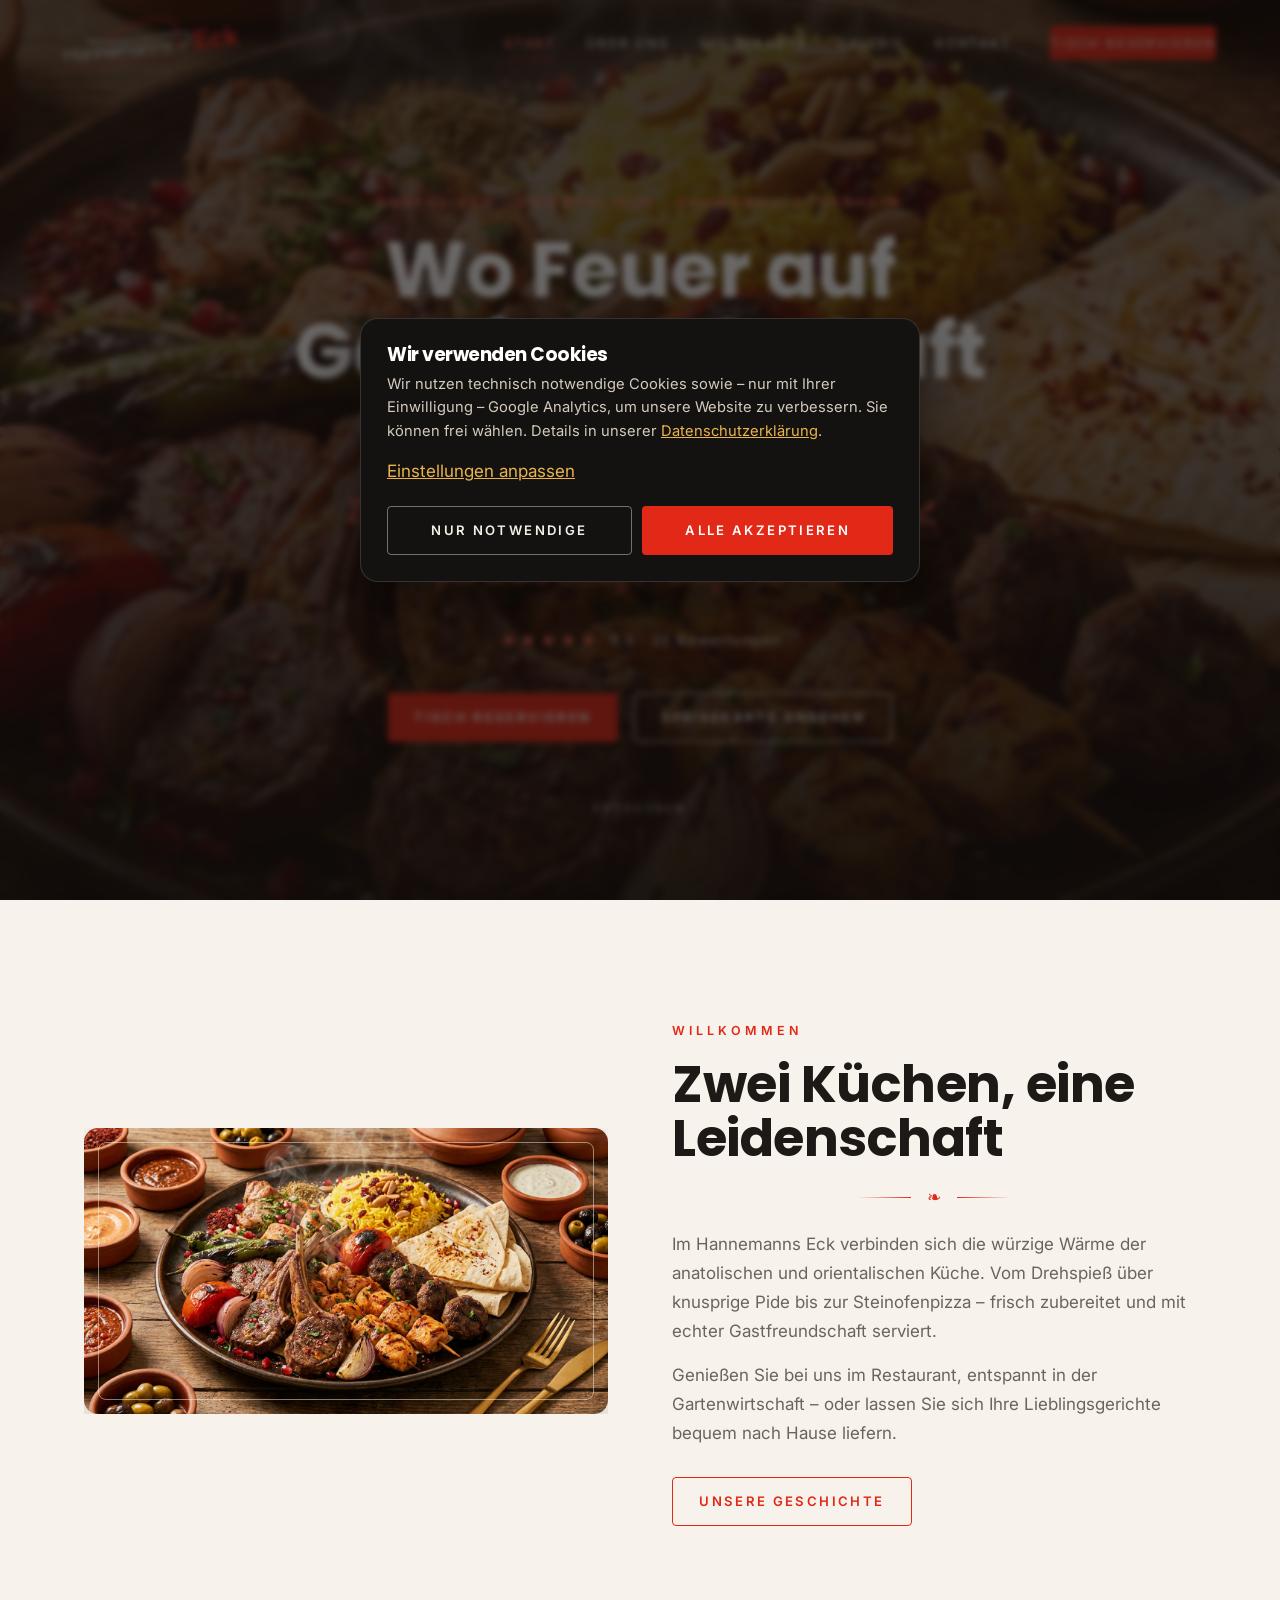
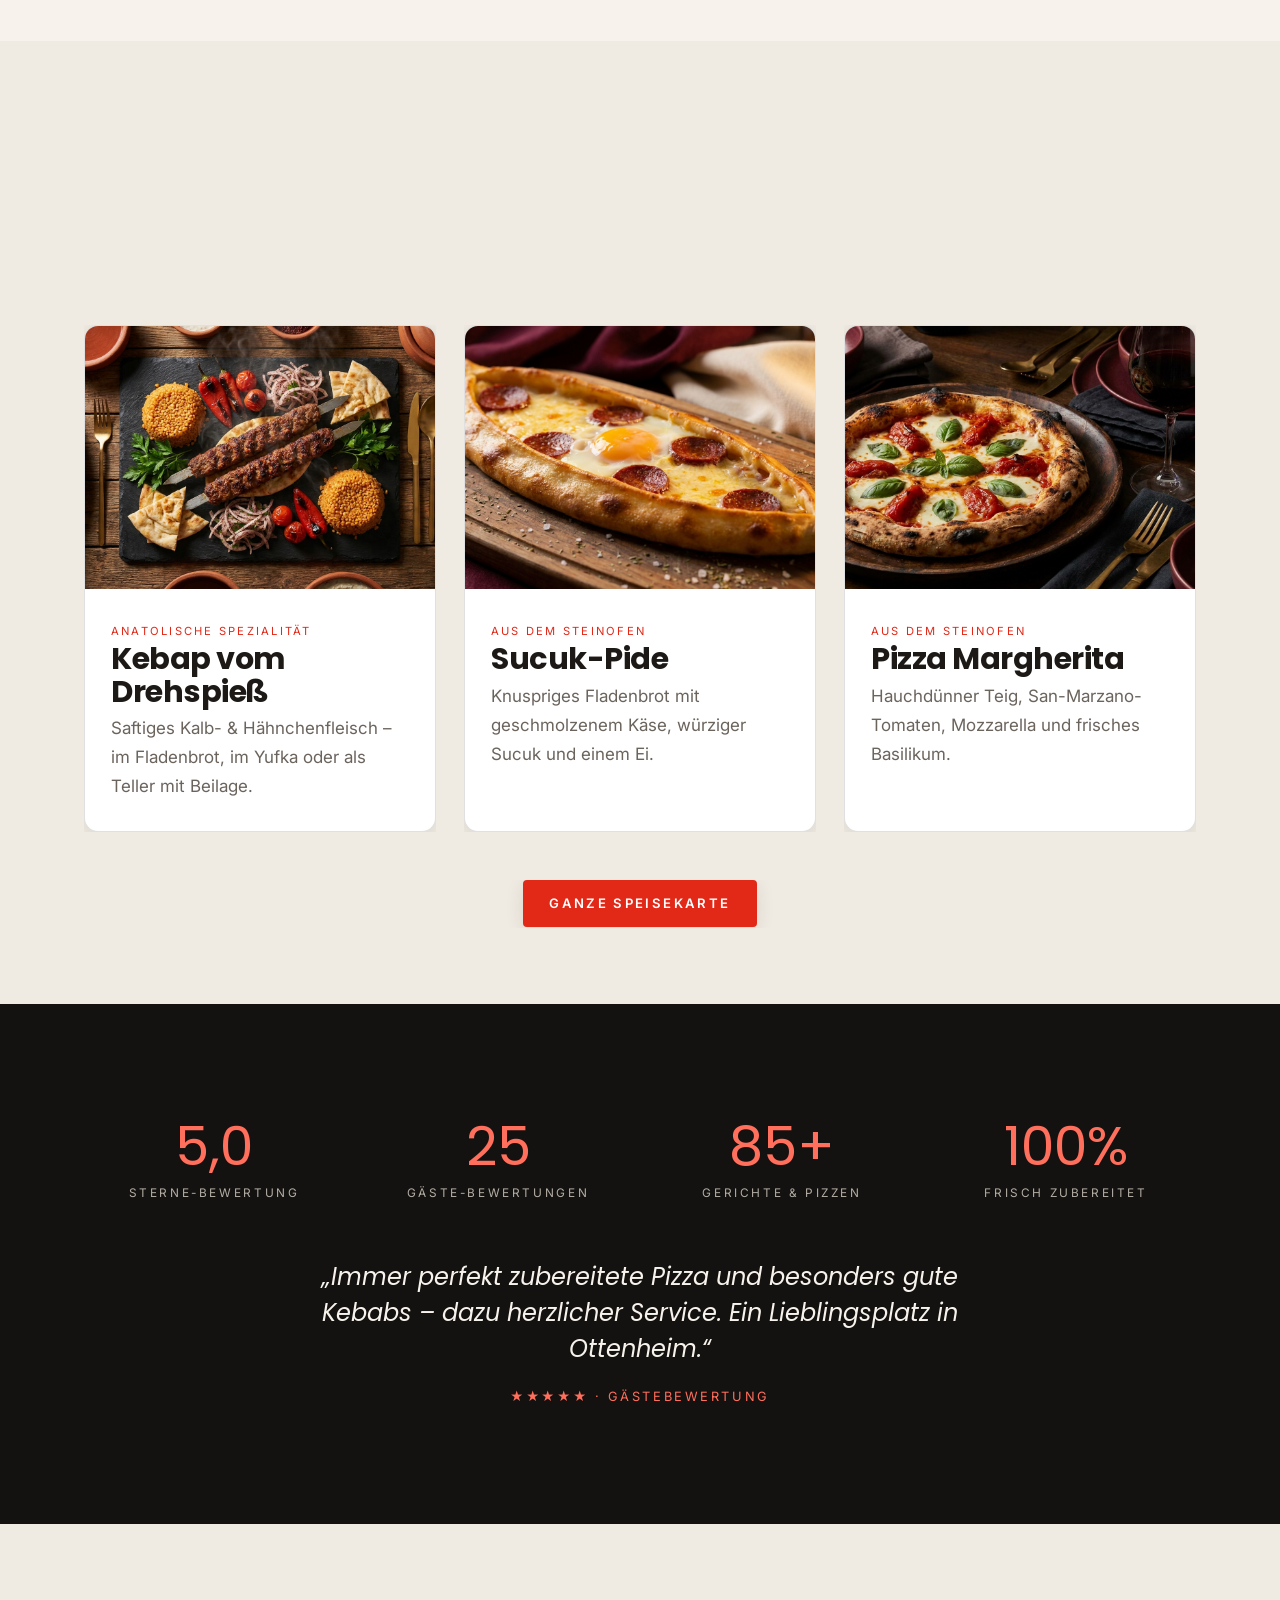
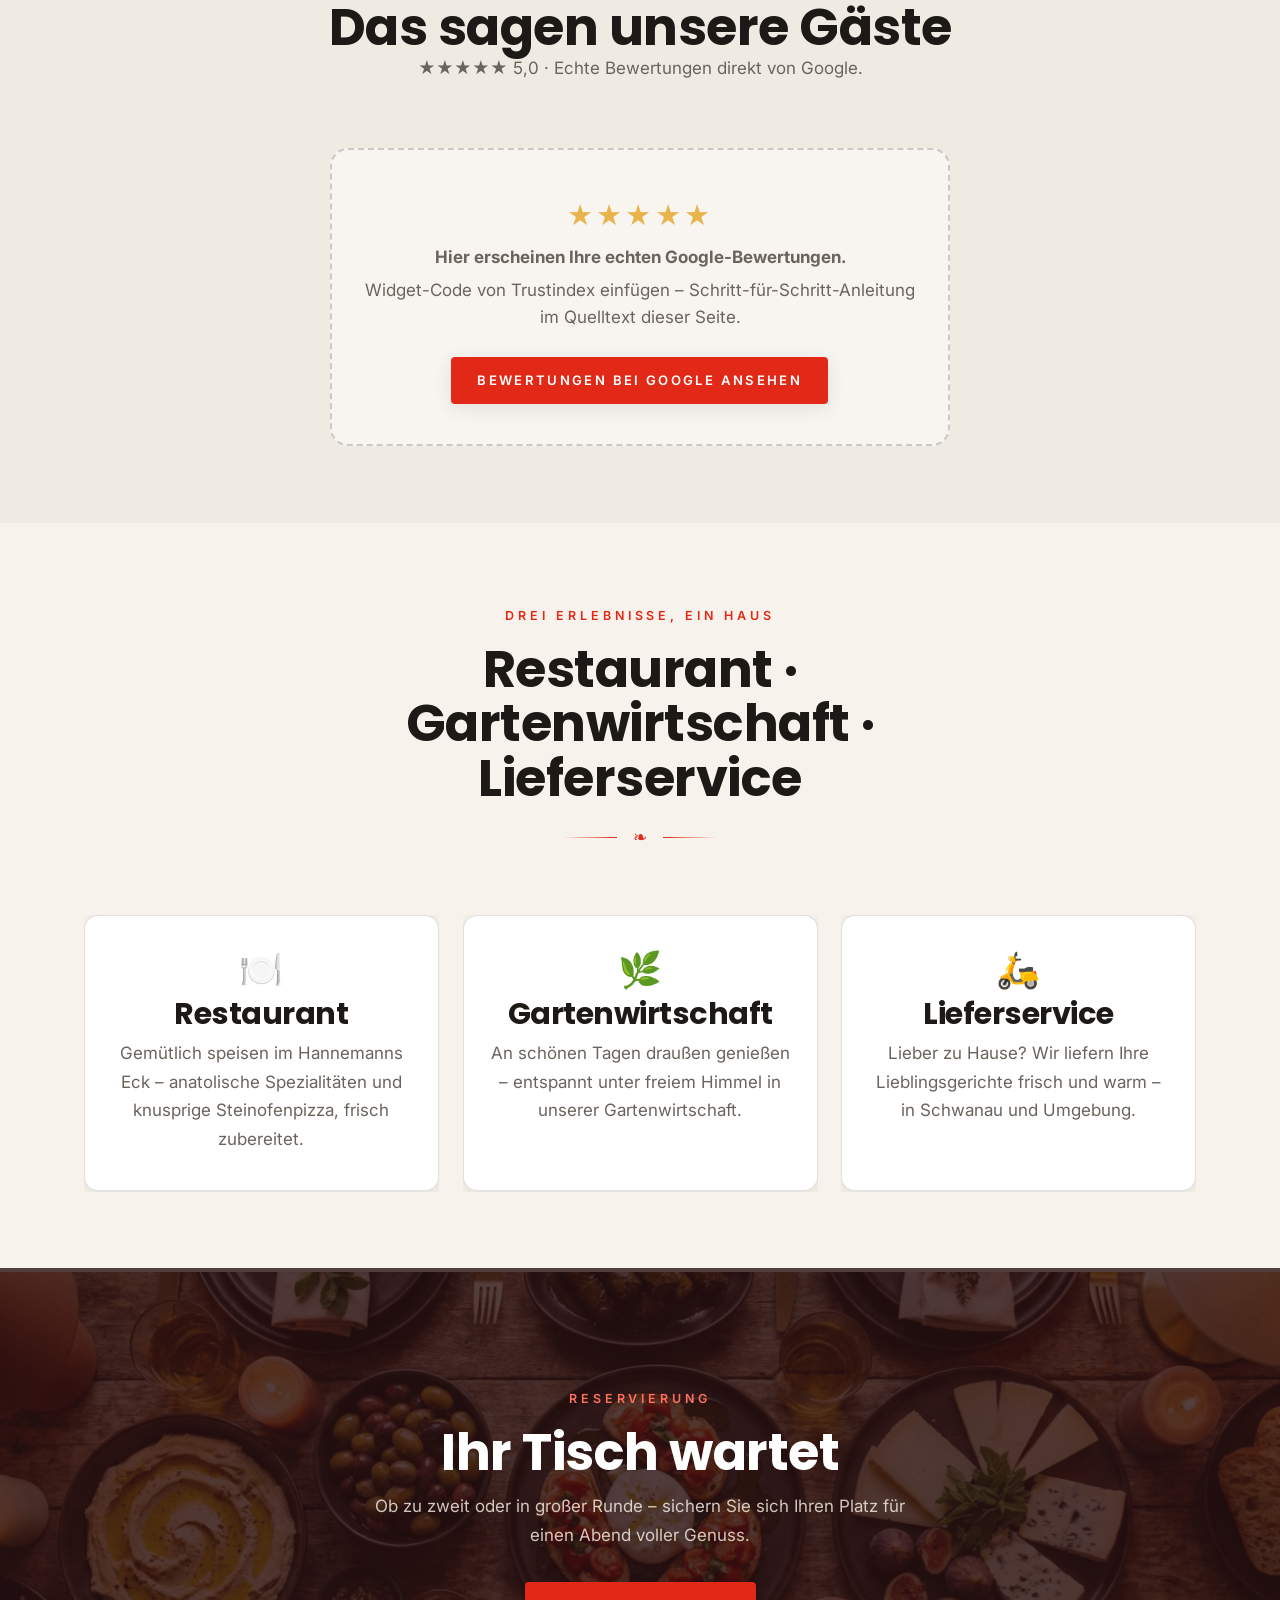
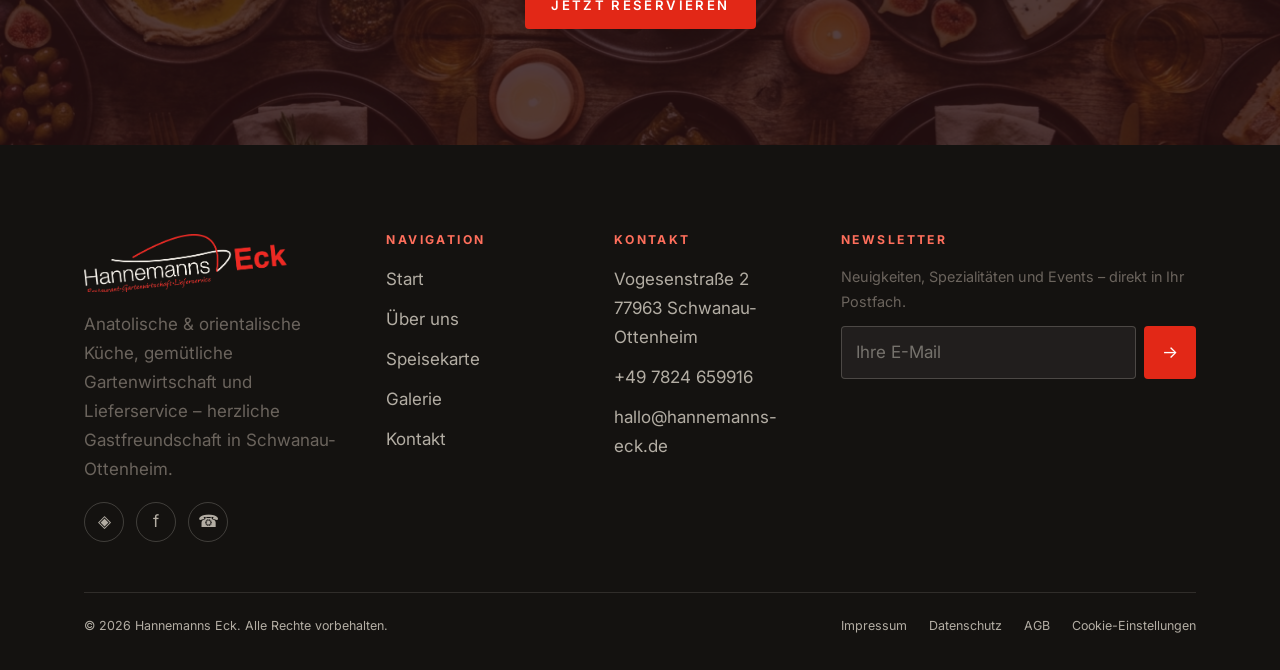
<file: index.html>
<!DOCTYPE html>
<html lang="de">
<head>
  <meta charset="UTF-8" />
  <script>document.documentElement.className += ' js';</script>
  <meta name="viewport" content="width=device-width, initial-scale=1.0" />
  <title>Hannemanns Eck – Anatolische & orientalische Küche in Schwanau</title>
  <meta name="description" content="Hannemanns Eck in Schwanau-Ottenheim – anatolische & orientalische Küche: Kebap vom Drehspieß, Pide, Pizza aus dem Steinofen. Restaurant, Gartenwirtschaft & Lieferservice. 5,0/5 Sterne. Jetzt Tisch reservieren." />
  <link rel="canonical" href="https://www.hannemanns-eck.de/" />
  <meta name="theme-color" content="#141210" />
  <!-- Open Graph -->
  <meta property="og:type" content="restaurant" />
  <meta property="og:title" content="Hannemanns Eck – Anatolische & orientalische Küche" />
  <meta property="og:description" content="Mediterrane Gastfreundschaft in Schwanau – vom Holzkohlegrill bis zur Steinofenpizza." />
  <meta property="og:locale" content="de_DE" />
  <meta property="og:image" content="assets/img/kebap.png" />
  <link rel="icon" href="data:image/svg+xml,%3Csvg xmlns='http://www.w3.org/2000/svg' viewBox='0 0 32 32'%3E%3Crect width='32' height='32' rx='6' fill='%23141210'/%3E%3Ctext x='16' y='23' font-size='18' text-anchor='middle' fill='%23e22817' font-family='Georgia'%3EH%3C/text%3E%3C/svg%3E" />
  <link rel="stylesheet" href="assets/css/style.css" />
  <!-- Strukturierte Daten: lokale Gastronomie -->
  <script type="application/ld+json">
  {
    "@context": "https://schema.org",
    "@type": "Restaurant",
    "name": "Hannemanns Eck",
    "servesCuisine": ["Anatolisch", "Orientalisch", "Pizza"],
    "priceRange": "€€",
    "telephone": "+497824659916",
    "address": {
      "@type": "PostalAddress",
      "streetAddress": "Vogesenstraße 2",
      "postalCode": "77963",
      "addressLocality": "Schwanau",
      "addressCountry": "DE"
    },
    "image": "assets/img/kebap.png",
    "aggregateRating": { "@type": "AggregateRating", "ratingValue": "5", "bestRating": "5", "ratingCount": "25" },
    "openingHours": ["Tu-Th 11:00-22:00", "Fr-Sa 11:00-23:00", "Su 12:00-22:00"],
    "acceptsReservations": "True"
  }
  </script>
</head>
<body>
  <a class="skip-link" href="#main">Zum Inhalt springen</a>

  <!-- ============ Navigation ============ -->
  <header class="nav" id="nav">
    <a class="nav__brand" href="index.html" aria-label="Hannemanns Eck – Startseite"><img src="assets/img/logo-light.png" alt="Hannemanns Eck" /></a>
    <nav class="nav__links" aria-label="Hauptnavigation">
      <a href="index.html" aria-current="page">Start</a>
      <a href="ueber-uns.html">Über uns</a>
      <a href="speisekarte.html">Speisekarte</a>
      <a href="galerie.html">Galerie</a>
      <a href="kontakt.html">Kontakt</a>
      <a class="btn btn--gold nav__cta" href="reservierung.html">Tisch reservieren</a>
    </nav>
    <button class="nav__toggle" aria-label="Menü öffnen" aria-expanded="false" aria-controls="nav">
      <span></span><span></span><span></span>
    </button>
  </header>

  <main id="main">
    <!-- ============ Hero ============ -->
    <section class="hero">
      <div class="hero__bg" data-parallax="0.18"><img src="assets/img/grill.png" alt="Üppige gemischte Grillplatte mit Spezialitäten vom Drehspieß" fetchpriority="high" /></div>
      <div class="hero__inner">
        <span class="eyebrow on-dark" data-anim="1">Anatolisch · Orientalisch · Schwanau-Ottenheim</span>
        <h1 data-anim="2">Wo Feuer auf<br>Gastfreundschaft trifft</h1>
        <p class="hero__sub" data-anim="3">Drehspieß, Pide & Steinofenpizza – Restaurant, Gartenwirtschaft & Lieferservice.</p>
        <div class="hero__rating" data-anim="3"><span class="stars">★★★★★</span> 5,0 · 25 Bewertungen</div>
        <div class="hero__actions" data-anim="4">
          <a class="btn btn--gold" href="reservierung.html">Tisch reservieren</a>
          <a class="btn btn--ghost" href="speisekarte.html">Speisekarte ansehen</a>
        </div>
      </div>
      <span class="scroll-cue">Entdecken</span>
    </section>

    <!-- ============ Intro / Philosophie ============ -->
    <section class="section">
      <div class="container split">
        <div class="split__media" data-reveal>
          <img src="assets/img/grill.png" alt="Üppige gemischte Grillplatte mit Lammkoteletts, Köfte und Hähnchenspießen" loading="lazy" />
          <span class="frame"></span>
        </div>
        <div data-reveal data-reveal-delay="1">
          <span class="eyebrow">Willkommen</span>
          <h2>Zwei Küchen, eine Leidenschaft</h2>
          <div class="script-divider">❧</div>
          <p>Im Hannemanns Eck verbinden sich die würzige Wärme der anatolischen und orientalischen Küche. Vom Drehspieß über knusprige Pide bis zur Steinofenpizza – frisch zubereitet und mit echter Gastfreundschaft serviert.</p>
          <p style="margin-top:1rem">Genießen Sie bei uns im Restaurant, entspannt in der Gartenwirtschaft – oder lassen Sie sich Ihre Lieblingsgerichte bequem nach Hause liefern.</p>
          <a class="btn btn--outline" style="margin-top:1.8rem" href="ueber-uns.html">Unsere Geschichte</a>
        </div>
      </div>
    </section>

    <!-- ============ Signature-Gerichte ============ -->
    <section class="section section--tight" style="background:var(--bg-alt)">
      <div class="container">
        <div class="section-head" data-reveal>
          <span class="eyebrow">Signature-Gerichte</span>
          <h2>Aus Feuer & Tradition</h2>
          <div class="script-divider">❧</div>
        </div>
        <div class="cards">
          <article class="card" data-reveal>
            <div class="card__img"><img src="assets/img/kebap.png" alt="Kebap vom Drehspieß mit Salat und Fladenbrot" loading="lazy" /></div>
            <div class="card__body"><span class="card__tag">Anatolische Spezialität</span><h3>Kebap vom Drehspieß</h3><p>Saftiges Kalb- & Hähnchenfleisch – im Fladenbrot, im Yufka oder als Teller mit Beilage.</p></div>
          </article>
          <article class="card" data-reveal data-reveal-delay="1">
            <div class="card__img"><img src="assets/img/pide.png" alt="Goldene Pide mit Sucuk, Käse und Ei" loading="lazy" /></div>
            <div class="card__body"><span class="card__tag">Aus dem Steinofen</span><h3>Sucuk-Pide</h3><p>Knuspriges Fladenbrot mit geschmolzenem Käse, würziger Sucuk und einem Ei.</p></div>
          </article>
          <article class="card" data-reveal data-reveal-delay="2">
            <div class="card__img"><img src="assets/img/pizza.png" alt="Holzofenpizza Margherita mit Mozzarella und frischem Basilikum" loading="lazy" /></div>
            <div class="card__body"><span class="card__tag">Aus dem Steinofen</span><h3>Pizza Margherita</h3><p>Hauchdünner Teig, San-Marzano-Tomaten, Mozzarella und frisches Basilikum.</p></div>
          </article>
        </div>
        <div class="text-center" style="margin-top:3rem" data-reveal><a class="btn btn--primary" href="speisekarte.html">Ganze Speisekarte</a></div>
      </div>
    </section>

    <!-- ============ Bewertungen / Stats ============ -->
    <section class="section section--dark">
      <div class="container">
        <div class="stats">
          <div class="stat" data-reveal><div class="stat__num"><span data-count="5" data-suffix=",0">5,0</span></div><div class="stat__label">Sterne-Bewertung</div></div>
          <div class="stat" data-reveal data-reveal-delay="1"><div class="stat__num"><span data-count="25" data-suffix="">25</span></div><div class="stat__label">Gäste-Bewertungen</div></div>
          <div class="stat" data-reveal data-reveal-delay="2"><div class="stat__num"><span data-count="85" data-suffix="+">85+</span></div><div class="stat__label">Gerichte & Pizzen</div></div>
          <div class="stat" data-reveal data-reveal-delay="3"><div class="stat__num"><span data-count="100" data-suffix="%">100%</span></div><div class="stat__label">Frisch zubereitet</div></div>
        </div>
        <blockquote class="text-center" style="max-width:720px;margin:3.5rem auto 0" data-reveal>
          <p style="font-family:var(--font-serif);font-style:italic;font-size:1.5rem;color:var(--cream);line-height:1.5">„Immer perfekt zubereitete Pizza und besonders gute Kebabs – dazu herzlicher Service. Ein Lieblingsplatz in Ottenheim.“</p>
          <span style="display:block;margin-top:1.2rem;color:var(--gold-bright);letter-spacing:0.2em;font-size:0.8rem;text-transform:uppercase">★★★★★ · Gästebewertung</span>
        </blockquote>
      </div>
    </section>

    <!-- ============ Google-Bewertungen ============ -->
    <section class="section section--tight" style="background:var(--bg-alt)">
      <div class="container">
        <div class="section-head" data-reveal>
          <h2>Das sagen unsere Gäste</h2>
          <p>★★★★★ 5,0 · Echte Bewertungen direkt von Google.</p>
        </div>
        <div data-reveal>
          <!--
            ECHTE GOOGLE-BEWERTUNGEN EINBINDEN (Trustindex – kostenlos & cookielos):
            1. Kostenlos registrieren auf https://www.trustindex.io
            2. Google-Unternehmensprofil "Restaurant Hannemanns Eck" verbinden.
            3. Widget-Stil wählen und den erzeugten Einbettungscode kopieren.
            4. Den kompletten <div class="reviews-placeholder">...</div> unten
               durch den kopierten Widget-Code ersetzen.
            Hinweis: Trustindex lädt cookielos – dafür ist KEINE Einwilligung nötig.
            (Alternativ funktioniert auch das Elfsight-Widget genauso – Code ebenfalls hier einsetzen.)
          -->
          <div class="reviews-placeholder">
            <p class="reviews-placeholder__stars">★★★★★</p>
            <p><strong>Hier erscheinen Ihre echten Google-Bewertungen.</strong></p>
            <p>Widget-Code von Trustindex einfügen – Schritt-für-Schritt-Anleitung im Quelltext dieser Seite.</p>
            <a class="btn btn--primary" href="https://www.google.com/maps/search/?api=1&query=Restaurant+Hannemanns+Eck+Schwanau" target="_blank" rel="noopener">Bewertungen bei Google ansehen</a>
          </div>
        </div>
      </div>
    </section>

    <!-- ============ Konzept ============ -->
    <section class="section section--tight">
      <div class="container">
        <div class="section-head" data-reveal>
          <span class="eyebrow">Drei Erlebnisse, ein Haus</span>
          <h2>Restaurant · Gartenwirtschaft · Lieferservice</h2>
          <div class="script-divider">❧</div>
        </div>
        <div class="concept">
          <div class="concept__item" data-reveal><div class="concept__ic">🍽️</div><h3>Restaurant</h3><p>Gemütlich speisen im Hannemanns Eck – anatolische Spezialitäten und knusprige Steinofenpizza, frisch zubereitet.</p></div>
          <div class="concept__item" data-reveal data-reveal-delay="1"><div class="concept__ic">🌿</div><h3>Gartenwirtschaft</h3><p>An schönen Tagen draußen genießen – entspannt unter freiem Himmel in unserer Gartenwirtschaft.</p></div>
          <div class="concept__item" data-reveal data-reveal-delay="2"><div class="concept__ic">🛵</div><h3>Lieferservice</h3><p>Lieber zu Hause? Wir liefern Ihre Lieblingsgerichte frisch und warm – in Schwanau und Umgebung.</p></div>
        </div>
      </div>
    </section>

    <!-- ============ CTA-Band ============ -->
    <section class="section cta-band">
      <div class="cta-band__bg" data-parallax="0.12"><img src="assets/img/mezze.png" alt="Reich gedeckte Tafel mit Mezze und Antipasti" loading="lazy" /></div>
      <div class="container" data-reveal>
        <span class="eyebrow on-dark">Reservierung</span>
        <h2>Ihr Tisch wartet</h2>
        <p>Ob zu zweit oder in großer Runde – sichern Sie sich Ihren Platz für einen Abend voller Genuss.</p>
        <a class="btn btn--gold" href="reservierung.html">Jetzt reservieren</a>
      </div>
    </section>
  </main>

  <!-- ============ Footer (FOOTER_PLACEHOLDER) ============ -->
  <footer class="footer">
    <div class="container">
      <div class="footer__grid">
        <div class="footer__brand">
          <img src="assets/img/logo-light.png" alt="Hannemanns Eck" style="height:58px;width:auto" />
          <p style="margin-top:18px;max-width:280px">Anatolische & orientalische Küche, gemütliche Gartenwirtschaft und Lieferservice – herzliche Gastfreundschaft in Schwanau-Ottenheim.</p>
          <div class="socials" style="margin-top:18px">
            <a href="#" aria-label="Instagram">◈</a>
            <a href="#" aria-label="Facebook">f</a>
            <a href="https://wa.me/497824659916" aria-label="WhatsApp">☎</a>
          </div>
        </div>
        <div>
          <h4>Navigation</h4>
          <ul class="footer__links">
            <li><a href="index.html">Start</a></li>
            <li><a href="ueber-uns.html">Über uns</a></li>
            <li><a href="speisekarte.html">Speisekarte</a></li>
            <li><a href="galerie.html">Galerie</a></li>
            <li><a href="kontakt.html">Kontakt</a></li>
          </ul>
        </div>
        <div>
          <h4>Kontakt</h4>
          <ul class="footer__links">
            <li><a href="https://www.openstreetmap.org/search?query=Vogesenstraße%202%2077963%20Schwanau" target="_blank" rel="noopener">Vogesenstraße 2<br>77963 Schwanau-Ottenheim</a></li>
            <li><a href="tel:+497824659916">+49 7824 659916</a></li>
            <li><a href="mailto:hallo@hannemanns-eck.de">hallo@hannemanns-eck.de</a></li>
          </ul>
        </div>
        <div>
          <h4>Newsletter</h4>
          <p style="font-size:0.9rem">Neuigkeiten, Spezialitäten und Events – direkt in Ihr Postfach.</p>
          <form class="newsletter" data-confirm="news-success" novalidate>
      <!-- Spamschutz (Honeypot) - von Menschen unsichtbar -->
      <input type="text" name="_gotcha" tabindex="-1" autocomplete="off" aria-hidden="true" style="position:absolute;left:-9999px;width:1px;height:1px;opacity:0" />
            <input type="email" name="email" required placeholder="Ihre E-Mail" aria-label="E-Mail für Newsletter" />
            <button type="submit" aria-label="Abonnieren">→</button>
          </form>
          <div class="form-success" id="news-success" role="status" aria-live="polite" style="margin-top:12px;font-size:0.86rem"><strong>Willkommen!</strong> Bitte bestätigen Sie Ihre Anmeldung.</div>
        </div>
      </div>
      <div class="footer__bottom">
        <span>© <span data-year>2026</span> Hannemanns Eck. Alle Rechte vorbehalten.</span>
        <span>
          <a href="impressum.html">Impressum</a>
          <a href="datenschutz.html">Datenschutz</a>
          <a href="agb.html">AGB</a>
          <a href="#" data-cookie-settings>Cookie-Einstellungen</a>
        </span>
      </div>
    </div>
  </footer>

  <script src="assets/js/main.js" defer></script>
</body>
</html>
</file>
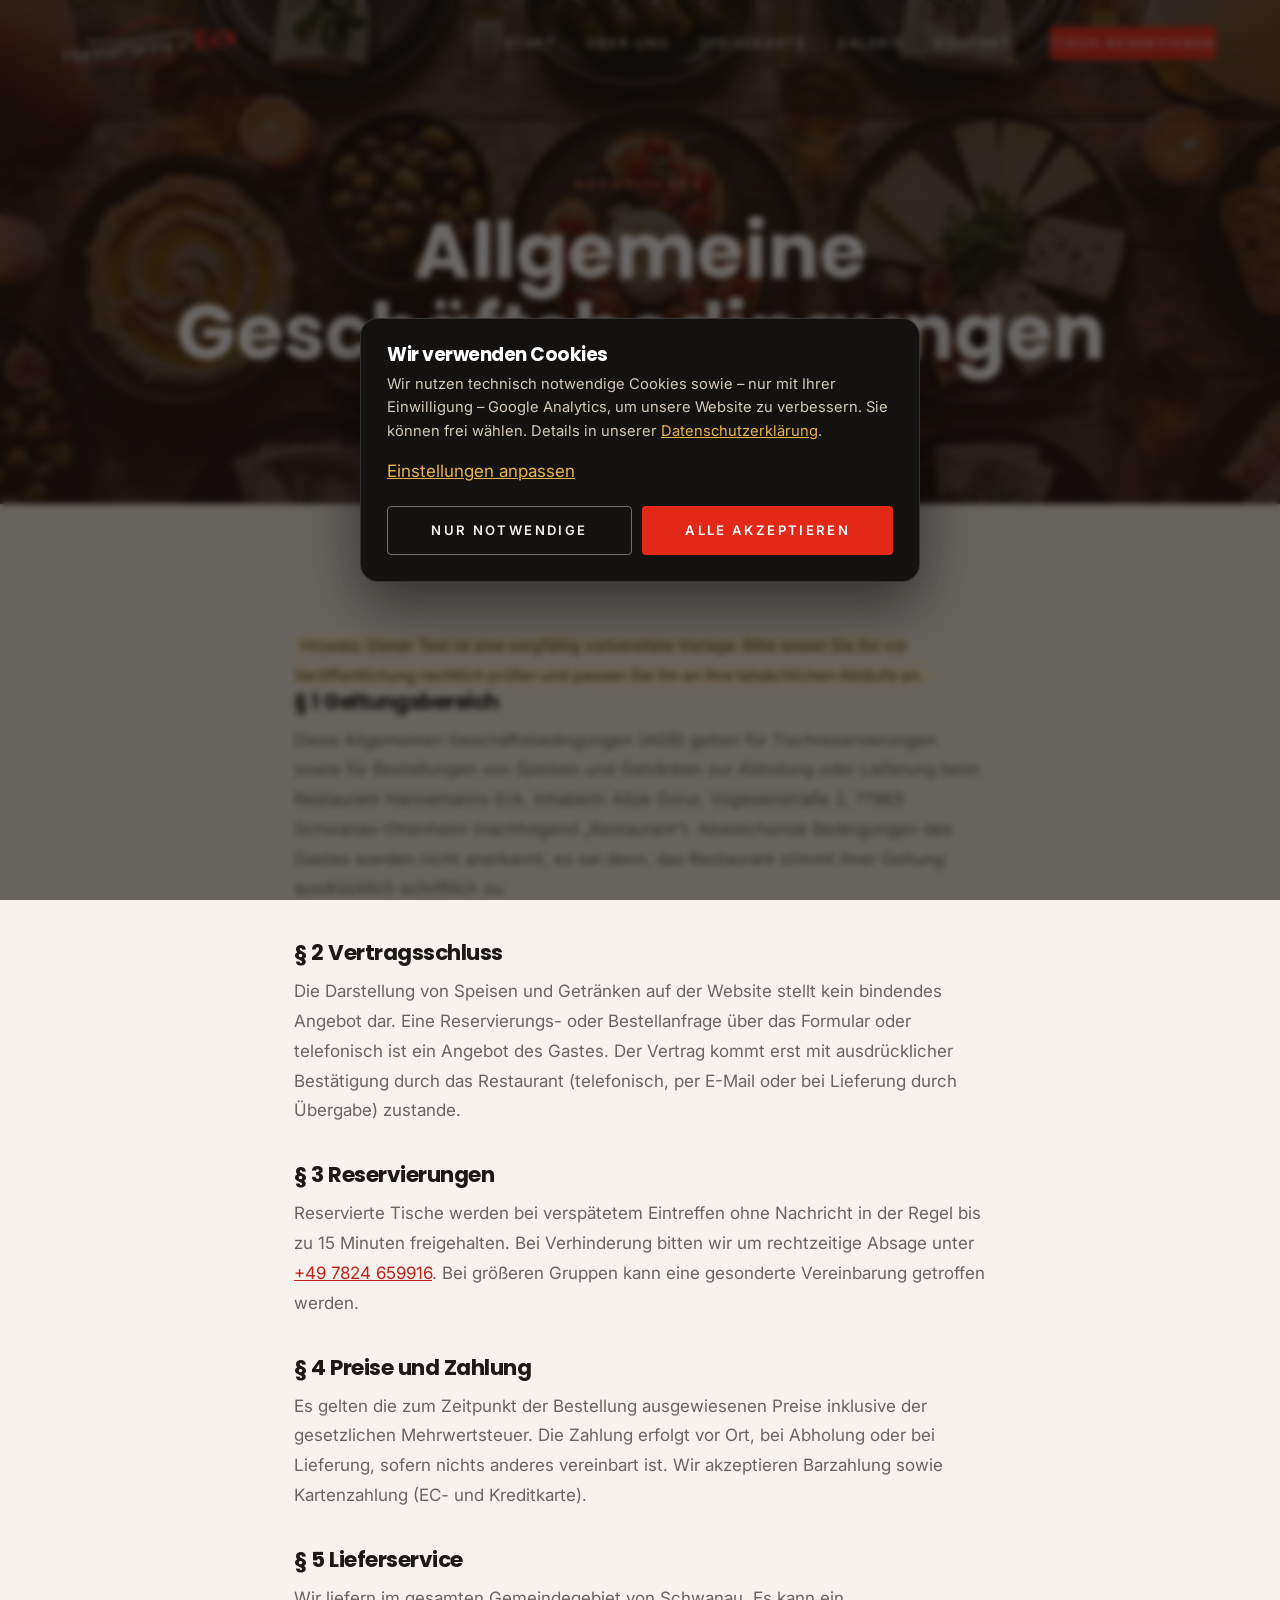
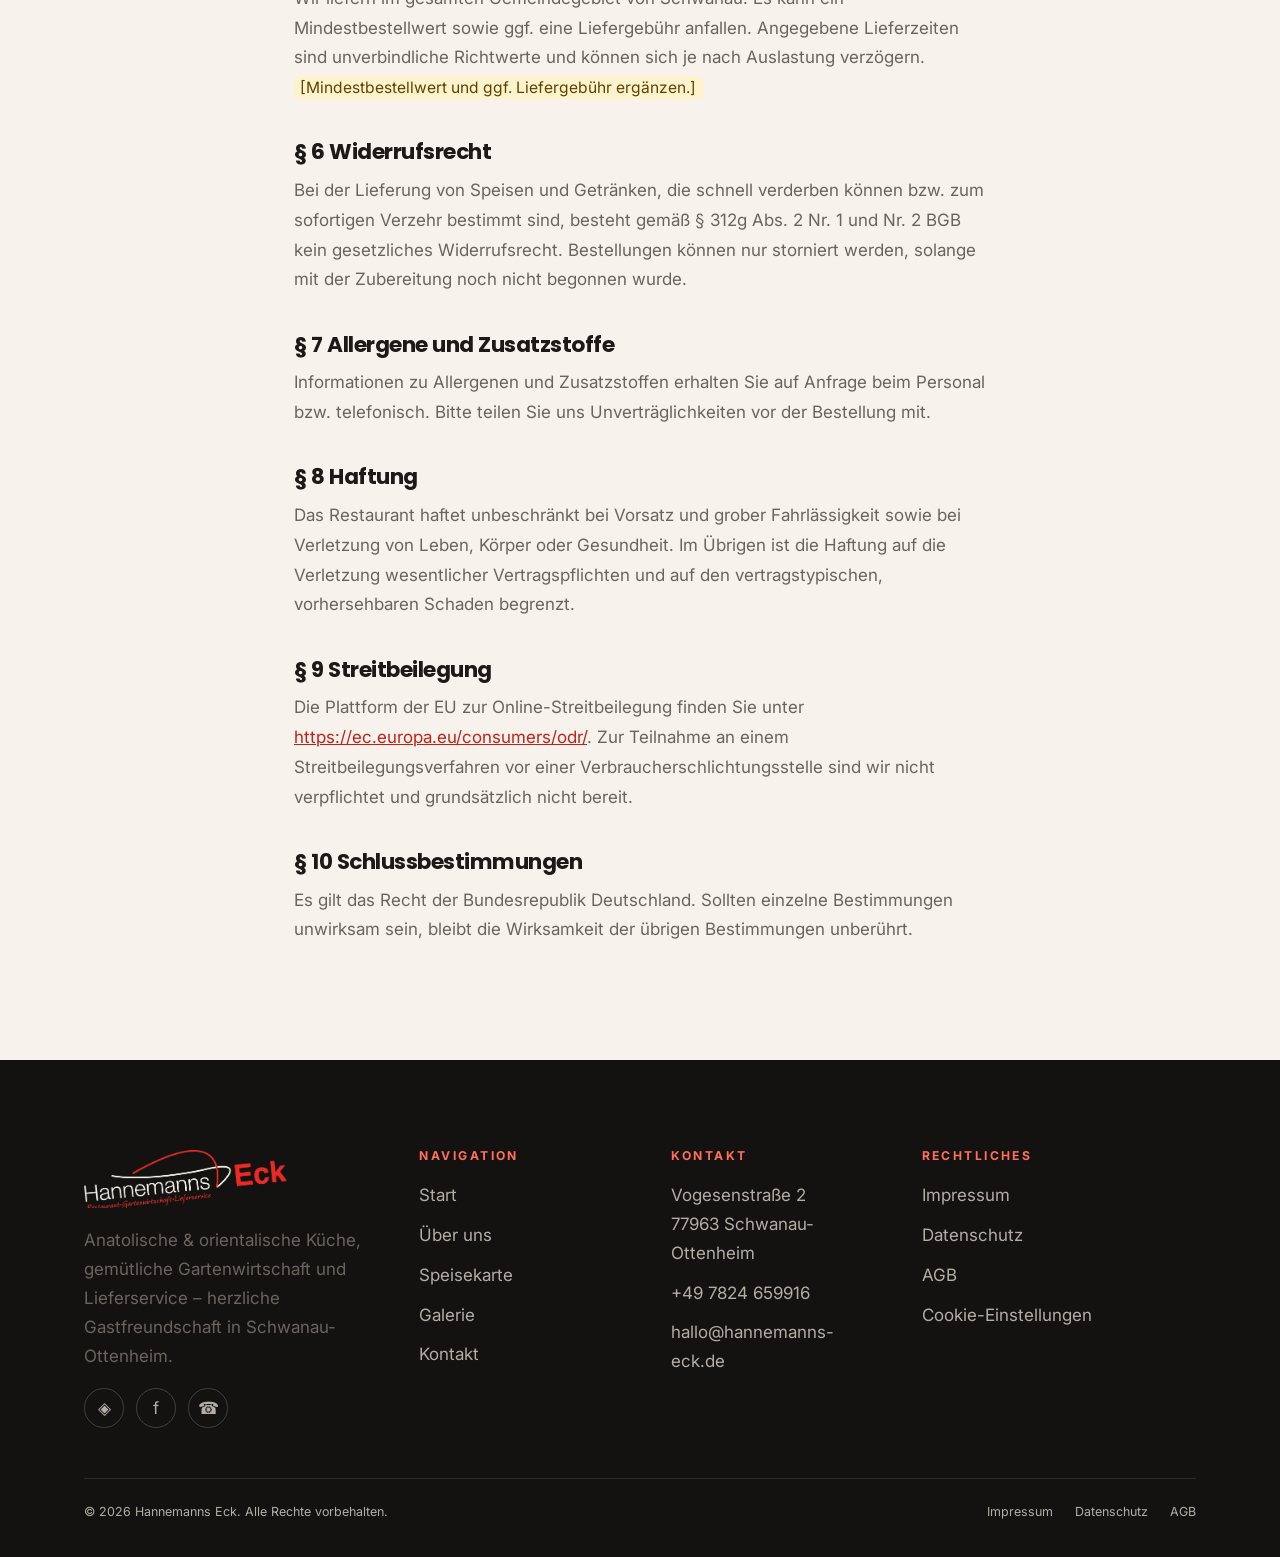
<file: agb.html>
<!DOCTYPE html>
<html lang="de">
<head>
  <meta charset="UTF-8" />
  <script>document.documentElement.className += ' js';</script>
  <meta name="viewport" content="width=device-width, initial-scale=1.0" />
  <title>AGB – Hannemanns Eck, Schwanau</title>
  <meta name="description" content="Allgemeine Geschäftsbedingungen des Hannemanns Eck für Reservierungen, Bestellungen und Lieferservice." />
  <link rel="canonical" href="https://www.hannemanns-eck.de/agb.html" />
  <meta name="theme-color" content="#141210" />
  <link rel="icon" href="data:image/svg+xml,%3Csvg xmlns='http://www.w3.org/2000/svg' viewBox='0 0 32 32'%3E%3Crect width='32' height='32' rx='6' fill='%23141210'/%3E%3Ctext x='16' y='23' font-size='18' text-anchor='middle' fill='%23e22817' font-family='Georgia'%3EH%3C/text%3E%3C/svg%3E" />
  <link rel="stylesheet" href="assets/css/style.css" />
</head>
<body>
  <a class="skip-link" href="#main">Zum Inhalt springen</a>
  <header class="nav" id="nav">
    <a class="nav__brand" href="index.html" aria-label="Hannemanns Eck – Startseite"><img src="assets/img/logo-light.png" alt="Hannemanns Eck" /></a>
    <nav class="nav__links" aria-label="Hauptnavigation">
      <a href="index.html">Start</a>
      <a href="ueber-uns.html">Über uns</a>
      <a href="speisekarte.html">Speisekarte</a>
      <a href="galerie.html">Galerie</a>
      <a href="kontakt.html">Kontakt</a>
      <a class="btn btn--gold nav__cta" href="reservierung.html">Tisch reservieren</a>
    </nav>
    <button class="nav__toggle" aria-label="Menü öffnen" aria-expanded="false" aria-controls="nav"><span></span><span></span><span></span></button>
  </header>

  <main id="main">
    <section class="pagehero">
      <div class="pagehero__bg" data-parallax="0.16"><img src="assets/img/mezze.png" alt="" fetchpriority="high" /></div>
      <div class="pagehero__inner"><span class="eyebrow on-dark">Rechtliches</span><h1>Allgemeine Geschäftsbedingungen</h1><p>Für Reservierungen, Bestellungen & Lieferservice</p></div>
    </section>

    <section class="section">
      <div class="container legal" style="max-width:820px">
        <p><mark>Hinweis: Dieser Text ist eine sorgfältig vorbereitete Vorlage. Bitte lassen Sie ihn vor Veröffentlichung rechtlich prüfen und passen Sie ihn an Ihre tatsächlichen Abläufe an.</mark></p>

        <h2>§ 1 Geltungsbereich</h2>
        <p>
          Diese Allgemeinen Geschäftsbedingungen (AGB) gelten für Tischreservierungen sowie für Bestellungen von
          Speisen und Getränken zur Abholung oder Lieferung beim Restaurant Hannemanns Eck, Inhaberin Aliye Gorur,
          Vogesenstraße 2, 77963 Schwanau-Ottenheim (nachfolgend „Restaurant“). Abweichende Bedingungen des Gastes
          werden nicht anerkannt, es sei denn, das Restaurant stimmt ihrer Geltung ausdrücklich schriftlich zu.
        </p>

        <h2>§ 2 Vertragsschluss</h2>
        <p>
          Die Darstellung von Speisen und Getränken auf der Website stellt kein bindendes Angebot dar. Eine
          Reservierungs- oder Bestellanfrage über das Formular oder telefonisch ist ein Angebot des Gastes. Der Vertrag
          kommt erst mit ausdrücklicher Bestätigung durch das Restaurant (telefonisch, per E-Mail oder bei Lieferung
          durch Übergabe) zustande.
        </p>

        <h2>§ 3 Reservierungen</h2>
        <p>
          Reservierte Tische werden bei verspätetem Eintreffen ohne Nachricht in der Regel bis zu 15 Minuten
          freigehalten. Bei Verhinderung bitten wir um rechtzeitige Absage unter <a href="tel:+497824659916">+49 7824 659916</a>.
          Bei größeren Gruppen kann eine gesonderte Vereinbarung getroffen werden.
        </p>

        <h2>§ 4 Preise und Zahlung</h2>
        <p>
          Es gelten die zum Zeitpunkt der Bestellung ausgewiesenen Preise inklusive der gesetzlichen Mehrwertsteuer.
          Die Zahlung erfolgt vor Ort, bei Abholung oder bei Lieferung, sofern nichts anderes vereinbart ist.
          Wir akzeptieren Barzahlung sowie Kartenzahlung (EC- und Kreditkarte).
        </p>

        <h2>§ 5 Lieferservice</h2>
        <p>
          Wir liefern im gesamten Gemeindegebiet von Schwanau. Es kann ein Mindestbestellwert sowie ggf. eine
          Liefergebühr anfallen. Angegebene Lieferzeiten sind unverbindliche Richtwerte und können sich je nach
          Auslastung verzögern.<br>
          <mark>[Mindestbestellwert und ggf. Liefergebühr ergänzen.]</mark>
        </p>

        <h2>§ 6 Widerrufsrecht</h2>
        <p>
          Bei der Lieferung von Speisen und Getränken, die schnell verderben können bzw. zum sofortigen Verzehr
          bestimmt sind, besteht gemäß § 312g Abs. 2 Nr. 1 und Nr. 2 BGB kein gesetzliches Widerrufsrecht. Bestellungen
          können nur storniert werden, solange mit der Zubereitung noch nicht begonnen wurde.
        </p>

        <h2>§ 7 Allergene und Zusatzstoffe</h2>
        <p>
          Informationen zu Allergenen und Zusatzstoffen erhalten Sie auf Anfrage beim Personal bzw. telefonisch.
          Bitte teilen Sie uns Unverträglichkeiten vor der Bestellung mit.
        </p>

        <h2>§ 8 Haftung</h2>
        <p>
          Das Restaurant haftet unbeschränkt bei Vorsatz und grober Fahrlässigkeit sowie bei Verletzung von Leben,
          Körper oder Gesundheit. Im Übrigen ist die Haftung auf die Verletzung wesentlicher Vertragspflichten und auf
          den vertragstypischen, vorhersehbaren Schaden begrenzt.
        </p>

        <h2>§ 9 Streitbeilegung</h2>
        <p>
          Die Plattform der EU zur Online-Streitbeilegung finden Sie unter
          <a href="https://ec.europa.eu/consumers/odr/" target="_blank" rel="noopener">https://ec.europa.eu/consumers/odr/</a>.
          Zur Teilnahme an einem Streitbeilegungsverfahren vor einer Verbraucherschlichtungsstelle sind wir nicht
          verpflichtet und grundsätzlich nicht bereit.
        </p>

        <h2>§ 10 Schlussbestimmungen</h2>
        <p>
          Es gilt das Recht der Bundesrepublik Deutschland. Sollten einzelne Bestimmungen unwirksam sein, bleibt die
          Wirksamkeit der übrigen Bestimmungen unberührt.
        </p>
      </div>
    </section>
  </main>

  <!-- ============ Footer (FOOTER_PLACEHOLDER) ============ -->
  <footer class="footer">
    <div class="container">
      <div class="footer__grid">
        <div class="footer__brand">
          <img src="assets/img/logo-light.png" alt="Hannemanns Eck" style="height:58px;width:auto" />
          <p style="margin-top:18px;max-width:280px">Anatolische & orientalische Küche, gemütliche Gartenwirtschaft und Lieferservice – herzliche Gastfreundschaft in Schwanau-Ottenheim.</p>
          <div class="socials" style="margin-top:18px">
            <a href="#" aria-label="Instagram">◈</a>
            <a href="#" aria-label="Facebook">f</a>
            <a href="https://wa.me/497824659916" aria-label="WhatsApp">☎</a>
          </div>
        </div>
        <div>
          <h4>Navigation</h4>
          <ul class="footer__links">
            <li><a href="index.html">Start</a></li>
            <li><a href="ueber-uns.html">Über uns</a></li>
            <li><a href="speisekarte.html">Speisekarte</a></li>
            <li><a href="galerie.html">Galerie</a></li>
            <li><a href="kontakt.html">Kontakt</a></li>
          </ul>
        </div>
        <div>
          <h4>Kontakt</h4>
          <ul class="footer__links">
            <li><a href="https://www.openstreetmap.org/search?query=Vogesenstraße%202%2077963%20Schwanau" target="_blank" rel="noopener">Vogesenstraße 2<br>77963 Schwanau-Ottenheim</a></li>
            <li><a href="tel:+497824659916">+49 7824 659916</a></li>
            <li><a href="mailto:hallo@hannemanns-eck.de">hallo@hannemanns-eck.de</a></li>
          </ul>
        </div>
        <div>
          <h4>Rechtliches</h4>
          <ul class="footer__links">
            <li><a href="impressum.html">Impressum</a></li>
            <li><a href="datenschutz.html">Datenschutz</a></li>
            <li><a href="agb.html">AGB</a></li>
            <li><a href="#" data-cookie-settings>Cookie-Einstellungen</a></li>
          </ul>
        </div>
      </div>
      <div class="footer__bottom">
        <span>© <span data-year>2026</span> Hannemanns Eck. Alle Rechte vorbehalten.</span>
        <span>
          <a href="impressum.html">Impressum</a>
          <a href="datenschutz.html">Datenschutz</a>
          <a href="agb.html">AGB</a>
        </span>
      </div>
    </div>
  </footer>

  <script src="assets/js/main.js" defer></script>
</body>
</html>
</file>
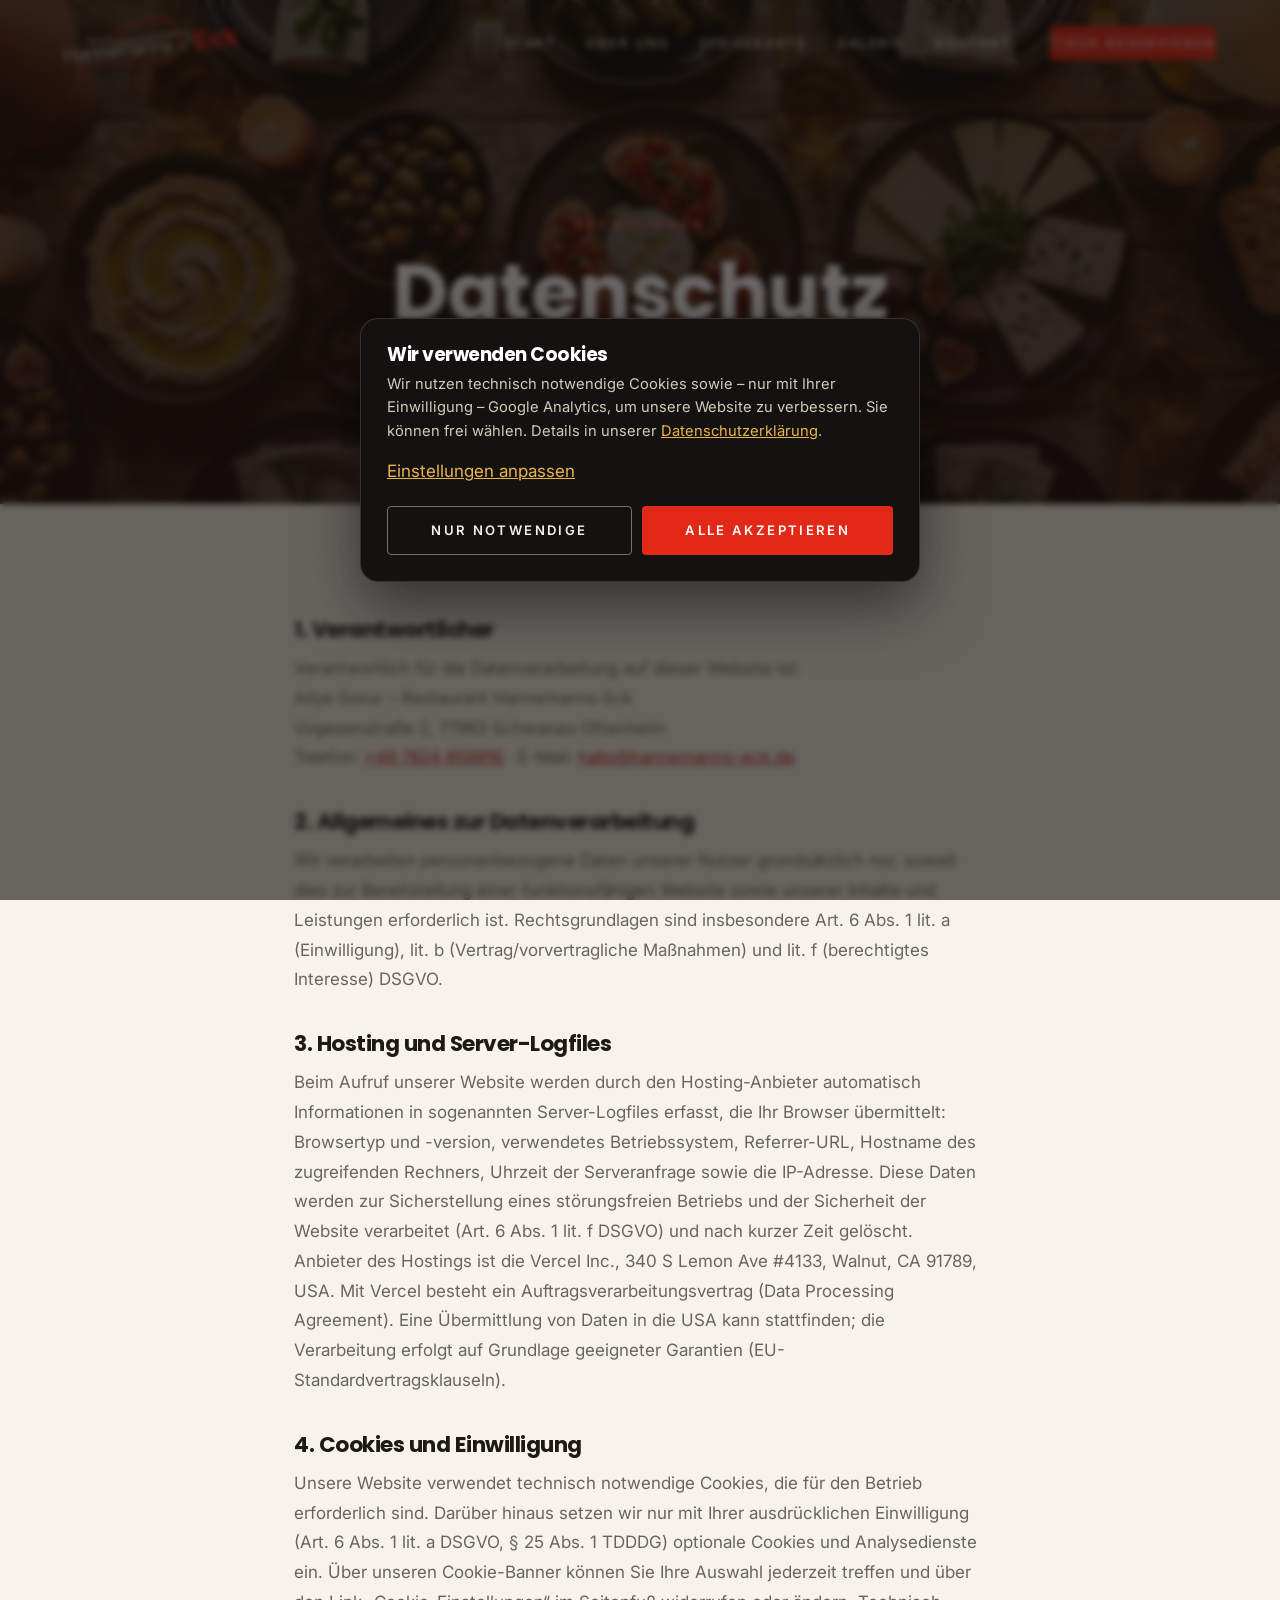
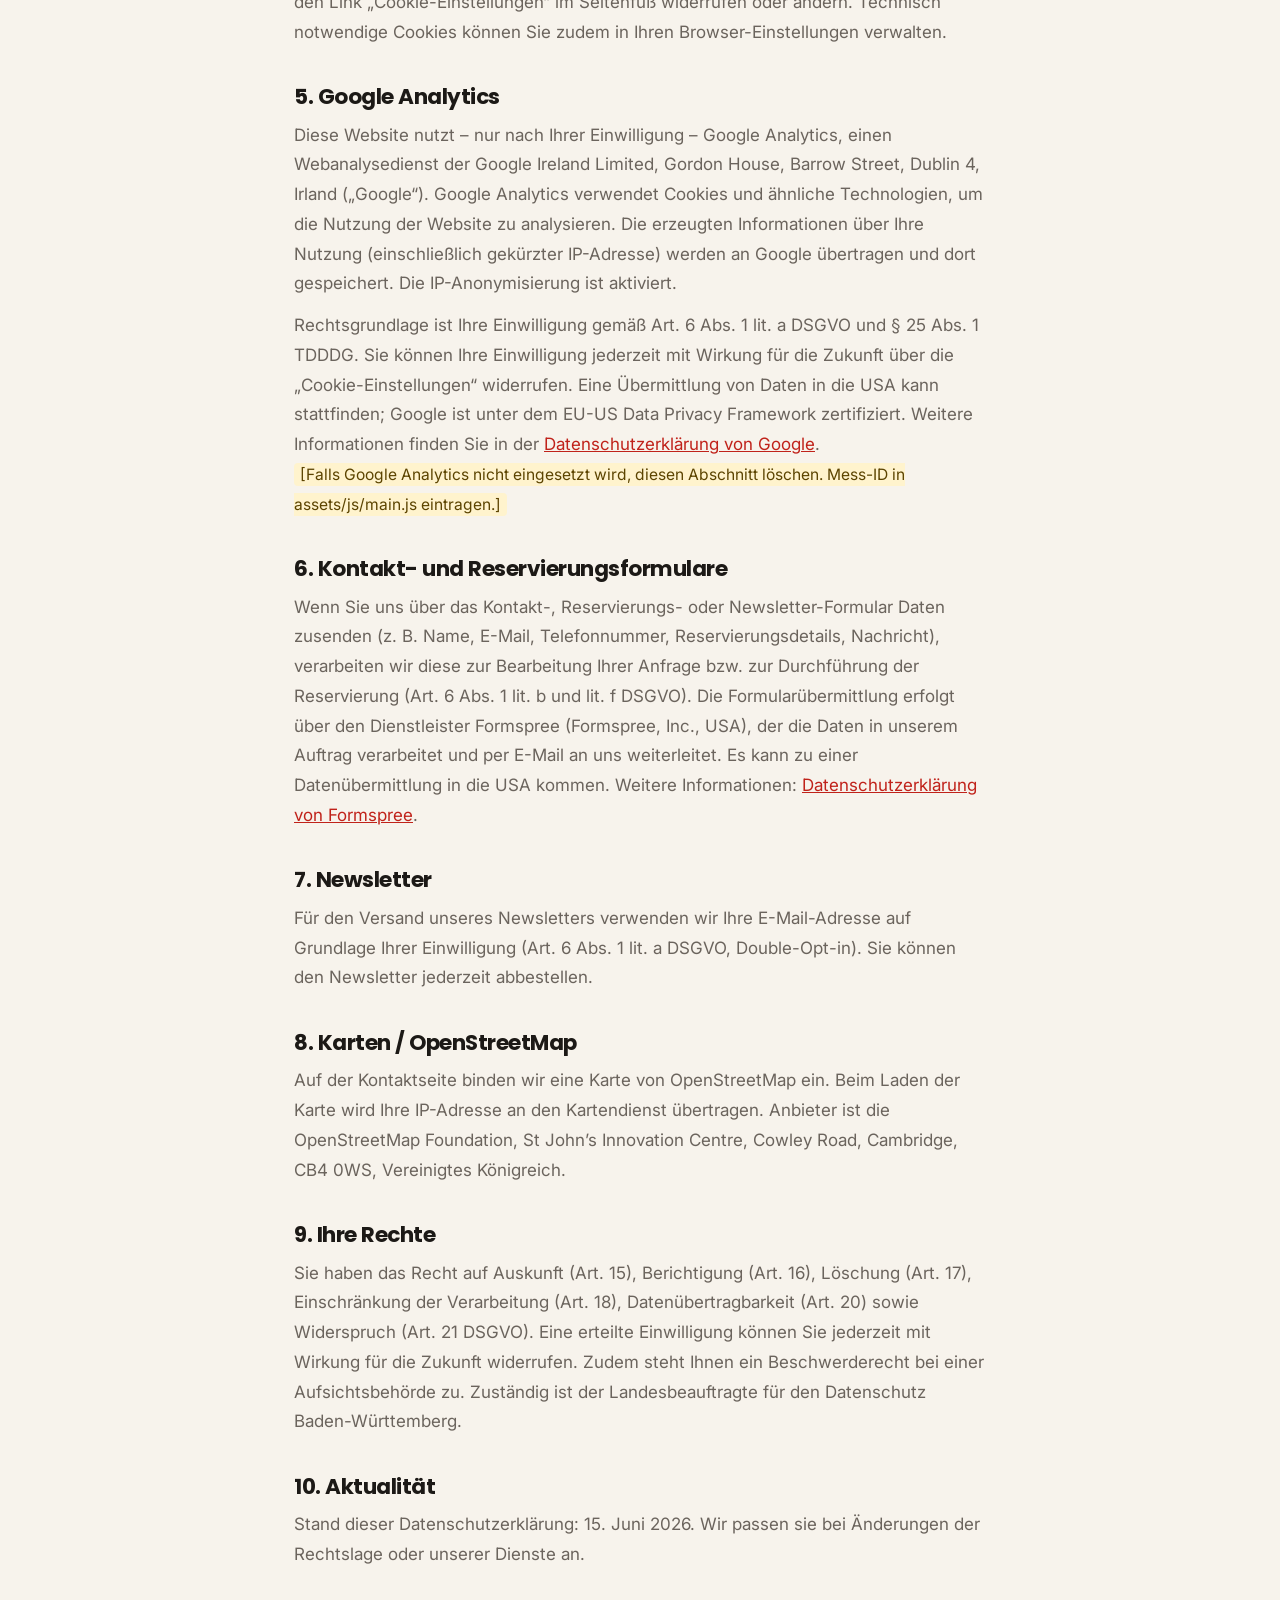
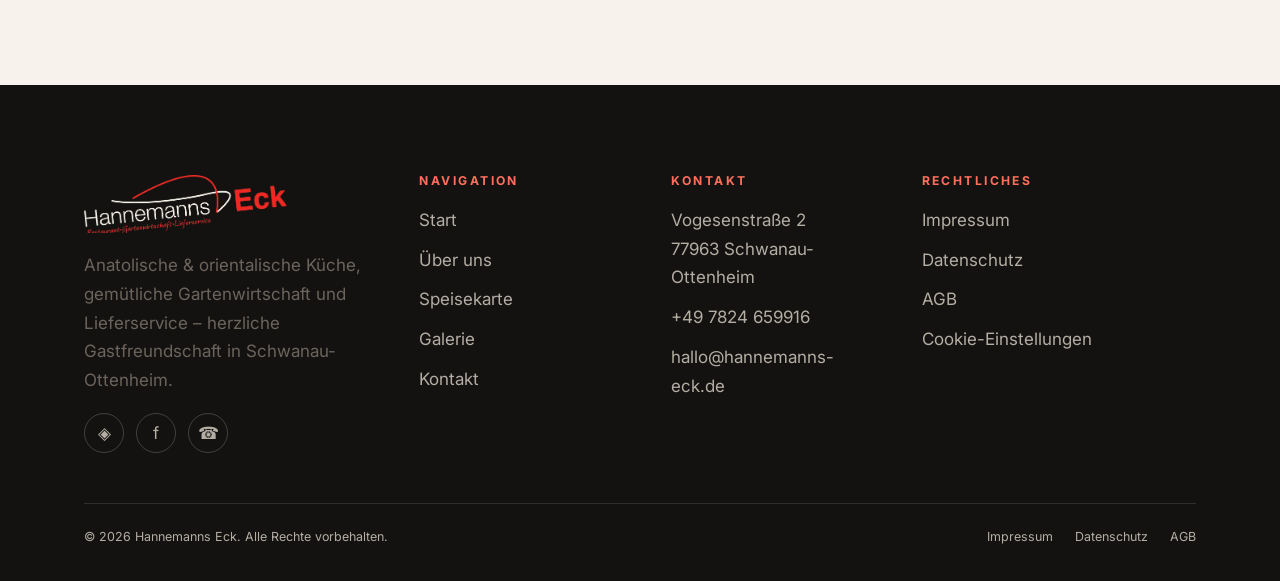
<file: datenschutz.html>
<!DOCTYPE html>
<html lang="de">
<head>
  <meta charset="UTF-8" />
  <script>document.documentElement.className += ' js';</script>
  <meta name="viewport" content="width=device-width, initial-scale=1.0" />
  <title>Datenschutzerklärung – Hannemanns Eck, Schwanau</title>
  <meta name="description" content="Datenschutzerklärung des Hannemanns Eck – Informationen zur Verarbeitung personenbezogener Daten gemäß DSGVO." />
  <link rel="canonical" href="https://www.hannemanns-eck.de/datenschutz.html" />
  <meta name="theme-color" content="#141210" />
  <link rel="icon" href="data:image/svg+xml,%3Csvg xmlns='http://www.w3.org/2000/svg' viewBox='0 0 32 32'%3E%3Crect width='32' height='32' rx='6' fill='%23141210'/%3E%3Ctext x='16' y='23' font-size='18' text-anchor='middle' fill='%23e22817' font-family='Georgia'%3EH%3C/text%3E%3C/svg%3E" />
  <link rel="stylesheet" href="assets/css/style.css" />
</head>
<body>
  <a class="skip-link" href="#main">Zum Inhalt springen</a>
  <header class="nav" id="nav">
    <a class="nav__brand" href="index.html" aria-label="Hannemanns Eck – Startseite"><img src="assets/img/logo-light.png" alt="Hannemanns Eck" /></a>
    <nav class="nav__links" aria-label="Hauptnavigation">
      <a href="index.html">Start</a>
      <a href="ueber-uns.html">Über uns</a>
      <a href="speisekarte.html">Speisekarte</a>
      <a href="galerie.html">Galerie</a>
      <a href="kontakt.html">Kontakt</a>
      <a class="btn btn--gold nav__cta" href="reservierung.html">Tisch reservieren</a>
    </nav>
    <button class="nav__toggle" aria-label="Menü öffnen" aria-expanded="false" aria-controls="nav"><span></span><span></span><span></span></button>
  </header>

  <main id="main">
    <section class="pagehero">
      <div class="pagehero__bg" data-parallax="0.16"><img src="assets/img/mezze.png" alt="" fetchpriority="high" /></div>
      <div class="pagehero__inner"><span class="eyebrow on-dark">Rechtliches</span><h1>Datenschutz</h1><p>Information gemäß DSGVO</p></div>
    </section>

    <section class="section">
      <div class="container legal" style="max-width:820px">
        <h2>1. Verantwortlicher</h2>
        <p>
          Verantwortlich für die Datenverarbeitung auf dieser Website ist:<br>
          Aliye Gorur – Restaurant Hannemanns Eck<br>
          Vogesenstraße 2, 77963 Schwanau-Ottenheim<br>
          Telefon: <a href="tel:+497824659916">+49 7824 659916</a> · E-Mail: <a href="mailto:hallo@hannemanns-eck.de">hallo@hannemanns-eck.de</a>
        </p>

        <h2>2. Allgemeines zur Datenverarbeitung</h2>
        <p>
          Wir verarbeiten personenbezogene Daten unserer Nutzer grundsätzlich nur, soweit dies zur Bereitstellung
          einer funktionsfähigen Website sowie unserer Inhalte und Leistungen erforderlich ist. Rechtsgrundlagen sind
          insbesondere Art. 6 Abs. 1 lit. a (Einwilligung), lit. b (Vertrag/vorvertragliche Maßnahmen) und lit. f
          (berechtigtes Interesse) DSGVO.
        </p>

        <h2>3. Hosting und Server-Logfiles</h2>
        <p>
          Beim Aufruf unserer Website werden durch den Hosting-Anbieter automatisch Informationen in sogenannten
          Server-Logfiles erfasst, die Ihr Browser übermittelt: Browsertyp und -version, verwendetes Betriebssystem,
          Referrer-URL, Hostname des zugreifenden Rechners, Uhrzeit der Serveranfrage sowie die IP-Adresse. Diese Daten
          werden zur Sicherstellung eines störungsfreien Betriebs und der Sicherheit der Website verarbeitet
          (Art. 6 Abs. 1 lit. f DSGVO) und nach kurzer Zeit gelöscht.<br>
          Anbieter des Hostings ist die Vercel Inc., 340 S Lemon Ave #4133, Walnut, CA 91789, USA. Mit Vercel besteht ein
          Auftragsverarbeitungsvertrag (Data Processing Agreement). Eine Übermittlung von Daten in die USA kann
          stattfinden; die Verarbeitung erfolgt auf Grundlage geeigneter Garantien (EU-Standardvertragsklauseln).
        </p>

        <h2>4. Cookies und Einwilligung</h2>
        <p>
          Unsere Website verwendet technisch notwendige Cookies, die für den Betrieb erforderlich sind. Darüber hinaus
          setzen wir nur mit Ihrer ausdrücklichen Einwilligung (Art. 6 Abs. 1 lit. a DSGVO, § 25 Abs. 1 TDDDG) optionale
          Cookies und Analysedienste ein. Über unseren Cookie-Banner können Sie Ihre Auswahl jederzeit treffen und
          über den Link „Cookie-Einstellungen“ im Seitenfuß widerrufen oder ändern. Technisch notwendige Cookies
          können Sie zudem in Ihren Browser-Einstellungen verwalten.
        </p>

        <h2>5. Google Analytics</h2>
        <p>
          Diese Website nutzt – nur nach Ihrer Einwilligung – Google Analytics, einen Webanalysedienst der Google
          Ireland Limited, Gordon House, Barrow Street, Dublin 4, Irland („Google“). Google Analytics verwendet Cookies
          und ähnliche Technologien, um die Nutzung der Website zu analysieren. Die erzeugten Informationen über Ihre
          Nutzung (einschließlich gekürzter IP-Adresse) werden an Google übertragen und dort gespeichert. Die
          IP-Anonymisierung ist aktiviert.
        </p>
        <p>
          Rechtsgrundlage ist Ihre Einwilligung gemäß Art. 6 Abs. 1 lit. a DSGVO und § 25 Abs. 1 TDDDG. Sie können
          Ihre Einwilligung jederzeit mit Wirkung für die Zukunft über die „Cookie-Einstellungen“ widerrufen. Eine
          Übermittlung von Daten in die USA kann stattfinden; Google ist unter dem EU-US Data Privacy Framework
          zertifiziert. Weitere Informationen finden Sie in der
          <a href="https://policies.google.com/privacy" target="_blank" rel="noopener">Datenschutzerklärung von Google</a>.<br>
          <mark>[Falls Google Analytics nicht eingesetzt wird, diesen Abschnitt löschen. Mess-ID in assets/js/main.js eintragen.]</mark>
        </p>

        <h2>6. Kontakt- und Reservierungsformulare</h2>
        <p>
          Wenn Sie uns über das Kontakt-, Reservierungs- oder Newsletter-Formular Daten zusenden (z. B. Name, E-Mail,
          Telefonnummer, Reservierungsdetails, Nachricht), verarbeiten wir diese zur Bearbeitung Ihrer Anfrage bzw. zur
          Durchführung der Reservierung (Art. 6 Abs. 1 lit. b und lit. f DSGVO). Die Formularübermittlung erfolgt über
          den Dienstleister Formspree (Formspree, Inc., USA), der die Daten in unserem Auftrag verarbeitet und per
          E-Mail an uns weiterleitet. Es kann zu einer Datenübermittlung in die USA kommen. Weitere Informationen:
          <a href="https://formspree.io/legal/privacy-policy/" target="_blank" rel="noopener">Datenschutzerklärung von Formspree</a>.
        </p>

        <h2>7. Newsletter</h2>
        <p>
          Für den Versand unseres Newsletters verwenden wir Ihre E-Mail-Adresse auf Grundlage Ihrer Einwilligung
          (Art. 6 Abs. 1 lit. a DSGVO, Double-Opt-in). Sie können den Newsletter jederzeit abbestellen.
        </p>

        <h2>8. Karten / OpenStreetMap</h2>
        <p>
          Auf der Kontaktseite binden wir eine Karte von OpenStreetMap ein. Beim Laden der Karte wird Ihre IP-Adresse
          an den Kartendienst übertragen. Anbieter ist die OpenStreetMap Foundation, St John’s Innovation Centre,
          Cowley Road, Cambridge, CB4 0WS, Vereinigtes Königreich.
        </p>

        <h2>9. Ihre Rechte</h2>
        <p>
          Sie haben das Recht auf Auskunft (Art. 15), Berichtigung (Art. 16), Löschung (Art. 17), Einschränkung der
          Verarbeitung (Art. 18), Datenübertragbarkeit (Art. 20) sowie Widerspruch (Art. 21 DSGVO). Eine erteilte
          Einwilligung können Sie jederzeit mit Wirkung für die Zukunft widerrufen. Zudem steht Ihnen ein
          Beschwerderecht bei einer Aufsichtsbehörde zu. Zuständig ist der Landesbeauftragte für den Datenschutz
          Baden-Württemberg.
        </p>

        <h2>10. Aktualität</h2>
        <p>Stand dieser Datenschutzerklärung: 15. Juni 2026. Wir passen sie bei Änderungen der Rechtslage oder unserer Dienste an.</p>
      </div>
    </section>
  </main>

  <!-- ============ Footer (FOOTER_PLACEHOLDER) ============ -->
  <footer class="footer">
    <div class="container">
      <div class="footer__grid">
        <div class="footer__brand">
          <img src="assets/img/logo-light.png" alt="Hannemanns Eck" style="height:58px;width:auto" />
          <p style="margin-top:18px;max-width:280px">Anatolische & orientalische Küche, gemütliche Gartenwirtschaft und Lieferservice – herzliche Gastfreundschaft in Schwanau-Ottenheim.</p>
          <div class="socials" style="margin-top:18px">
            <a href="#" aria-label="Instagram">◈</a>
            <a href="#" aria-label="Facebook">f</a>
            <a href="https://wa.me/497824659916" aria-label="WhatsApp">☎</a>
          </div>
        </div>
        <div>
          <h4>Navigation</h4>
          <ul class="footer__links">
            <li><a href="index.html">Start</a></li>
            <li><a href="ueber-uns.html">Über uns</a></li>
            <li><a href="speisekarte.html">Speisekarte</a></li>
            <li><a href="galerie.html">Galerie</a></li>
            <li><a href="kontakt.html">Kontakt</a></li>
          </ul>
        </div>
        <div>
          <h4>Kontakt</h4>
          <ul class="footer__links">
            <li><a href="https://www.openstreetmap.org/search?query=Vogesenstraße%202%2077963%20Schwanau" target="_blank" rel="noopener">Vogesenstraße 2<br>77963 Schwanau-Ottenheim</a></li>
            <li><a href="tel:+497824659916">+49 7824 659916</a></li>
            <li><a href="mailto:hallo@hannemanns-eck.de">hallo@hannemanns-eck.de</a></li>
          </ul>
        </div>
        <div>
          <h4>Rechtliches</h4>
          <ul class="footer__links">
            <li><a href="impressum.html">Impressum</a></li>
            <li><a href="datenschutz.html">Datenschutz</a></li>
            <li><a href="agb.html">AGB</a></li>
            <li><a href="#" data-cookie-settings>Cookie-Einstellungen</a></li>
          </ul>
        </div>
      </div>
      <div class="footer__bottom">
        <span>© <span data-year>2026</span> Hannemanns Eck. Alle Rechte vorbehalten.</span>
        <span>
          <a href="impressum.html">Impressum</a>
          <a href="datenschutz.html">Datenschutz</a>
          <a href="agb.html">AGB</a>
        </span>
      </div>
    </div>
  </footer>

  <script src="assets/js/main.js" defer></script>
</body>
</html>
</file>
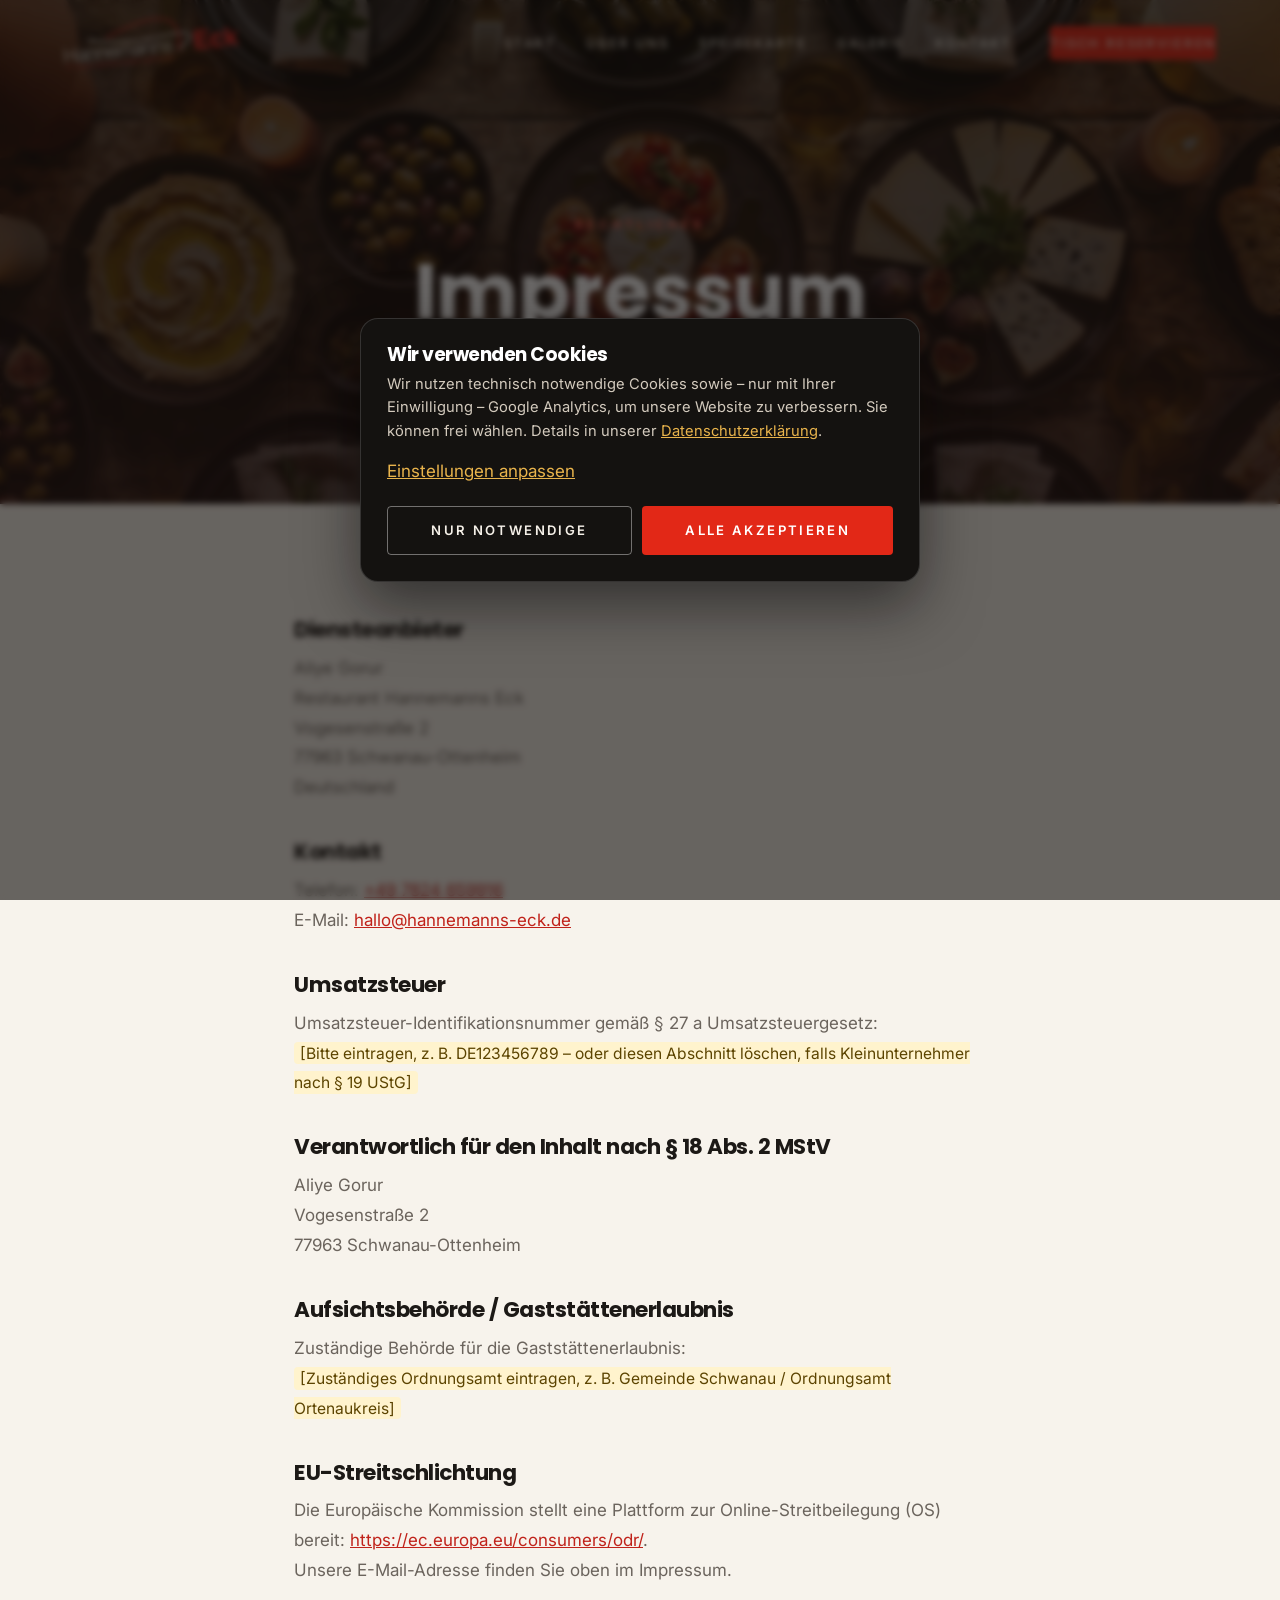
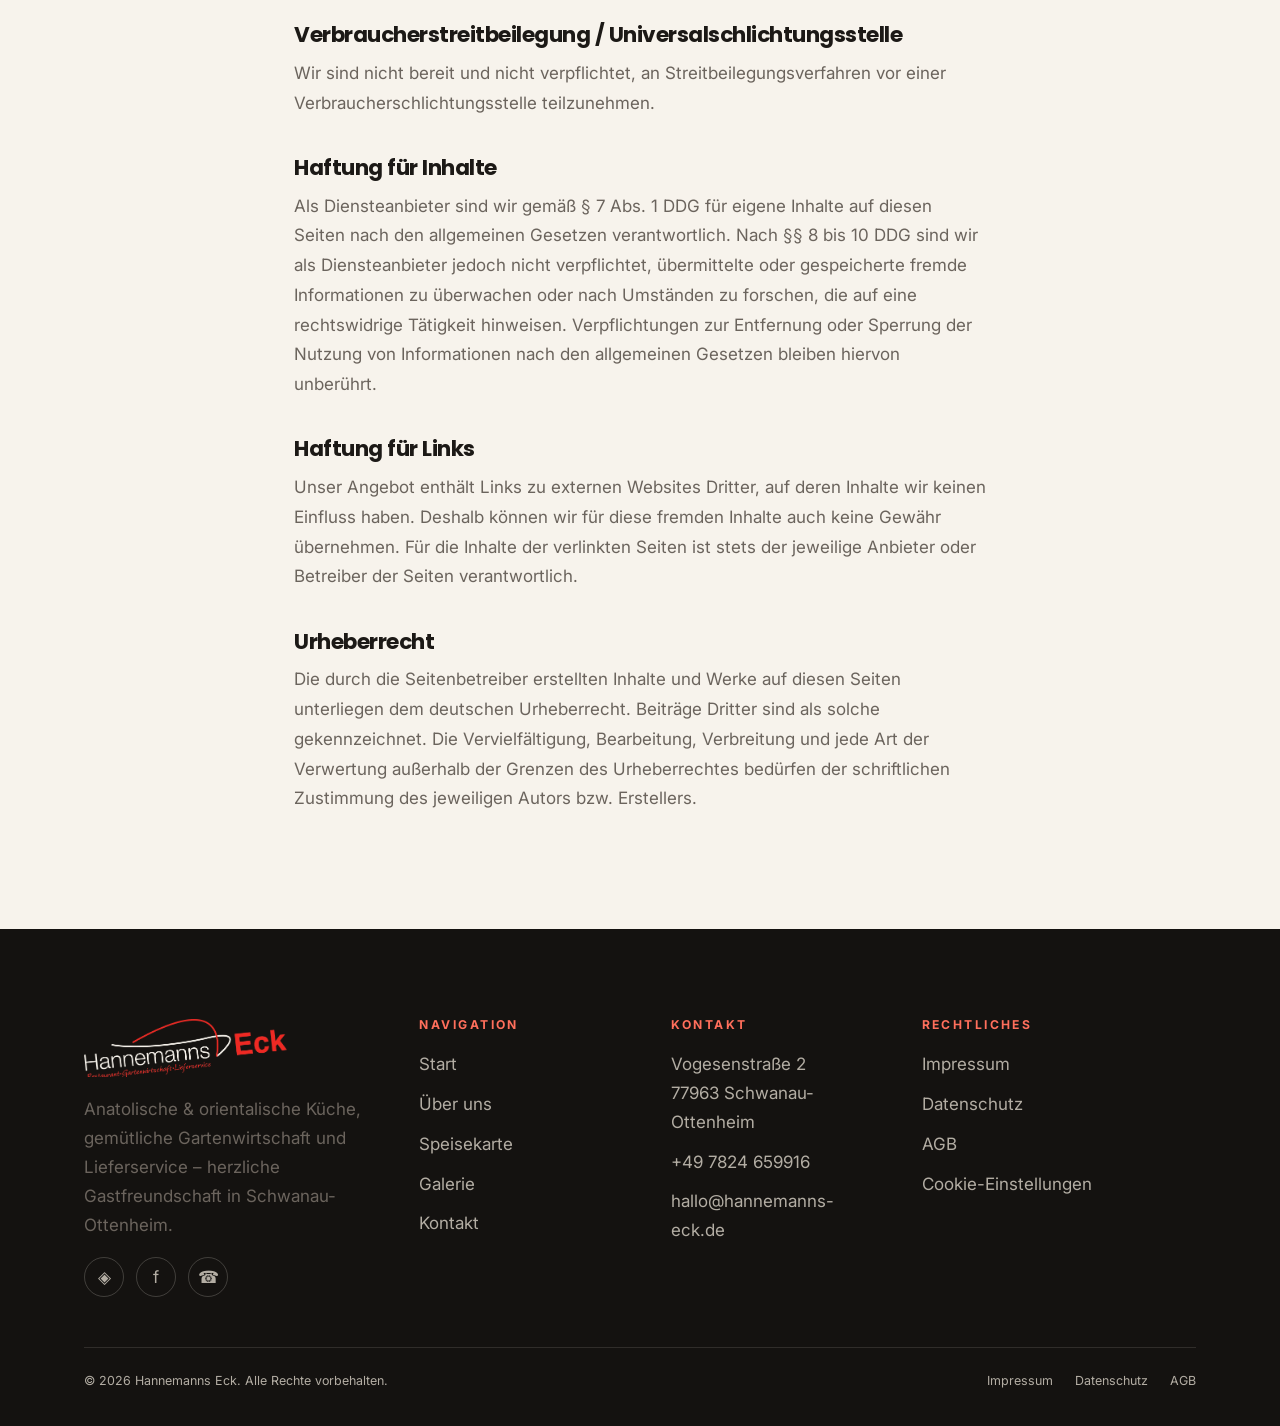
<file: impressum.html>
<!DOCTYPE html>
<html lang="de">
<head>
  <meta charset="UTF-8" />
  <script>document.documentElement.className += ' js';</script>
  <meta name="viewport" content="width=device-width, initial-scale=1.0" />
  <title>Impressum – Hannemanns Eck, Schwanau</title>
  <meta name="description" content="Impressum und Anbieterkennzeichnung des Hannemanns Eck, Vogesenstraße 2, 77963 Schwanau-Ottenheim." />
  <link rel="canonical" href="https://www.hannemanns-eck.de/impressum.html" />
  <meta name="theme-color" content="#141210" />
  <link rel="icon" href="data:image/svg+xml,%3Csvg xmlns='http://www.w3.org/2000/svg' viewBox='0 0 32 32'%3E%3Crect width='32' height='32' rx='6' fill='%23141210'/%3E%3Ctext x='16' y='23' font-size='18' text-anchor='middle' fill='%23e22817' font-family='Georgia'%3EH%3C/text%3E%3C/svg%3E" />
  <link rel="stylesheet" href="assets/css/style.css" />
</head>
<body>
  <a class="skip-link" href="#main">Zum Inhalt springen</a>
  <header class="nav" id="nav">
    <a class="nav__brand" href="index.html" aria-label="Hannemanns Eck – Startseite"><img src="assets/img/logo-light.png" alt="Hannemanns Eck" /></a>
    <nav class="nav__links" aria-label="Hauptnavigation">
      <a href="index.html">Start</a>
      <a href="ueber-uns.html">Über uns</a>
      <a href="speisekarte.html">Speisekarte</a>
      <a href="galerie.html">Galerie</a>
      <a href="kontakt.html">Kontakt</a>
      <a class="btn btn--gold nav__cta" href="reservierung.html">Tisch reservieren</a>
    </nav>
    <button class="nav__toggle" aria-label="Menü öffnen" aria-expanded="false" aria-controls="nav"><span></span><span></span><span></span></button>
  </header>

  <main id="main">
    <section class="pagehero">
      <div class="pagehero__bg" data-parallax="0.16"><img src="assets/img/mezze.png" alt="" fetchpriority="high" /></div>
      <div class="pagehero__inner"><span class="eyebrow on-dark">Rechtliches</span><h1>Impressum</h1><p>Angaben gemäß § 5 DDG</p></div>
    </section>

    <section class="section">
      <div class="container legal" style="max-width:820px">
        <h2>Diensteanbieter</h2>
        <p>
          Aliye Gorur<br>
          Restaurant Hannemanns Eck<br>
          Vogesenstraße 2<br>
          77963 Schwanau-Ottenheim<br>
          Deutschland
        </p>

        <h2>Kontakt</h2>
        <p>
          Telefon: <a href="tel:+497824659916">+49 7824 659916</a><br>
          E-Mail: <a href="mailto:hallo@hannemanns-eck.de">hallo@hannemanns-eck.de</a>
        </p>

        <h2>Umsatzsteuer</h2>
        <p>
          Umsatzsteuer-Identifikationsnummer gemäß § 27 a Umsatzsteuergesetz:<br>
          <mark>[Bitte eintragen, z. B. DE123456789 – oder diesen Abschnitt löschen, falls Kleinunternehmer nach § 19 UStG]</mark>
        </p>

        <h2>Verantwortlich für den Inhalt nach § 18 Abs. 2 MStV</h2>
        <p>
          Aliye Gorur<br>
          Vogesenstraße 2<br>
          77963 Schwanau-Ottenheim
        </p>

        <h2>Aufsichtsbehörde / Gaststättenerlaubnis</h2>
        <p>
          Zuständige Behörde für die Gaststättenerlaubnis:<br>
          <mark>[Zuständiges Ordnungsamt eintragen, z. B. Gemeinde Schwanau / Ordnungsamt Ortenaukreis]</mark>
        </p>

        <h2>EU-Streitschlichtung</h2>
        <p>
          Die Europäische Kommission stellt eine Plattform zur Online-Streitbeilegung (OS) bereit:
          <a href="https://ec.europa.eu/consumers/odr/" target="_blank" rel="noopener">https://ec.europa.eu/consumers/odr/</a>.<br>
          Unsere E-Mail-Adresse finden Sie oben im Impressum.
        </p>

        <h2>Verbraucherstreitbeilegung / Universalschlichtungsstelle</h2>
        <p>
          Wir sind nicht bereit und nicht verpflichtet, an Streitbeilegungsverfahren vor einer
          Verbraucherschlichtungsstelle teilzunehmen.
        </p>

        <h2>Haftung für Inhalte</h2>
        <p>
          Als Diensteanbieter sind wir gemäß § 7 Abs. 1 DDG für eigene Inhalte auf diesen Seiten nach den
          allgemeinen Gesetzen verantwortlich. Nach §§ 8 bis 10 DDG sind wir als Diensteanbieter jedoch nicht
          verpflichtet, übermittelte oder gespeicherte fremde Informationen zu überwachen oder nach Umständen zu
          forschen, die auf eine rechtswidrige Tätigkeit hinweisen. Verpflichtungen zur Entfernung oder Sperrung der
          Nutzung von Informationen nach den allgemeinen Gesetzen bleiben hiervon unberührt.
        </p>

        <h2>Haftung für Links</h2>
        <p>
          Unser Angebot enthält Links zu externen Websites Dritter, auf deren Inhalte wir keinen Einfluss haben.
          Deshalb können wir für diese fremden Inhalte auch keine Gewähr übernehmen. Für die Inhalte der verlinkten
          Seiten ist stets der jeweilige Anbieter oder Betreiber der Seiten verantwortlich.
        </p>

        <h2>Urheberrecht</h2>
        <p>
          Die durch die Seitenbetreiber erstellten Inhalte und Werke auf diesen Seiten unterliegen dem deutschen
          Urheberrecht. Beiträge Dritter sind als solche gekennzeichnet. Die Vervielfältigung, Bearbeitung,
          Verbreitung und jede Art der Verwertung außerhalb der Grenzen des Urheberrechtes bedürfen der
          schriftlichen Zustimmung des jeweiligen Autors bzw. Erstellers.
        </p>
      </div>
    </section>
  </main>

  <!-- ============ Footer (FOOTER_PLACEHOLDER) ============ -->
  <footer class="footer">
    <div class="container">
      <div class="footer__grid">
        <div class="footer__brand">
          <img src="assets/img/logo-light.png" alt="Hannemanns Eck" style="height:58px;width:auto" />
          <p style="margin-top:18px;max-width:280px">Anatolische & orientalische Küche, gemütliche Gartenwirtschaft und Lieferservice – herzliche Gastfreundschaft in Schwanau-Ottenheim.</p>
          <div class="socials" style="margin-top:18px">
            <a href="#" aria-label="Instagram">◈</a>
            <a href="#" aria-label="Facebook">f</a>
            <a href="https://wa.me/497824659916" aria-label="WhatsApp">☎</a>
          </div>
        </div>
        <div>
          <h4>Navigation</h4>
          <ul class="footer__links">
            <li><a href="index.html">Start</a></li>
            <li><a href="ueber-uns.html">Über uns</a></li>
            <li><a href="speisekarte.html">Speisekarte</a></li>
            <li><a href="galerie.html">Galerie</a></li>
            <li><a href="kontakt.html">Kontakt</a></li>
          </ul>
        </div>
        <div>
          <h4>Kontakt</h4>
          <ul class="footer__links">
            <li><a href="https://www.openstreetmap.org/search?query=Vogesenstraße%202%2077963%20Schwanau" target="_blank" rel="noopener">Vogesenstraße 2<br>77963 Schwanau-Ottenheim</a></li>
            <li><a href="tel:+497824659916">+49 7824 659916</a></li>
            <li><a href="mailto:hallo@hannemanns-eck.de">hallo@hannemanns-eck.de</a></li>
          </ul>
        </div>
        <div>
          <h4>Rechtliches</h4>
          <ul class="footer__links">
            <li><a href="impressum.html">Impressum</a></li>
            <li><a href="datenschutz.html">Datenschutz</a></li>
            <li><a href="agb.html">AGB</a></li>
            <li><a href="#" data-cookie-settings>Cookie-Einstellungen</a></li>
          </ul>
        </div>
      </div>
      <div class="footer__bottom">
        <span>© <span data-year>2026</span> Hannemanns Eck. Alle Rechte vorbehalten.</span>
        <span>
          <a href="impressum.html">Impressum</a>
          <a href="datenschutz.html">Datenschutz</a>
          <a href="agb.html">AGB</a>
        </span>
      </div>
    </div>
  </footer>

  <script src="assets/js/main.js" defer></script>
</body>
</html>
</file>
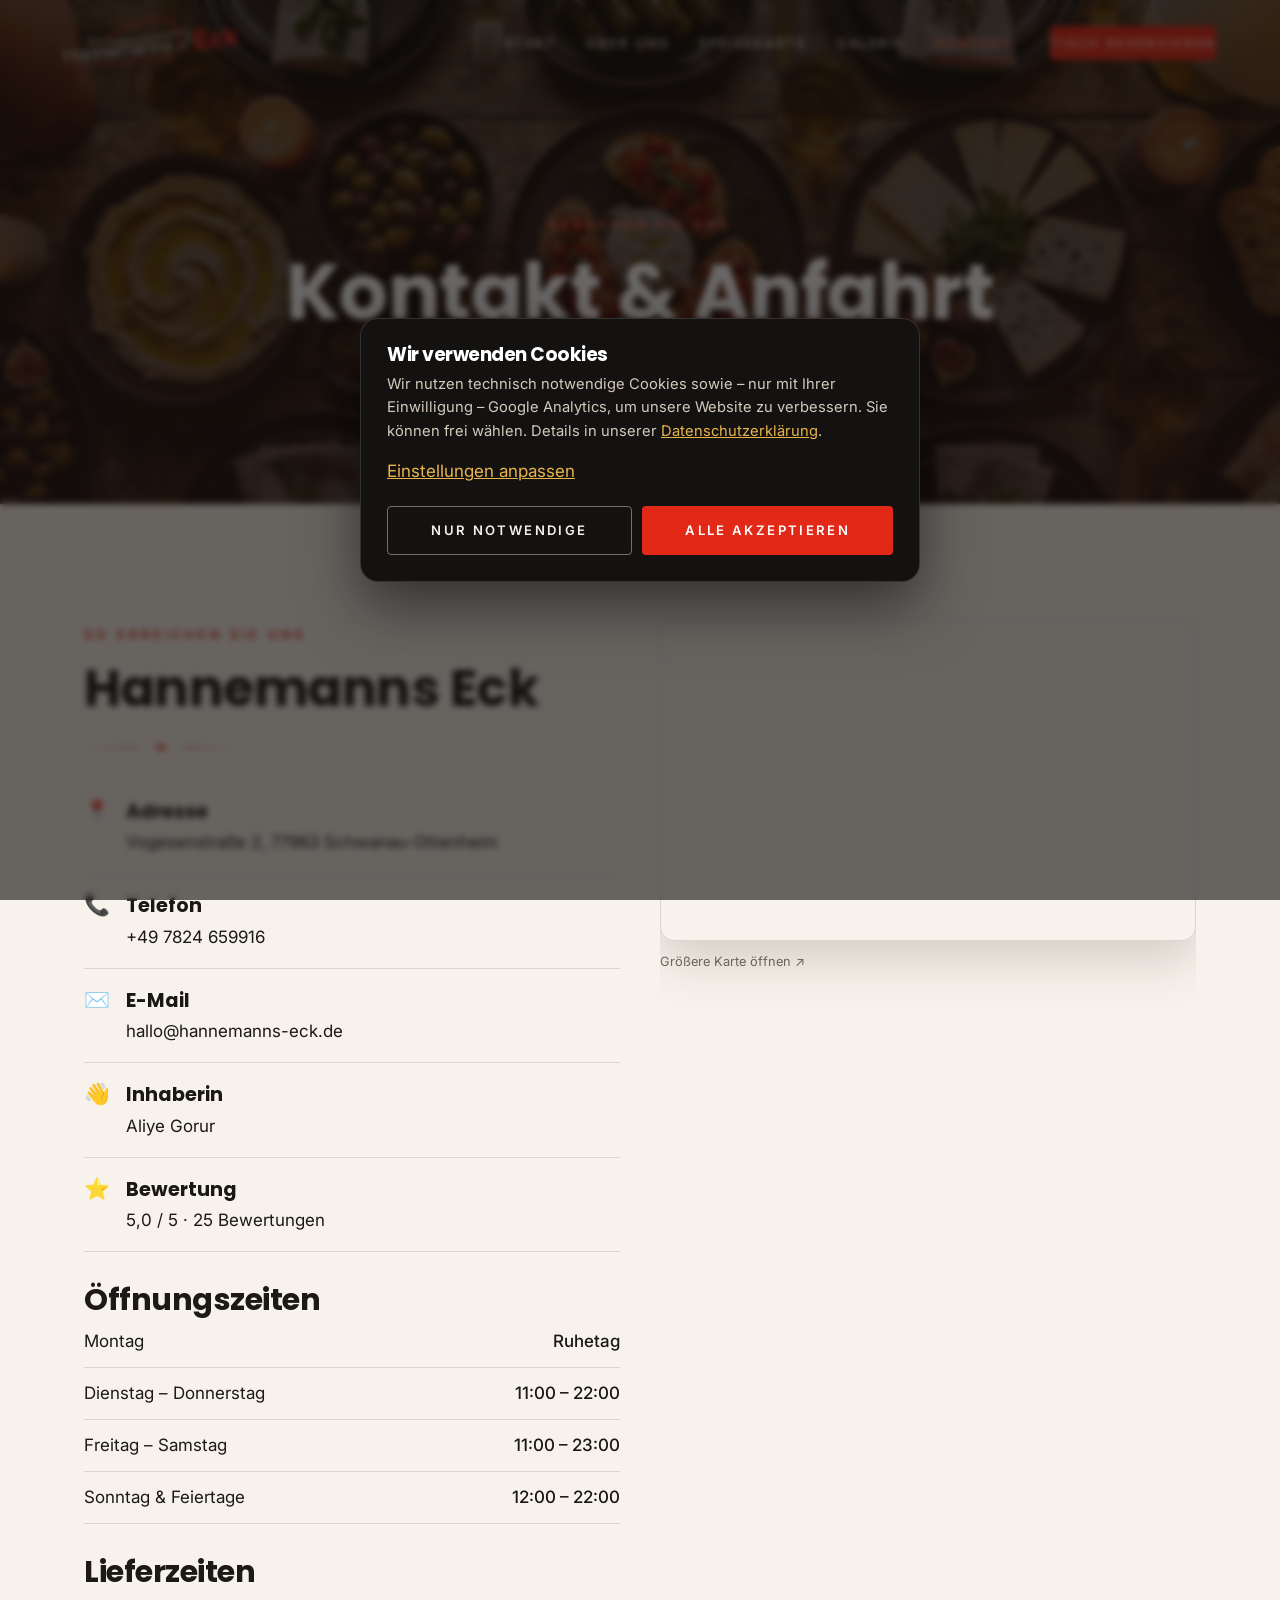
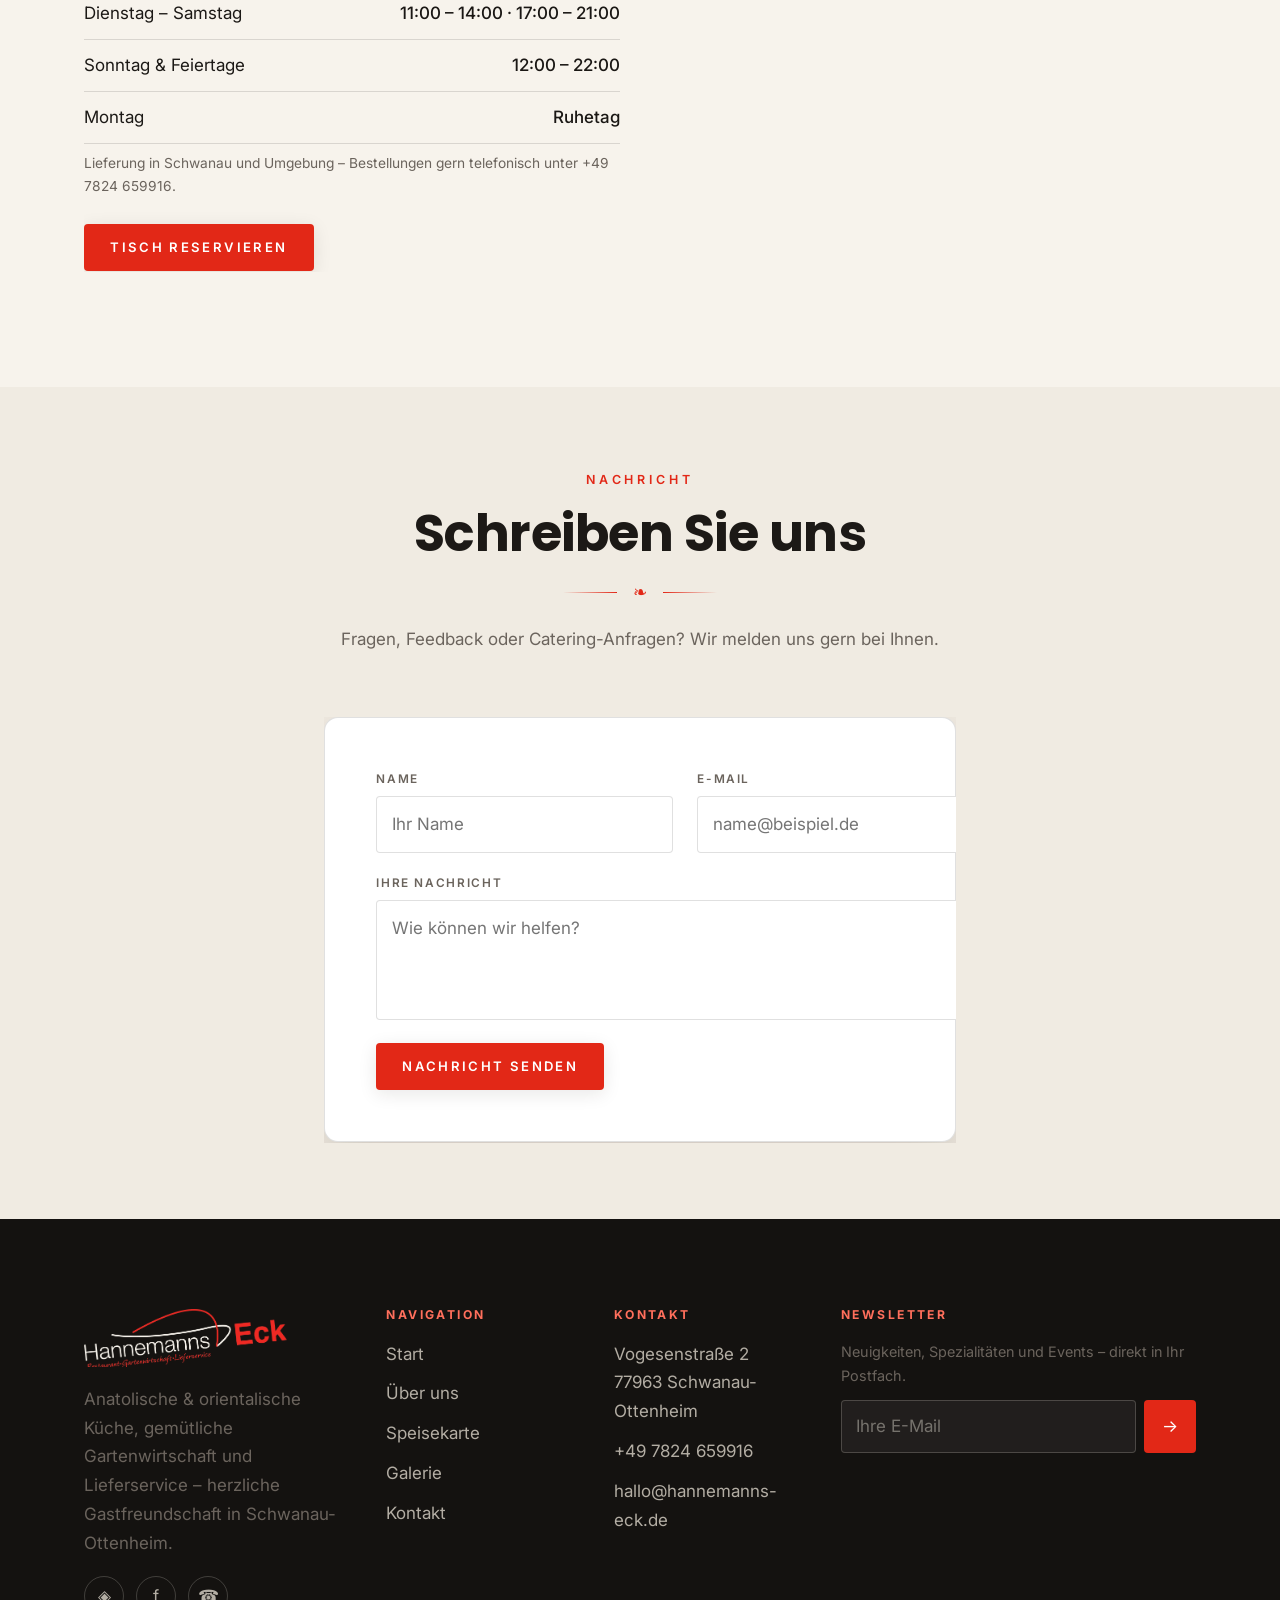
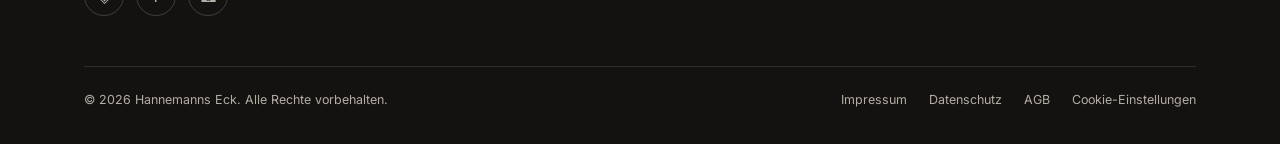
<file: kontakt.html>
<!DOCTYPE html>
<html lang="de">
<head>
  <meta charset="UTF-8" />
  <script>document.documentElement.className += ' js';</script>
  <meta name="viewport" content="width=device-width, initial-scale=1.0" />
  <title>Kontakt & Anfahrt – Hannemanns Eck, Schwanau</title>
  <meta name="description" content="Kontakt und Anfahrt zum Hannemanns Eck, Vogesenstraße 2, 77963 Schwanau-Ottenheim. Telefon +49 7824 659916, Öffnungszeiten, Karte und Kontaktformular." />
  <link rel="canonical" href="https://www.hannemanns-eck.de/kontakt.html" />
  <meta name="theme-color" content="#141210" />
  <meta property="og:title" content="Kontakt & Anfahrt – Hannemanns Eck" />
  <meta property="og:image" content="assets/img/kebap.png" />
  <link rel="icon" href="data:image/svg+xml,%3Csvg xmlns='http://www.w3.org/2000/svg' viewBox='0 0 32 32'%3E%3Crect width='32' height='32' rx='6' fill='%23141210'/%3E%3Ctext x='16' y='23' font-size='18' text-anchor='middle' fill='%23e22817' font-family='Georgia'%3EH%3C/text%3E%3C/svg%3E" />
  <link rel="stylesheet" href="assets/css/style.css" />
  <script type="application/ld+json">
  { "@context": "https://schema.org", "@type": "Restaurant", "name": "Hannemanns Eck", "telephone": "+497824659916", "address": { "@type": "PostalAddress", "streetAddress": "Vogesenstraße 2", "postalCode": "77963", "addressLocality": "Schwanau", "addressCountry": "DE" }, "openingHours": ["Tu-Th 11:00-22:00", "Fr-Sa 11:00-23:00", "Su 12:00-22:00"] }
  </script>
</head>
<body>
  <a class="skip-link" href="#main">Zum Inhalt springen</a>
  <header class="nav" id="nav">
    <a class="nav__brand" href="index.html" aria-label="Hannemanns Eck – Startseite"><img src="assets/img/logo-light.png" alt="Hannemanns Eck" /></a>
    <nav class="nav__links" aria-label="Hauptnavigation">
      <a href="index.html">Start</a>
      <a href="ueber-uns.html">Über uns</a>
      <a href="speisekarte.html">Speisekarte</a>
      <a href="galerie.html">Galerie</a>
      <a href="kontakt.html" aria-current="page">Kontakt</a>
      <a class="btn btn--gold nav__cta" href="reservierung.html">Tisch reservieren</a>
    </nav>
    <button class="nav__toggle" aria-label="Menü öffnen" aria-expanded="false" aria-controls="nav"><span></span><span></span><span></span></button>
  </header>

  <main id="main">
    <section class="pagehero">
      <div class="pagehero__bg" data-parallax="0.16"><img src="assets/img/mezze.png" alt="Gedeckte Tafel im Hannemanns Eck" fetchpriority="high" /></div>
      <div class="pagehero__inner"><span class="eyebrow on-dark">Besuchen Sie uns</span><h1>Kontakt & Anfahrt</h1><p>In Schwanau-Ottenheim – wir freuen uns auf Sie.</p></div>
    </section>

    <section class="section">
      <div class="container info-grid">
        <div data-reveal>
          <span class="eyebrow">So erreichen Sie uns</span>
          <h2>Hannemanns Eck</h2>
          <div class="script-divider" style="justify-content:flex-start">❧</div>
          <ul class="info-list">
            <li><span class="ic">📍</span><span><b>Adresse</b><a href="https://www.openstreetmap.org/search?query=Vogesenstraße%202%2077963%20Schwanau" target="_blank" rel="noopener">Vogesenstraße 2, 77963 Schwanau-Ottenheim</a></span></li>
            <li><span class="ic">📞</span><span><b>Telefon</b><a href="tel:+497824659916">+49 7824 659916</a></span></li>
            <li><span class="ic">✉️</span><span><b>E-Mail</b><a href="mailto:hallo@hannemanns-eck.de">hallo@hannemanns-eck.de</a></span></li>
            <li><span class="ic">👋</span><span><b>Inhaberin</b>Aliye Gorur</span></li>
            <li><span class="ic">⭐</span><span><b>Bewertung</b>5,0 / 5 · 25 Bewertungen</span></li>
          </ul>
          <h3 style="margin-top:2rem">Öffnungszeiten</h3>
          <table class="hours">
            <tr><td>Montag</td><td>Ruhetag</td></tr>
            <tr><td>Dienstag – Donnerstag</td><td>11:00 – 22:00</td></tr>
            <tr><td>Freitag – Samstag</td><td>11:00 – 23:00</td></tr>
            <tr><td>Sonntag & Feiertage</td><td>12:00 – 22:00</td></tr>
          </table>
          <h3 style="margin-top:2rem">Lieferzeiten</h3>
          <table class="hours">
            <tr><td>Dienstag – Samstag</td><td>11:00 – 14:00 · 17:00 – 21:00</td></tr>
            <tr><td>Sonntag & Feiertage</td><td>12:00 – 22:00</td></tr>
            <tr><td>Montag</td><td>Ruhetag</td></tr>
          </table>
          <p style="font-size:0.86rem;margin-top:8px">Lieferung in Schwanau und Umgebung – Bestellungen gern telefonisch unter <a href="tel:+497824659916">+49 7824 659916</a>.</p>
          <a class="btn btn--primary" style="margin-top:1.6rem" href="reservierung.html">Tisch reservieren</a>
        </div>
        <div data-reveal data-reveal-delay="1">
          <div class="map-embed">
            <iframe title="Karte: Hannemanns Eck, Vogesenstraße 2, 77963 Schwanau" loading="lazy" referrerpolicy="no-referrer-when-downgrade" src="https://www.openstreetmap.org/export/embed.html?bbox=7.78%2C48.39%2C7.86%2C48.43&amp;layer=mapnik&amp;marker=48.41%2C7.82"></iframe>
          </div>
          <p class="form-note" style="margin-top:10px"><a href="https://www.openstreetmap.org/?mlat=48.41&amp;mlon=7.82#map=15/48.41/7.82" target="_blank" rel="noopener">Größere Karte öffnen ↗</a></p>
        </div>
      </div>
    </section>

    <section class="section section--tight" style="background:var(--bg-alt)">
      <div class="container" style="max-width:760px">
        <div class="section-head" data-reveal><span class="eyebrow">Nachricht</span><h2>Schreiben Sie uns</h2><div class="script-divider">❧</div><p>Fragen, Feedback oder Catering-Anfragen? Wir melden uns gern bei Ihnen.</p></div>
        <form class="form-card" data-confirm="contact-success" data-reveal novalidate>
      <!-- Spamschutz (Honeypot) - von Menschen unsichtbar -->
      <input type="text" name="_gotcha" tabindex="-1" autocomplete="off" aria-hidden="true" style="position:absolute;left:-9999px;width:1px;height:1px;opacity:0" />
          <div class="form-grid">
            <div class="field"><label for="c-name">Name</label><input id="c-name" name="name" type="text" autocomplete="name" required placeholder="Ihr Name" /></div>
            <div class="field"><label for="c-email">E-Mail</label><input id="c-email" name="email" type="email" autocomplete="email" required placeholder="name@beispiel.de" /></div>
            <div class="field full"><label for="c-msg">Ihre Nachricht</label><textarea id="c-msg" name="message" required placeholder="Wie können wir helfen?"></textarea></div>
          </div>
          <button class="btn btn--primary" style="margin-top:1.4rem" type="submit">Nachricht senden</button>
          <div class="form-success" id="contact-success" role="status" aria-live="polite"><strong>Danke für Ihre Nachricht!</strong> Wir melden uns so schnell wie möglich bei Ihnen.</div>
        </form>
      </div>
    </section>
  </main>

  <!-- ============ Footer (FOOTER_PLACEHOLDER) ============ -->
  <footer class="footer">
    <div class="container">
      <div class="footer__grid">
        <div class="footer__brand">
          <img src="assets/img/logo-light.png" alt="Hannemanns Eck" style="height:58px;width:auto" />
          <p style="margin-top:18px;max-width:280px">Anatolische & orientalische Küche, gemütliche Gartenwirtschaft und Lieferservice – herzliche Gastfreundschaft in Schwanau-Ottenheim.</p>
          <div class="socials" style="margin-top:18px">
            <a href="#" aria-label="Instagram">◈</a>
            <a href="#" aria-label="Facebook">f</a>
            <a href="https://wa.me/497824659916" aria-label="WhatsApp">☎</a>
          </div>
        </div>
        <div>
          <h4>Navigation</h4>
          <ul class="footer__links">
            <li><a href="index.html">Start</a></li>
            <li><a href="ueber-uns.html">Über uns</a></li>
            <li><a href="speisekarte.html">Speisekarte</a></li>
            <li><a href="galerie.html">Galerie</a></li>
            <li><a href="kontakt.html">Kontakt</a></li>
          </ul>
        </div>
        <div>
          <h4>Kontakt</h4>
          <ul class="footer__links">
            <li><a href="https://www.openstreetmap.org/search?query=Vogesenstraße%202%2077963%20Schwanau" target="_blank" rel="noopener">Vogesenstraße 2<br>77963 Schwanau-Ottenheim</a></li>
            <li><a href="tel:+497824659916">+49 7824 659916</a></li>
            <li><a href="mailto:hallo@hannemanns-eck.de">hallo@hannemanns-eck.de</a></li>
          </ul>
        </div>
        <div>
          <h4>Newsletter</h4>
          <p style="font-size:0.9rem">Neuigkeiten, Spezialitäten und Events – direkt in Ihr Postfach.</p>
          <form class="newsletter" data-confirm="news-success" novalidate>
      <!-- Spamschutz (Honeypot) - von Menschen unsichtbar -->
      <input type="text" name="_gotcha" tabindex="-1" autocomplete="off" aria-hidden="true" style="position:absolute;left:-9999px;width:1px;height:1px;opacity:0" />
            <input type="email" name="email" required placeholder="Ihre E-Mail" aria-label="E-Mail für Newsletter" />
            <button type="submit" aria-label="Abonnieren">→</button>
          </form>
          <div class="form-success" id="news-success" role="status" aria-live="polite" style="margin-top:12px;font-size:0.86rem"><strong>Willkommen!</strong> Bitte bestätigen Sie Ihre Anmeldung.</div>
        </div>
      </div>
      <div class="footer__bottom">
        <span>© <span data-year>2026</span> Hannemanns Eck. Alle Rechte vorbehalten.</span>
        <span>
          <a href="impressum.html">Impressum</a>
          <a href="datenschutz.html">Datenschutz</a>
          <a href="agb.html">AGB</a>
          <a href="#" data-cookie-settings>Cookie-Einstellungen</a>
        </span>
      </div>
    </div>
  </footer>

  <script src="assets/js/main.js" defer></script>
</body>
</html>
</file>
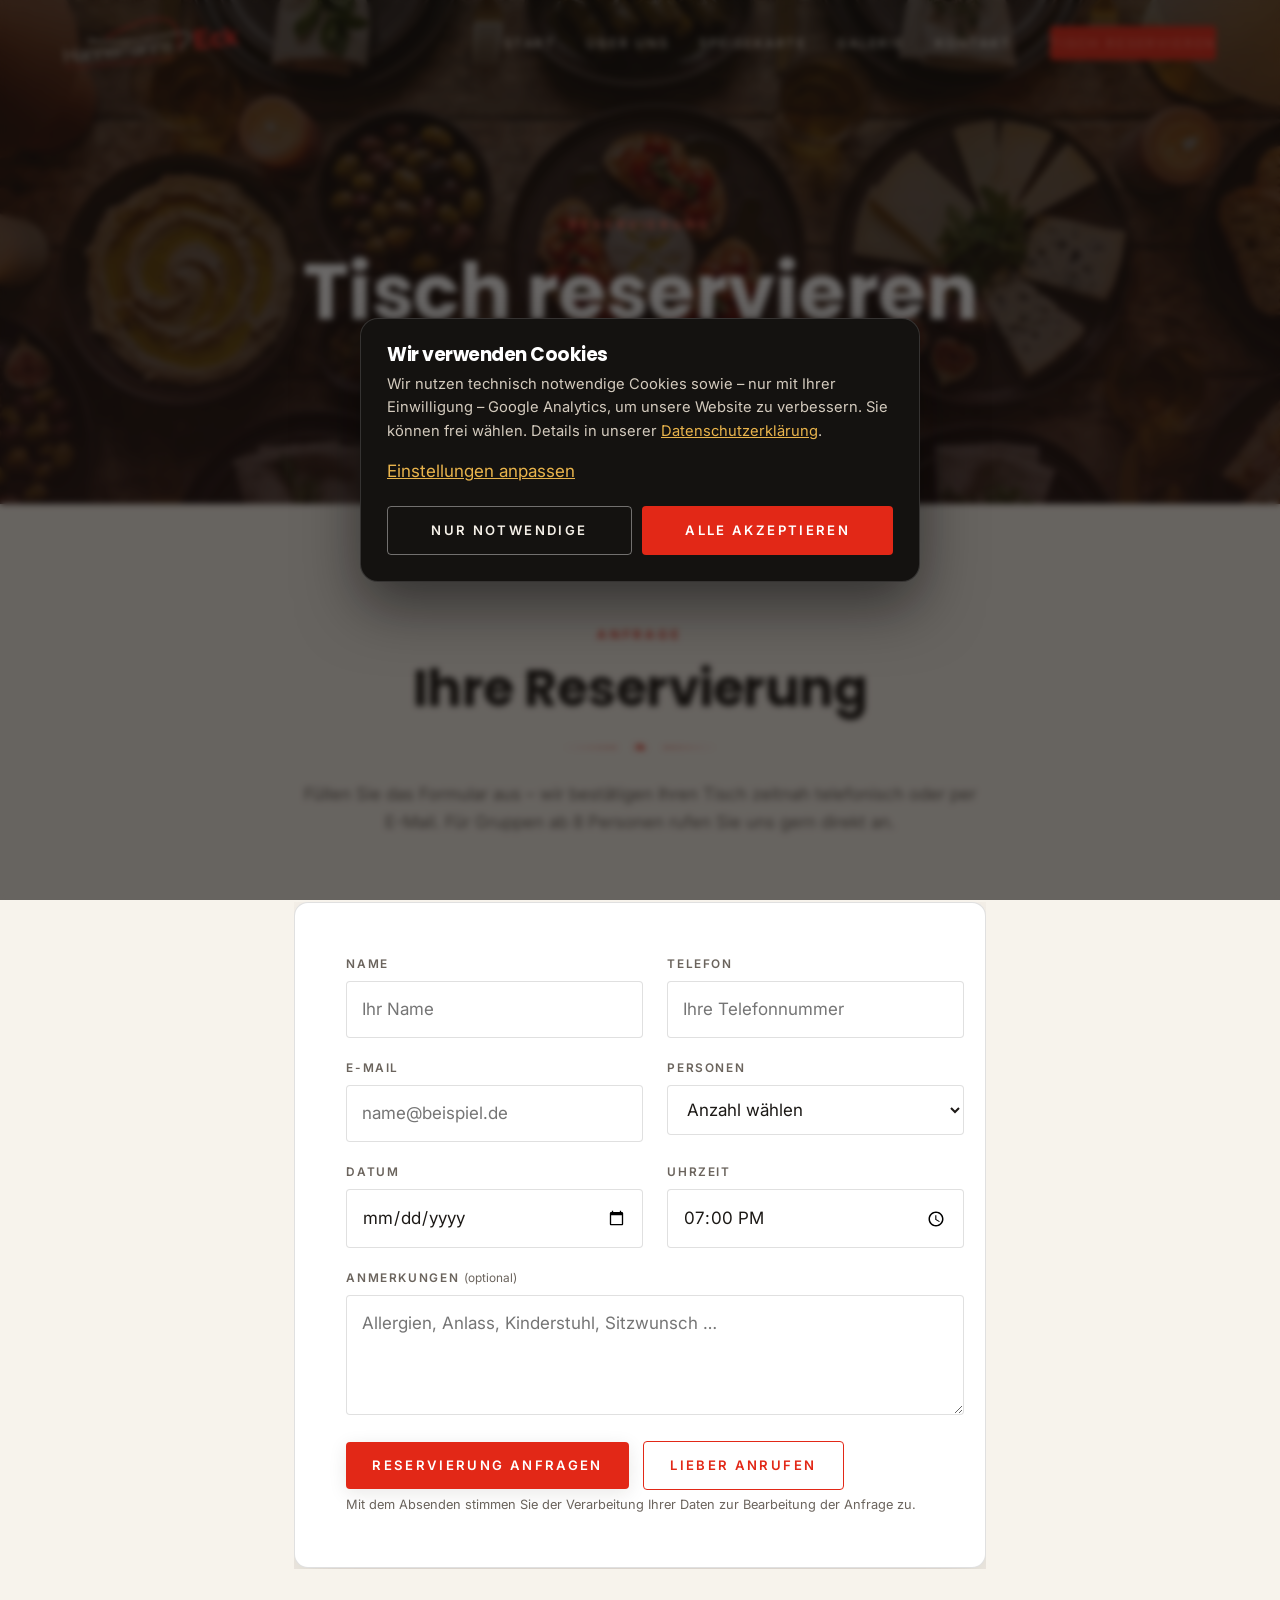
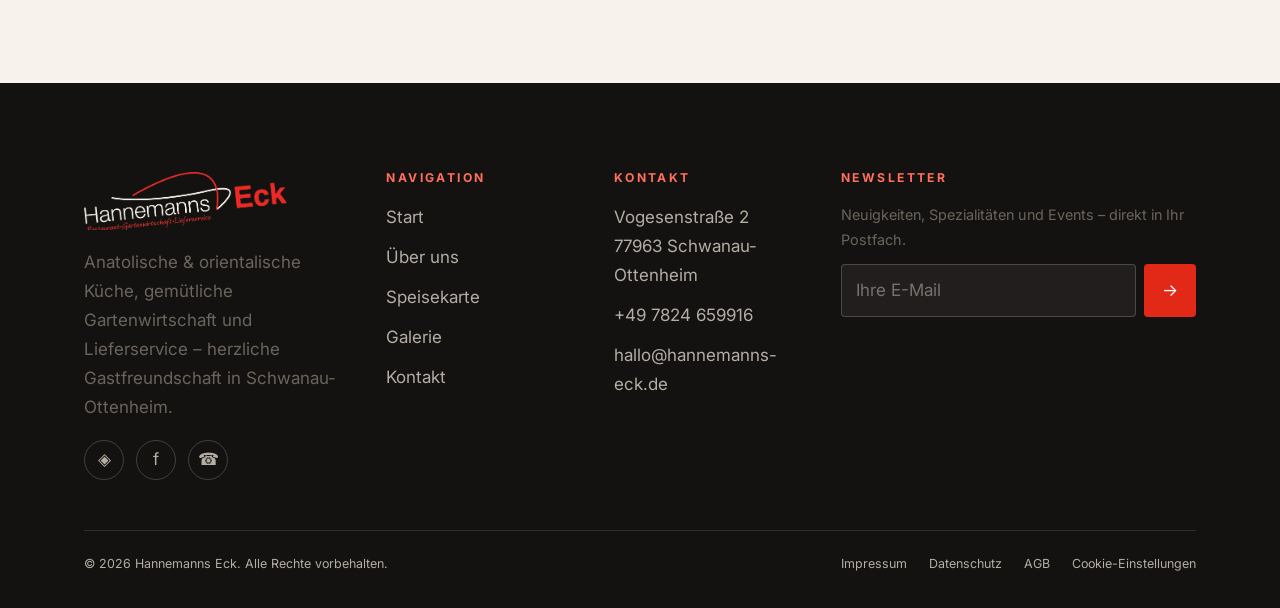
<file: reservierung.html>
<!DOCTYPE html>
<html lang="de">
<head>
  <meta charset="UTF-8" />
  <script>document.documentElement.className += ' js';</script>
  <meta name="viewport" content="width=device-width, initial-scale=1.0" />
  <title>Reservierung – Hannemanns Eck, Schwanau</title>
  <meta name="description" content="Reservieren Sie Ihren Tisch im Hannemanns Eck in Schwanau – wählen Sie Datum, Uhrzeit und Personenzahl. Wir bestätigen Ihre Anfrage zeitnah." />
  <link rel="canonical" href="https://www.hannemanns-eck.de/reservierung.html" />
  <meta name="theme-color" content="#141210" />
  <meta property="og:title" content="Reservierung – Hannemanns Eck" />
  <meta property="og:image" content="assets/img/kebap.png" />
  <link rel="icon" href="data:image/svg+xml,%3Csvg xmlns='http://www.w3.org/2000/svg' viewBox='0 0 32 32'%3E%3Crect width='32' height='32' rx='6' fill='%23141210'/%3E%3Ctext x='16' y='23' font-size='18' text-anchor='middle' fill='%23e22817' font-family='Georgia'%3EH%3C/text%3E%3C/svg%3E" />
  <link rel="stylesheet" href="assets/css/style.css" />
</head>
<body>
  <a class="skip-link" href="#main">Zum Inhalt springen</a>
  <header class="nav" id="nav">
    <a class="nav__brand" href="index.html" aria-label="Hannemanns Eck – Startseite"><img src="assets/img/logo-light.png" alt="Hannemanns Eck" /></a>
    <nav class="nav__links" aria-label="Hauptnavigation">
      <a href="index.html">Start</a>
      <a href="ueber-uns.html">Über uns</a>
      <a href="speisekarte.html">Speisekarte</a>
      <a href="galerie.html">Galerie</a>
      <a href="kontakt.html">Kontakt</a>
      <a class="btn btn--gold nav__cta" href="reservierung.html" aria-current="page">Tisch reservieren</a>
    </nav>
    <button class="nav__toggle" aria-label="Menü öffnen" aria-expanded="false" aria-controls="nav"><span></span><span></span><span></span></button>
  </header>

  <main id="main">
    <section class="pagehero">
      <div class="pagehero__bg" data-parallax="0.16"><img src="assets/img/mezze.png" alt="Gedeckte Tafel im Hannemanns Eck" fetchpriority="high" /></div>
      <div class="pagehero__inner"><span class="eyebrow on-dark">Reservierung</span><h1>Tisch reservieren</h1><p>Sichern Sie sich Ihren Platz – wir freuen uns auf Ihren Besuch.</p></div>
    </section>

    <section class="section">
      <div class="container" style="max-width:820px">
        <div class="section-head" data-reveal><span class="eyebrow">Anfrage</span><h2>Ihre Reservierung</h2><div class="script-divider">❧</div><p>Füllen Sie das Formular aus – wir bestätigen Ihren Tisch zeitnah telefonisch oder per E-Mail. Für Gruppen ab 8 Personen rufen Sie uns gern direkt an.</p></div>
        <form class="form-card" id="reservation-form" data-reveal novalidate>
      <!-- Spamschutz (Honeypot) - von Menschen unsichtbar -->
      <input type="text" name="_gotcha" tabindex="-1" autocomplete="off" aria-hidden="true" style="position:absolute;left:-9999px;width:1px;height:1px;opacity:0" />
          <div class="form-grid">
            <div class="field"><label for="r-name">Name</label><input id="r-name" name="name" type="text" autocomplete="name" required placeholder="Ihr Name" /></div>
            <div class="field"><label for="r-phone">Telefon</label><input id="r-phone" name="phone" type="tel" autocomplete="tel" required placeholder="Ihre Telefonnummer" /></div>
            <div class="field"><label for="r-email">E-Mail</label><input id="r-email" name="email" type="email" autocomplete="email" required placeholder="name@beispiel.de" /></div>
            <div class="field"><label for="r-guests">Personen</label><select id="r-guests" name="guests" required><option value="" disabled selected>Anzahl wählen</option><option>1</option><option>2</option><option>3</option><option>4</option><option>5</option><option>6</option><option>7</option><option>8</option></select></div>
            <div class="field"><label for="r-date">Datum</label><input id="r-date" name="date" type="date" required /></div>
            <div class="field"><label for="r-time">Uhrzeit</label><input id="r-time" name="time" type="time" required value="19:00" min="11:00" max="23:00" /></div>
            <div class="field full"><label for="r-note">Anmerkungen <span style="text-transform:none;letter-spacing:0;font-weight:400">(optional)</span></label><textarea id="r-note" name="note" placeholder="Allergien, Anlass, Kinderstuhl, Sitzwunsch …"></textarea></div>
          </div>
          <div style="margin-top:1.6rem;display:flex;gap:14px;flex-wrap:wrap;align-items:center">
            <button class="btn btn--primary" type="submit">Reservierung anfragen</button>
            <a class="btn btn--outline" href="tel:+497824659916">Lieber anrufen</a>
          </div>
          <p class="form-note">Mit dem Absenden stimmen Sie der Verarbeitung Ihrer Daten zur Bearbeitung der Anfrage zu.</p>
          <div class="form-success" id="reservation-success" role="status" aria-live="polite"></div>
        </form>
      </div>
    </section>
  </main>

  <!-- ============ Footer (FOOTER_PLACEHOLDER) ============ -->
  <footer class="footer">
    <div class="container">
      <div class="footer__grid">
        <div class="footer__brand">
          <img src="assets/img/logo-light.png" alt="Hannemanns Eck" style="height:58px;width:auto" />
          <p style="margin-top:18px;max-width:280px">Anatolische & orientalische Küche, gemütliche Gartenwirtschaft und Lieferservice – herzliche Gastfreundschaft in Schwanau-Ottenheim.</p>
          <div class="socials" style="margin-top:18px">
            <a href="#" aria-label="Instagram">◈</a>
            <a href="#" aria-label="Facebook">f</a>
            <a href="https://wa.me/497824659916" aria-label="WhatsApp">☎</a>
          </div>
        </div>
        <div>
          <h4>Navigation</h4>
          <ul class="footer__links">
            <li><a href="index.html">Start</a></li>
            <li><a href="ueber-uns.html">Über uns</a></li>
            <li><a href="speisekarte.html">Speisekarte</a></li>
            <li><a href="galerie.html">Galerie</a></li>
            <li><a href="kontakt.html">Kontakt</a></li>
          </ul>
        </div>
        <div>
          <h4>Kontakt</h4>
          <ul class="footer__links">
            <li><a href="https://www.openstreetmap.org/search?query=Vogesenstraße%202%2077963%20Schwanau" target="_blank" rel="noopener">Vogesenstraße 2<br>77963 Schwanau-Ottenheim</a></li>
            <li><a href="tel:+497824659916">+49 7824 659916</a></li>
            <li><a href="mailto:hallo@hannemanns-eck.de">hallo@hannemanns-eck.de</a></li>
          </ul>
        </div>
        <div>
          <h4>Newsletter</h4>
          <p style="font-size:0.9rem">Neuigkeiten, Spezialitäten und Events – direkt in Ihr Postfach.</p>
          <form class="newsletter" data-confirm="news-success" novalidate>
      <!-- Spamschutz (Honeypot) - von Menschen unsichtbar -->
      <input type="text" name="_gotcha" tabindex="-1" autocomplete="off" aria-hidden="true" style="position:absolute;left:-9999px;width:1px;height:1px;opacity:0" />
            <input type="email" name="email" required placeholder="Ihre E-Mail" aria-label="E-Mail für Newsletter" />
            <button type="submit" aria-label="Abonnieren">→</button>
          </form>
          <div class="form-success" id="news-success" role="status" aria-live="polite" style="margin-top:12px;font-size:0.86rem"><strong>Willkommen!</strong> Bitte bestätigen Sie Ihre Anmeldung.</div>
        </div>
      </div>
      <div class="footer__bottom">
        <span>© <span data-year>2026</span> Hannemanns Eck. Alle Rechte vorbehalten.</span>
        <span>
          <a href="impressum.html">Impressum</a>
          <a href="datenschutz.html">Datenschutz</a>
          <a href="agb.html">AGB</a>
          <a href="#" data-cookie-settings>Cookie-Einstellungen</a>
        </span>
      </div>
    </div>
  </footer>

  <script src="assets/js/main.js" defer></script>
</body>
</html>
</file>
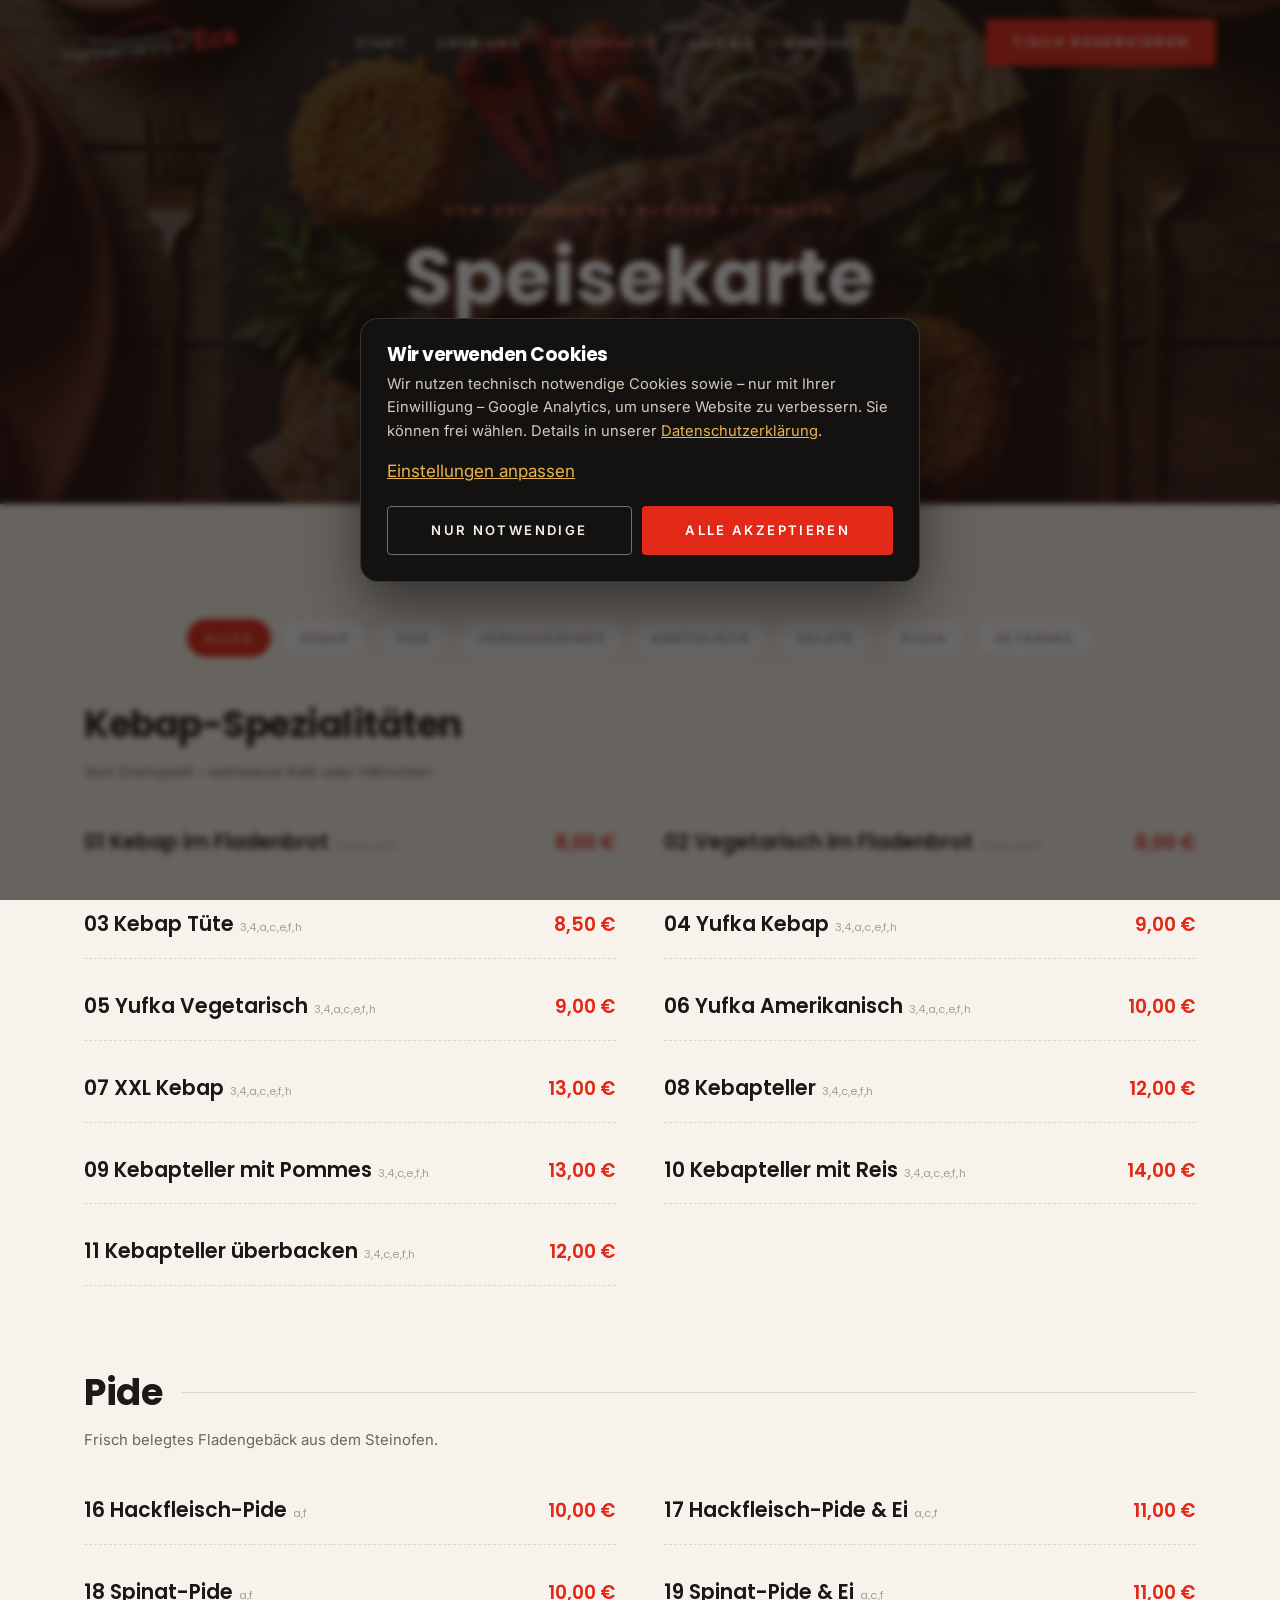
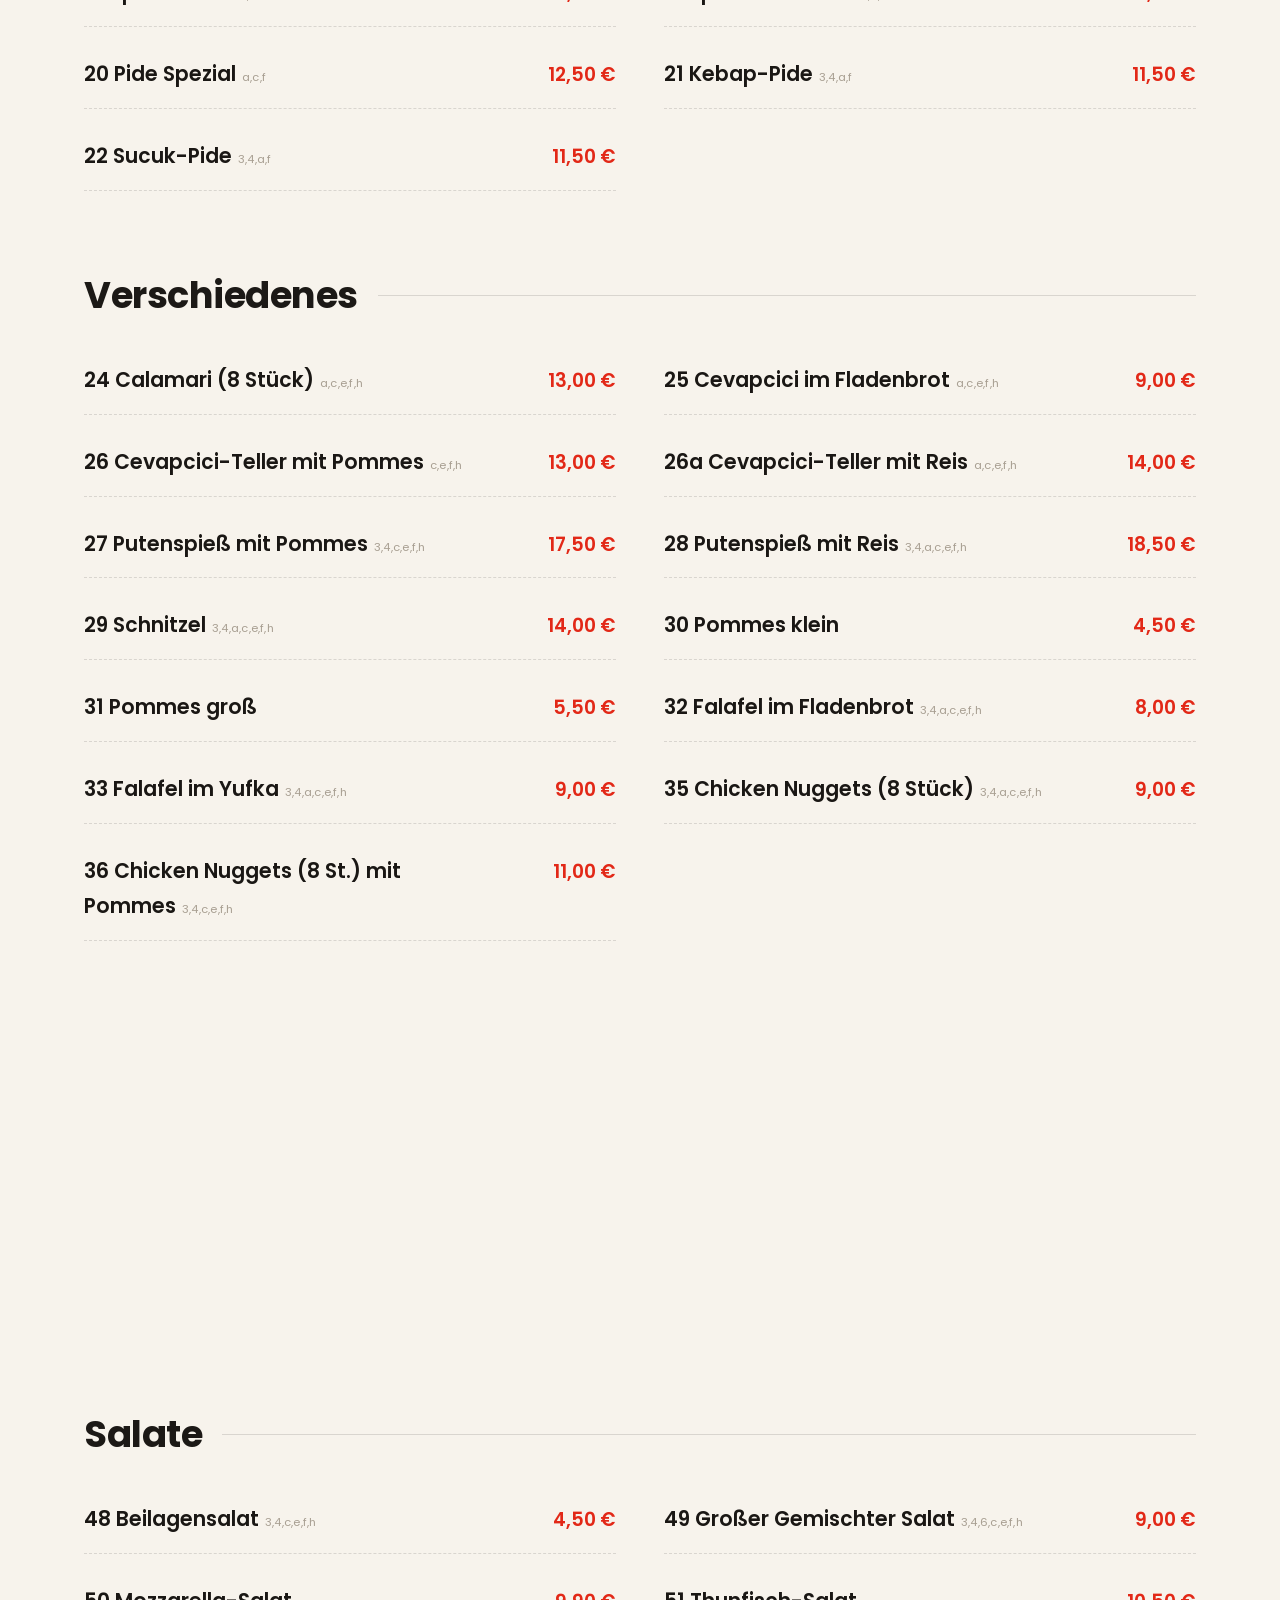
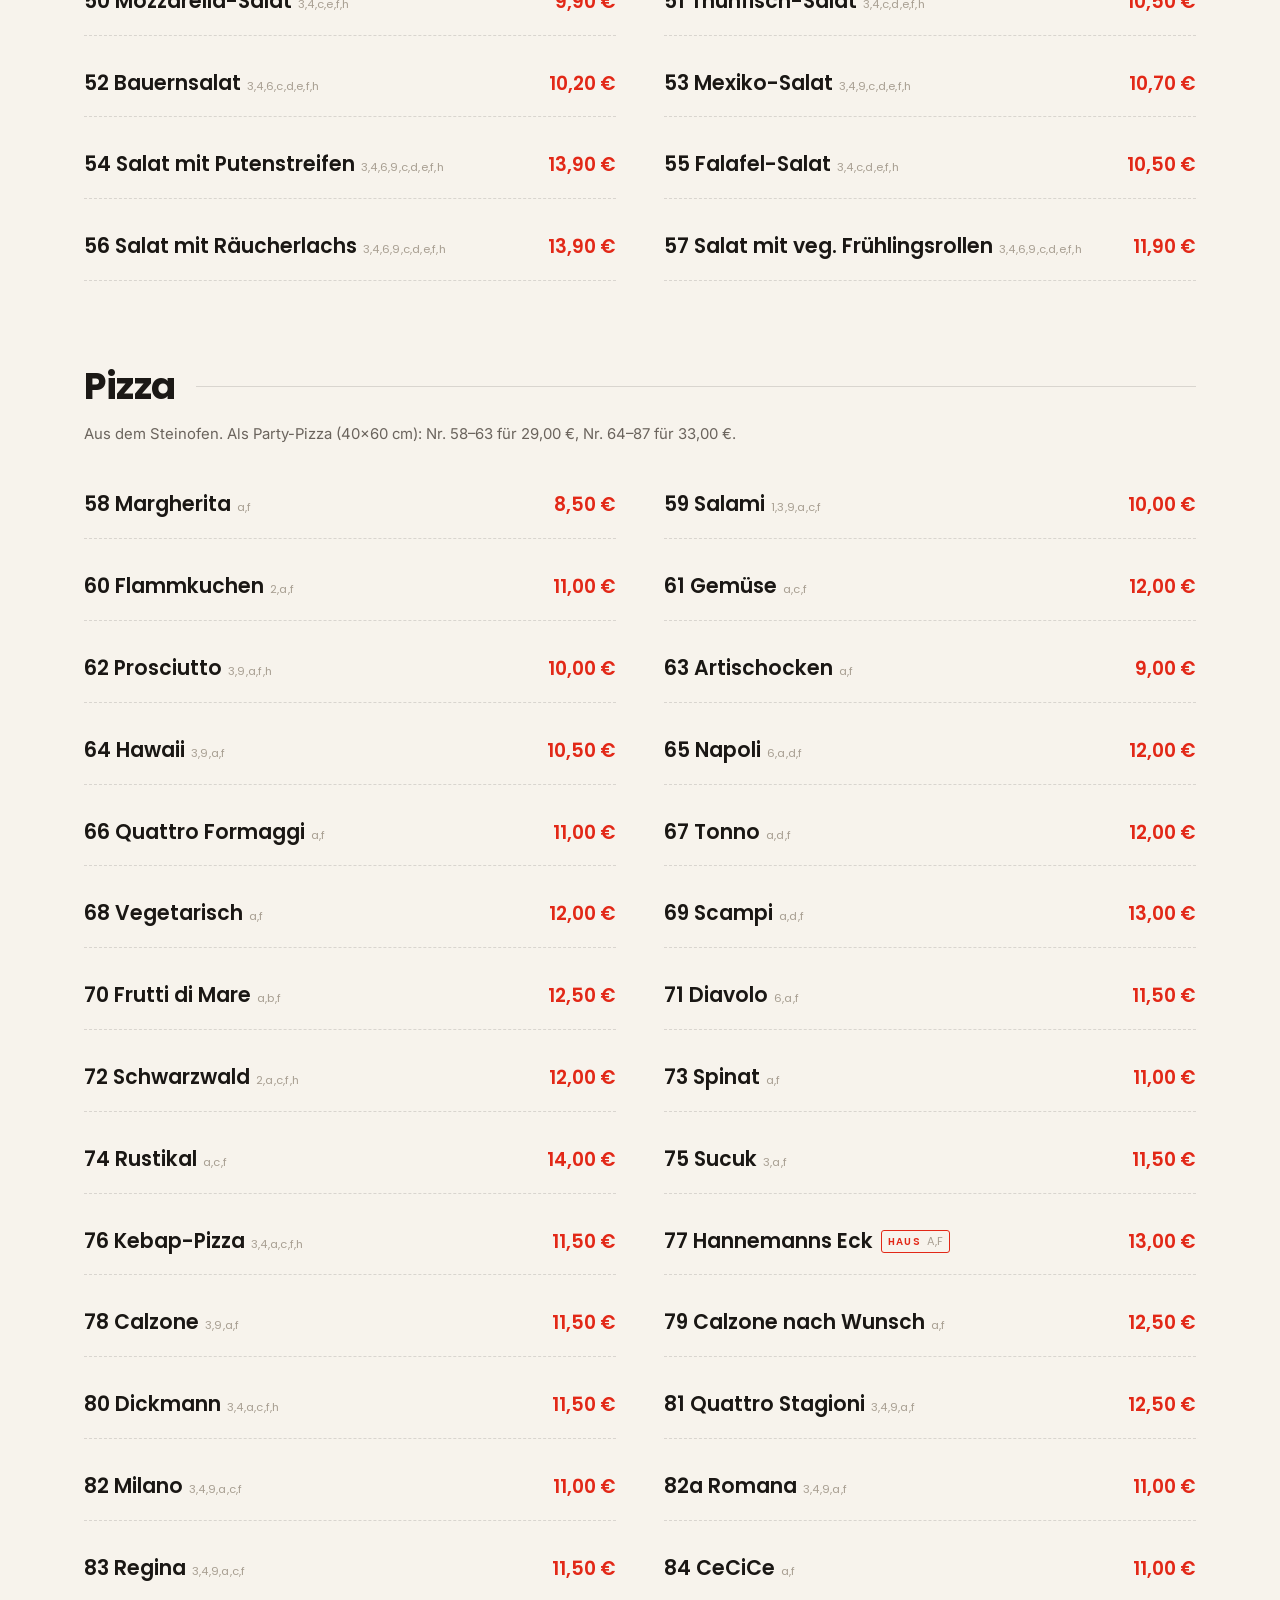
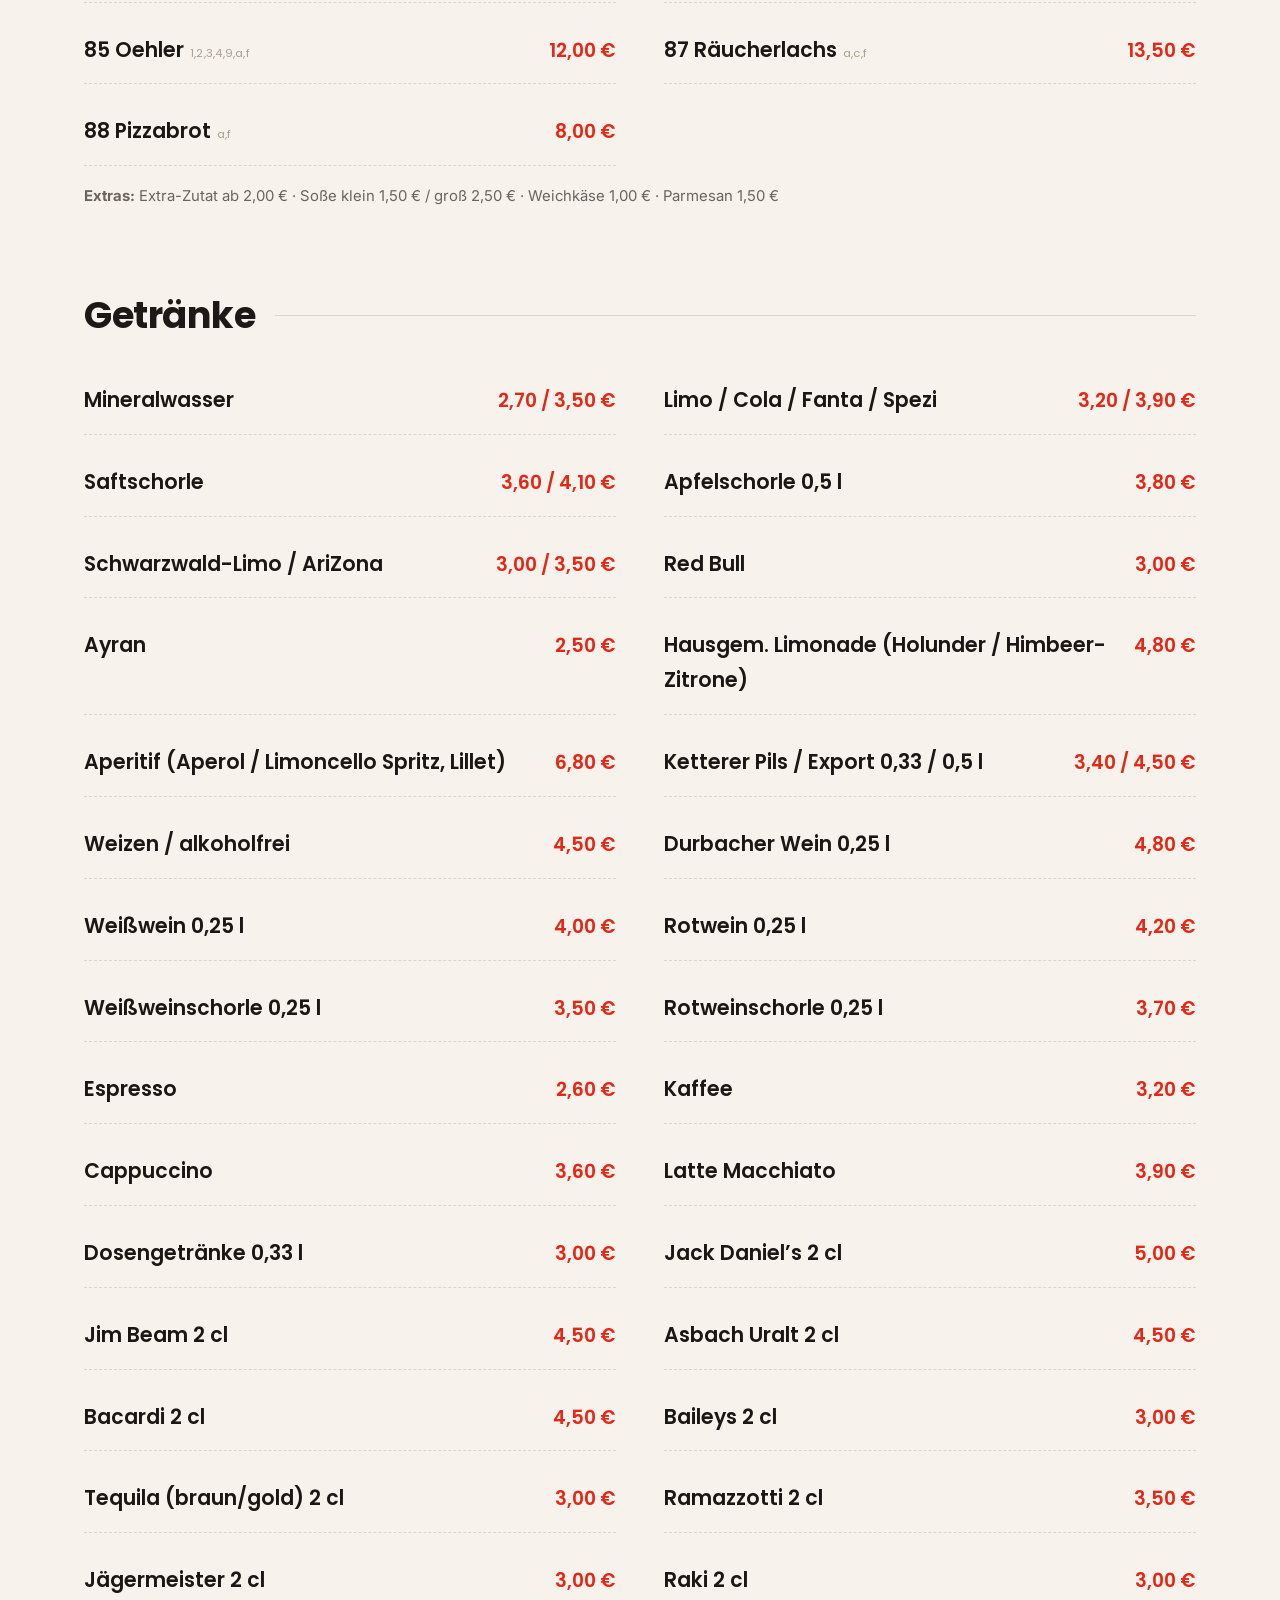
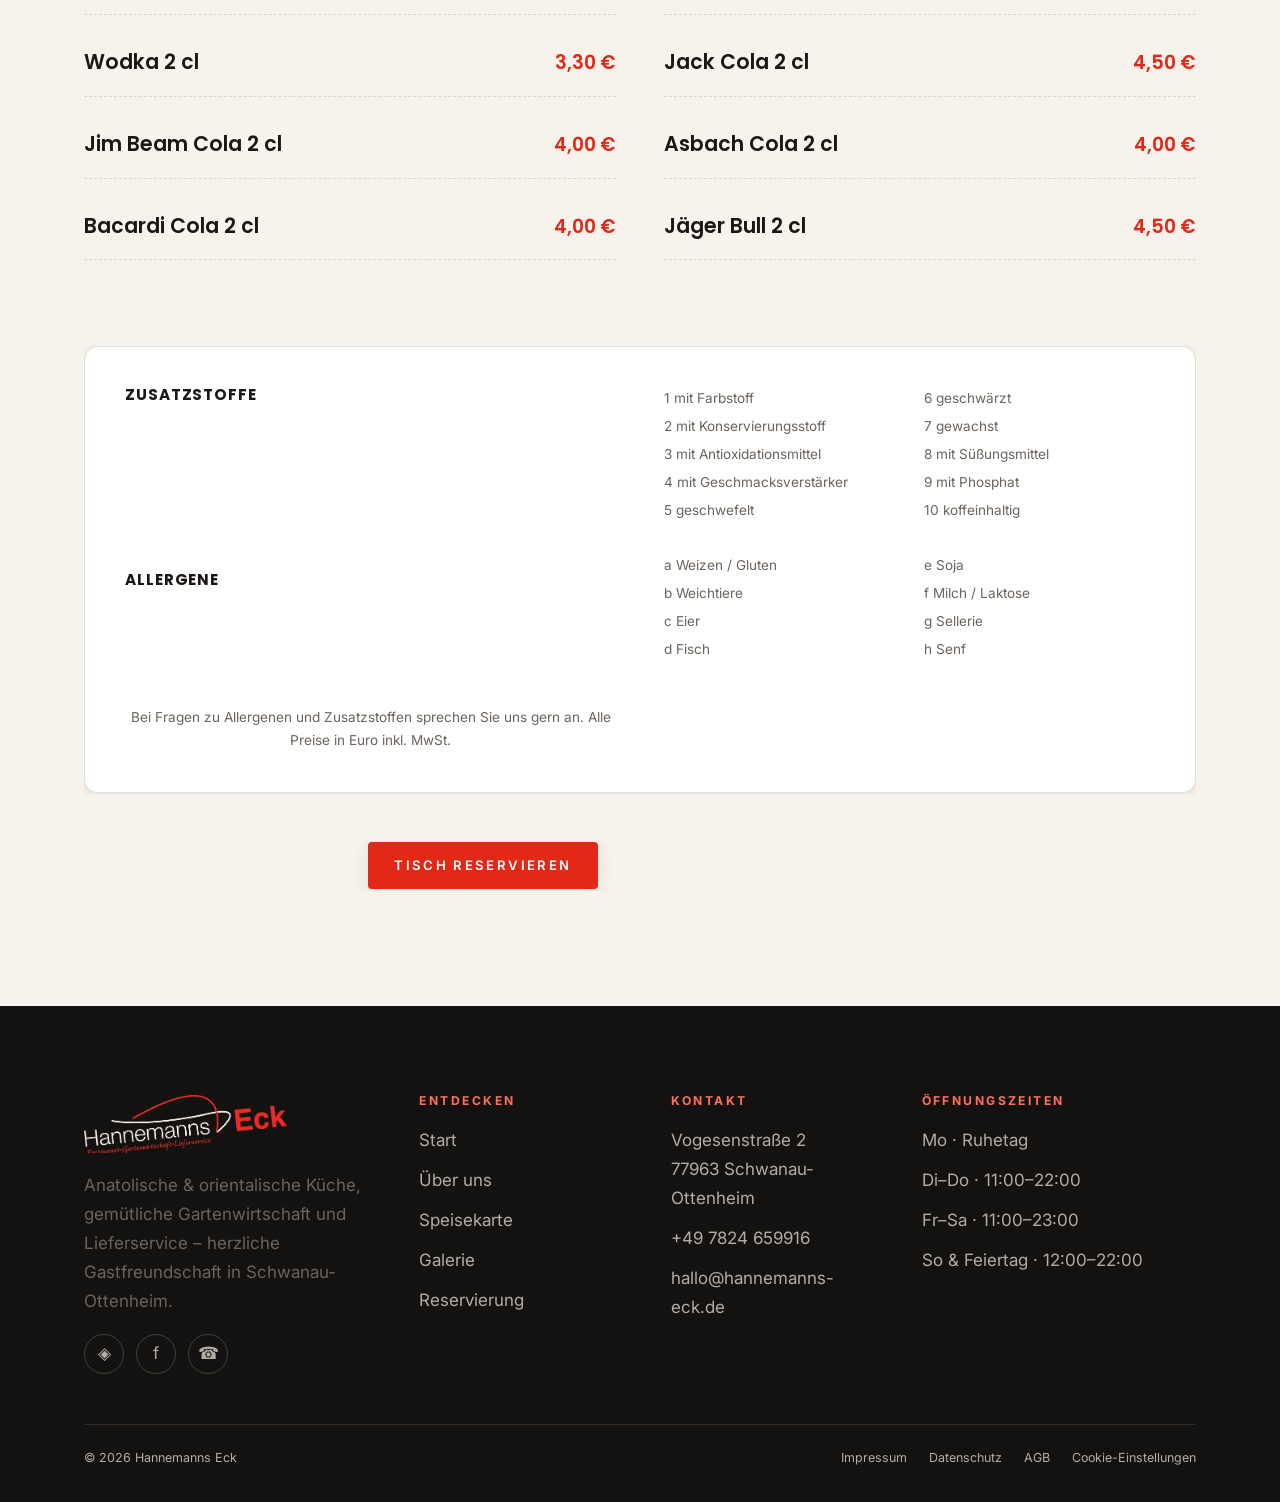
<file: speisekarte.html>
<!DOCTYPE html>
<html lang="de">
<head>
  <meta charset="UTF-8" />
  <script>document.documentElement.className += ' js';</script>
  <meta name="viewport" content="width=device-width, initial-scale=1.0" />
  <title>Speisekarte – Hannemanns Eck, Schwanau-Ottenheim</title>
  <meta name="description" content="Die Speisekarte vom Hannemanns Eck in Schwanau-Ottenheim: Kebap vom Drehspieß, Pide, anatolische Spezialitäten, Salate, Pizza aus dem Steinofen und Getränke. Auch zum Liefern." />
  <link rel="canonical" href="https://www.hannemanns-eck.de/speisekarte.html" />
  <meta name="theme-color" content="#141210" />
  <meta property="og:title" content="Speisekarte – Hannemanns Eck" />
  <meta property="og:description" content="Kebap vom Drehspieß, Pide, Pizza aus dem Steinofen und mehr – anatolisch & orientalisch in Schwanau-Ottenheim." />
  <meta property="og:image" content="assets/img/kebap.png" />
  <link rel="icon" href="data:image/svg+xml,%3Csvg xmlns='http://www.w3.org/2000/svg' viewBox='0 0 32 32'%3E%3Crect width='32' height='32' rx='6' fill='%23141210'/%3E%3Ctext x='16' y='23' font-size='18' text-anchor='middle' fill='%23e22817' font-family='Georgia'%3EH%3C/text%3E%3C/svg%3E" />
  <link rel="stylesheet" href="assets/css/style.css" />
  <script type="application/ld+json">
  { "@context": "https://schema.org", "@type": "Restaurant", "name": "Hannemanns Eck", "servesCuisine": ["Anatolisch", "Orientalisch", "Pizza"], "priceRange": "€–€€", "telephone": "+497824659916", "address": { "@type": "PostalAddress", "streetAddress": "Vogesenstraße 2", "postalCode": "77963", "addressLocality": "Schwanau-Ottenheim", "addressCountry": "DE" }, "hasMenu": "https://www.hannemanns-eck.de/speisekarte.html" }
  </script>
</head>
<body>
  <a class="skip-link" href="#main">Zum Inhalt springen</a>
  <header class="nav" id="nav">
    <a class="nav__brand" href="index.html" aria-label="Hannemanns Eck – Startseite"><img src="assets/img/logo-light.png" alt="Hannemanns Eck" /></a>
    <nav class="nav__links" aria-label="Hauptnavigation">
      <a href="index.html">Start</a>
      <a href="ueber-uns.html">Über uns</a>
      <a href="speisekarte.html" aria-current="page">Speisekarte</a>
      <a href="galerie.html">Galerie</a>
      <a href="kontakt.html">Kontakt</a>
    </nav>
    <a class="btn btn--gold nav__cta" href="reservierung.html">Tisch reservieren</a>
    <button class="nav__toggle" aria-label="Menü öffnen" aria-expanded="false"><span></span><span></span><span></span></button>
  </header>

  <main id="main">
    <section class="pagehero">
      <div class="pagehero__bg" data-parallax="0.16"><img src="assets/img/kebap.png" alt="Kebap vom Drehspieß mit Beilagen" fetchpriority="high" /></div>
      <div class="pagehero__inner"><span class="eyebrow on-dark">Vom Drehspieß & aus dem Steinofen</span><h1>Speisekarte</h1><p>Anatolische & orientalische Küche – frisch zubereitet, auch zum Mitnehmen und Liefern.</p></div>
    </section>

    <section class="section">
      <div class="container">
        <div class="menu-filter" role="tablist" aria-label="Speisekarte filtern">
          <button data-filter="all" class="active">Alles</button>
          <button data-filter="kebap">Kebap</button>
          <button data-filter="pide">Pide</button>
          <button data-filter="verschiedenes">Verschiedenes</button>
          <button data-filter="anatolisch">Anatolisch</button>
          <button data-filter="salate">Salate</button>
          <button data-filter="pizza">Pizza</button>
          <button data-filter="getraenke">Getränke</button>
        </div>

        <section class="menu-cat" data-cat="kebap" data-reveal>
          <div class="menu-cat__head"><h3>Kebap-Spezialitäten</h3><span class="rule"></span></div>
          <p class="dish__desc" style="margin:-16px 0 24px">Vom Drehspieß – wahlweise Kalb oder Hähnchen.</p>
          <div class="menu-grid">
            <div class="dish"><span class="dish__name">01 Kebap im Fladenbrot<span class="dish__codes">3,4,a,c,e,f,h</span></span><span class="dish__price">8,00 €</span></div>
            <div class="dish"><span class="dish__name">02 Vegetarisch im Fladenbrot<span class="dish__codes">3,4,a,c,e,f,h</span></span><span class="dish__price">8,00 €</span></div>
            <div class="dish"><span class="dish__name">03 Kebap Tüte<span class="dish__codes">3,4,a,c,e,f,h</span></span><span class="dish__price">8,50 €</span></div>
            <div class="dish"><span class="dish__name">04 Yufka Kebap<span class="dish__codes">3,4,a,c,e,f,h</span></span><span class="dish__price">9,00 €</span></div>
            <div class="dish"><span class="dish__name">05 Yufka Vegetarisch<span class="dish__codes">3,4,a,c,e,f,h</span></span><span class="dish__price">9,00 €</span></div>
            <div class="dish"><span class="dish__name">06 Yufka Amerikanisch<span class="dish__codes">3,4,a,c,e,f,h</span></span><span class="dish__price">10,00 €</span></div>
            <div class="dish"><span class="dish__name">07 XXL Kebap<span class="dish__codes">3,4,a,c,e,f,h</span></span><span class="dish__price">13,00 €</span></div>
            <div class="dish"><span class="dish__name">08 Kebapteller<span class="dish__codes">3,4,c,e,f,h</span></span><span class="dish__price">12,00 €</span></div>
            <div class="dish"><span class="dish__name">09 Kebapteller mit Pommes<span class="dish__codes">3,4,c,e,f,h</span></span><span class="dish__price">13,00 €</span></div>
            <div class="dish"><span class="dish__name">10 Kebapteller mit Reis<span class="dish__codes">3,4,a,c,e,f,h</span></span><span class="dish__price">14,00 €</span></div>
            <div class="dish"><span class="dish__name">11 Kebapteller überbacken<span class="dish__codes">3,4,c,e,f,h</span></span><span class="dish__price">12,00 €</span></div>
          </div>
        </section>

        <section class="menu-cat" data-cat="pide" data-reveal>
          <div class="menu-cat__head"><h3>Pide</h3><span class="rule"></span></div>
          <p class="dish__desc" style="margin:-16px 0 24px">Frisch belegtes Fladengebäck aus dem Steinofen.</p>
          <div class="menu-grid">
            <div class="dish"><span class="dish__name">16 Hackfleisch-Pide<span class="dish__codes">a,f</span></span><span class="dish__price">10,00 €</span></div>
            <div class="dish"><span class="dish__name">17 Hackfleisch-Pide & Ei<span class="dish__codes">a,c,f</span></span><span class="dish__price">11,00 €</span></div>
            <div class="dish"><span class="dish__name">18 Spinat-Pide<span class="dish__codes">a,f</span></span><span class="dish__price">10,00 €</span></div>
            <div class="dish"><span class="dish__name">19 Spinat-Pide & Ei<span class="dish__codes">a,c,f</span></span><span class="dish__price">11,00 €</span></div>
            <div class="dish"><span class="dish__name">20 Pide Spezial<span class="dish__codes">a,c,f</span></span><span class="dish__price">12,50 €</span></div>
            <div class="dish"><span class="dish__name">21 Kebap-Pide<span class="dish__codes">3,4,a,f</span></span><span class="dish__price">11,50 €</span></div>
            <div class="dish"><span class="dish__name">22 Sucuk-Pide<span class="dish__codes">3,4,a,f</span></span><span class="dish__price">11,50 €</span></div>
          </div>
        </section>

        <section class="menu-cat" data-cat="verschiedenes" data-reveal>
          <div class="menu-cat__head"><h3>Verschiedenes</h3><span class="rule"></span></div>
          <div class="menu-grid">
            <div class="dish"><span class="dish__name">24 Calamari (8 Stück)<span class="dish__codes">a,c,e,f,h</span></span><span class="dish__price">13,00 €</span></div>
            <div class="dish"><span class="dish__name">25 Cevapcici im Fladenbrot<span class="dish__codes">a,c,e,f,h</span></span><span class="dish__price">9,00 €</span></div>
            <div class="dish"><span class="dish__name">26 Cevapcici-Teller mit Pommes<span class="dish__codes">c,e,f,h</span></span><span class="dish__price">13,00 €</span></div>
            <div class="dish"><span class="dish__name">26a Cevapcici-Teller mit Reis<span class="dish__codes">a,c,e,f,h</span></span><span class="dish__price">14,00 €</span></div>
            <div class="dish"><span class="dish__name">27 Putenspieß mit Pommes<span class="dish__codes">3,4,c,e,f,h</span></span><span class="dish__price">17,50 €</span></div>
            <div class="dish"><span class="dish__name">28 Putenspieß mit Reis<span class="dish__codes">3,4,a,c,e,f,h</span></span><span class="dish__price">18,50 €</span></div>
            <div class="dish"><span class="dish__name">29 Schnitzel<span class="dish__codes">3,4,a,c,e,f,h</span></span><span class="dish__price">14,00 €</span></div>
            <div class="dish"><span class="dish__name">30 Pommes klein</span><span class="dish__price">4,50 €</span></div>
            <div class="dish"><span class="dish__name">31 Pommes groß</span><span class="dish__price">5,50 €</span></div>
            <div class="dish"><span class="dish__name">32 Falafel im Fladenbrot<span class="dish__codes">3,4,a,c,e,f,h</span></span><span class="dish__price">8,00 €</span></div>
            <div class="dish"><span class="dish__name">33 Falafel im Yufka<span class="dish__codes">3,4,a,c,e,f,h</span></span><span class="dish__price">9,00 €</span></div>
            <div class="dish"><span class="dish__name">35 Chicken Nuggets (8 Stück)<span class="dish__codes">3,4,a,c,e,f,h</span></span><span class="dish__price">9,00 €</span></div>
            <div class="dish"><span class="dish__name">36 Chicken Nuggets (8 St.) mit Pommes<span class="dish__codes">3,4,c,e,f,h</span></span><span class="dish__price">11,00 €</span></div>
          </div>
        </section>

        <section class="menu-cat" data-cat="anatolisch" data-reveal>
          <div class="menu-cat__head"><h3>Anatolische Spezialitäten</h3><span class="rule"></span></div>
          <div class="menu-grid">
            <div class="dish"><span class="dish__name">37 Lahmacun<span class="dish__codes">3,4,a,c,e,f,h</span></span><span class="dish__price">10,00 €</span></div>
            <div class="dish"><span class="dish__name">38 Lahmacun Spezial<span class="dish__codes">3,4,a,c,e,f,h</span></span><span class="dish__price">12,00 €</span></div>
            <div class="dish"><span class="dish__name">39 Lammspieß mit Pommes<span class="dish__codes">3,4,a,c,e,f,h</span></span><span class="dish__price">18,50 €</span></div>
            <div class="dish"><span class="dish__name">40 Lammspieß mit Reis<span class="dish__codes">3,4,a,c,e,f,h</span></span><span class="dish__price">19,50 €</span></div>
            <div class="dish"><span class="dish__name">41 Gemischter Grillteller<span class="dish__badge">für 2<span class="dish__codes">3,4,a,c,e,f,h</span></span></span><span class="dish__price">26,00 €</span></div>
            <div class="dish"><span class="dish__name">42 Sigara Börek (6 St., vegetarisch)<span class="dish__codes">3,4,a,c,e,f,h</span></span><span class="dish__price">12,00 €</span></div>
          </div>
        </section>

        <section class="menu-cat" data-cat="salate" data-reveal>
          <div class="menu-cat__head"><h3>Salate</h3><span class="rule"></span></div>
          <div class="menu-grid">
            <div class="dish"><span class="dish__name">48 Beilagensalat<span class="dish__codes">3,4,c,e,f,h</span></span><span class="dish__price">4,50 €</span></div>
            <div class="dish"><span class="dish__name">49 Großer Gemischter Salat<span class="dish__codes">3,4,6,c,e,f,h</span></span><span class="dish__price">9,00 €</span></div>
            <div class="dish"><span class="dish__name">50 Mozzarella-Salat<span class="dish__codes">3,4,c,e,f,h</span></span><span class="dish__price">9,90 €</span></div>
            <div class="dish"><span class="dish__name">51 Thunfisch-Salat<span class="dish__codes">3,4,c,d,e,f,h</span></span><span class="dish__price">10,50 €</span></div>
            <div class="dish"><span class="dish__name">52 Bauernsalat<span class="dish__codes">3,4,6,c,d,e,f,h</span></span><span class="dish__price">10,20 €</span></div>
            <div class="dish"><span class="dish__name">53 Mexiko-Salat<span class="dish__codes">3,4,9,c,d,e,f,h</span></span><span class="dish__price">10,70 €</span></div>
            <div class="dish"><span class="dish__name">54 Salat mit Putenstreifen<span class="dish__codes">3,4,6,9,c,d,e,f,h</span></span><span class="dish__price">13,90 €</span></div>
            <div class="dish"><span class="dish__name">55 Falafel-Salat<span class="dish__codes">3,4,c,d,e,f,h</span></span><span class="dish__price">10,50 €</span></div>
            <div class="dish"><span class="dish__name">56 Salat mit Räucherlachs<span class="dish__codes">3,4,6,9,c,d,e,f,h</span></span><span class="dish__price">13,90 €</span></div>
            <div class="dish"><span class="dish__name">57 Salat mit veg. Frühlingsrollen<span class="dish__codes">3,4,6,9,c,d,e,f,h</span></span><span class="dish__price">11,90 €</span></div>
          </div>
        </section>

        <section class="menu-cat" data-cat="pizza" data-reveal>
          <div class="menu-cat__head"><h3>Pizza</h3><span class="rule"></span></div>
          <p class="dish__desc" style="margin:-16px 0 24px">Aus dem Steinofen. Als Party-Pizza (40×60 cm): Nr. 58–63 für 29,00 €, Nr. 64–87 für 33,00 €.</p>
          <div class="menu-grid">
            <div class="dish"><span class="dish__name">58 Margherita<span class="dish__codes">a,f</span></span><span class="dish__price">8,50 €</span></div>
            <div class="dish"><span class="dish__name">59 Salami<span class="dish__codes">1,3,9,a,c,f</span></span><span class="dish__price">10,00 €</span></div>
            <div class="dish"><span class="dish__name">60 Flammkuchen<span class="dish__codes">2,a,f</span></span><span class="dish__price">11,00 €</span></div>
            <div class="dish"><span class="dish__name">61 Gemüse<span class="dish__codes">a,c,f</span></span><span class="dish__price">12,00 €</span></div>
            <div class="dish"><span class="dish__name">62 Prosciutto<span class="dish__codes">3,9,a,f,h</span></span><span class="dish__price">10,00 €</span></div>
            <div class="dish"><span class="dish__name">63 Artischocken<span class="dish__codes">a,f</span></span><span class="dish__price">9,00 €</span></div>
            <div class="dish"><span class="dish__name">64 Hawaii<span class="dish__codes">3,9,a,f</span></span><span class="dish__price">10,50 €</span></div>
            <div class="dish"><span class="dish__name">65 Napoli<span class="dish__codes">6,a,d,f</span></span><span class="dish__price">12,00 €</span></div>
            <div class="dish"><span class="dish__name">66 Quattro Formaggi<span class="dish__codes">a,f</span></span><span class="dish__price">11,00 €</span></div>
            <div class="dish"><span class="dish__name">67 Tonno<span class="dish__codes">a,d,f</span></span><span class="dish__price">12,00 €</span></div>
            <div class="dish"><span class="dish__name">68 Vegetarisch<span class="dish__codes">a,f</span></span><span class="dish__price">12,00 €</span></div>
            <div class="dish"><span class="dish__name">69 Scampi<span class="dish__codes">a,d,f</span></span><span class="dish__price">13,00 €</span></div>
            <div class="dish"><span class="dish__name">70 Frutti di Mare<span class="dish__codes">a,b,f</span></span><span class="dish__price">12,50 €</span></div>
            <div class="dish"><span class="dish__name">71 Diavolo<span class="dish__codes">6,a,f</span></span><span class="dish__price">11,50 €</span></div>
            <div class="dish"><span class="dish__name">72 Schwarzwald<span class="dish__codes">2,a,c,f,h</span></span><span class="dish__price">12,00 €</span></div>
            <div class="dish"><span class="dish__name">73 Spinat<span class="dish__codes">a,f</span></span><span class="dish__price">11,00 €</span></div>
            <div class="dish"><span class="dish__name">74 Rustikal<span class="dish__codes">a,c,f</span></span><span class="dish__price">14,00 €</span></div>
            <div class="dish"><span class="dish__name">75 Sucuk<span class="dish__codes">3,a,f</span></span><span class="dish__price">11,50 €</span></div>
            <div class="dish"><span class="dish__name">76 Kebap-Pizza<span class="dish__codes">3,4,a,c,f,h</span></span><span class="dish__price">11,50 €</span></div>
            <div class="dish"><span class="dish__name">77 Hannemanns Eck<span class="dish__badge">Haus<span class="dish__codes">a,f</span></span></span><span class="dish__price">13,00 €</span></div>
            <div class="dish"><span class="dish__name">78 Calzone<span class="dish__codes">3,9,a,f</span></span><span class="dish__price">11,50 €</span></div>
            <div class="dish"><span class="dish__name">79 Calzone nach Wunsch<span class="dish__codes">a,f</span></span><span class="dish__price">12,50 €</span></div>
            <div class="dish"><span class="dish__name">80 Dickmann<span class="dish__codes">3,4,a,c,f,h</span></span><span class="dish__price">11,50 €</span></div>
            <div class="dish"><span class="dish__name">81 Quattro Stagioni<span class="dish__codes">3,4,9,a,f</span></span><span class="dish__price">12,50 €</span></div>
            <div class="dish"><span class="dish__name">82 Milano<span class="dish__codes">3,4,9,a,c,f</span></span><span class="dish__price">11,00 €</span></div>
            <div class="dish"><span class="dish__name">82a Romana<span class="dish__codes">3,4,9,a,f</span></span><span class="dish__price">11,00 €</span></div>
            <div class="dish"><span class="dish__name">83 Regina<span class="dish__codes">3,4,9,a,c,f</span></span><span class="dish__price">11,50 €</span></div>
            <div class="dish"><span class="dish__name">84 CeCiCe<span class="dish__codes">a,f</span></span><span class="dish__price">11,00 €</span></div>
            <div class="dish"><span class="dish__name">85 Oehler<span class="dish__codes">1,2,3,4,9,a,f</span></span><span class="dish__price">12,00 €</span></div>
            <div class="dish"><span class="dish__name">87 Räucherlachs<span class="dish__codes">a,c,f</span></span><span class="dish__price">13,50 €</span></div>
            <div class="dish"><span class="dish__name">88 Pizzabrot<span class="dish__codes">a,f</span></span><span class="dish__price">8,00 €</span></div>
          </div>
          <p class="dish__desc" style="margin-top:18px"><strong>Extras:</strong> Extra-Zutat ab 2,00 € · Soße klein 1,50 € / groß 2,50 € · Weichkäse 1,00 € · Parmesan 1,50 €</p>
        </section>

        <section class="menu-cat" data-cat="getraenke" data-reveal>
          <div class="menu-cat__head"><h3>Getränke</h3><span class="rule"></span></div>
          <div class="menu-grid">
            <div class="dish"><span class="dish__name">Mineralwasser</span><span class="dish__price">2,70 / 3,50 €</span></div>
            <div class="dish"><span class="dish__name">Limo / Cola / Fanta / Spezi</span><span class="dish__price">3,20 / 3,90 €</span></div>
            <div class="dish"><span class="dish__name">Saftschorle</span><span class="dish__price">3,60 / 4,10 €</span></div>
            <div class="dish"><span class="dish__name">Apfelschorle 0,5 l</span><span class="dish__price">3,80 €</span></div>
            <div class="dish"><span class="dish__name">Schwarzwald-Limo / AriZona</span><span class="dish__price">3,00 / 3,50 €</span></div>
            <div class="dish"><span class="dish__name">Red Bull</span><span class="dish__price">3,00 €</span></div>
            <div class="dish"><span class="dish__name">Ayran</span><span class="dish__price">2,50 €</span></div>
            <div class="dish"><span class="dish__name">Hausgem. Limonade (Holunder / Himbeer-Zitrone)</span><span class="dish__price">4,80 €</span></div>
            <div class="dish"><span class="dish__name">Aperitif (Aperol / Limoncello Spritz, Lillet)</span><span class="dish__price">6,80 €</span></div>
            <div class="dish"><span class="dish__name">Ketterer Pils / Export 0,33 / 0,5 l</span><span class="dish__price">3,40 / 4,50 €</span></div>
            <div class="dish"><span class="dish__name">Weizen / alkoholfrei</span><span class="dish__price">4,50 €</span></div>
            <div class="dish"><span class="dish__name">Durbacher Wein 0,25 l</span><span class="dish__price">4,80 €</span></div>
            <div class="dish"><span class="dish__name">Weißwein 0,25 l</span><span class="dish__price">4,00 €</span></div>
            <div class="dish"><span class="dish__name">Rotwein 0,25 l</span><span class="dish__price">4,20 €</span></div>
            <div class="dish"><span class="dish__name">Weißweinschorle 0,25 l</span><span class="dish__price">3,50 €</span></div>
            <div class="dish"><span class="dish__name">Rotweinschorle 0,25 l</span><span class="dish__price">3,70 €</span></div>
            <div class="dish"><span class="dish__name">Espresso</span><span class="dish__price">2,60 €</span></div>
            <div class="dish"><span class="dish__name">Kaffee</span><span class="dish__price">3,20 €</span></div>
            <div class="dish"><span class="dish__name">Cappuccino</span><span class="dish__price">3,60 €</span></div>
            <div class="dish"><span class="dish__name">Latte Macchiato</span><span class="dish__price">3,90 €</span></div>
            <div class="dish"><span class="dish__name">Dosengetränke 0,33 l</span><span class="dish__price">3,00 €</span></div>
            <div class="dish"><span class="dish__name">Jack Daniel’s 2 cl</span><span class="dish__price">5,00 €</span></div>
            <div class="dish"><span class="dish__name">Jim Beam 2 cl</span><span class="dish__price">4,50 €</span></div>
            <div class="dish"><span class="dish__name">Asbach Uralt 2 cl</span><span class="dish__price">4,50 €</span></div>
            <div class="dish"><span class="dish__name">Bacardi 2 cl</span><span class="dish__price">4,50 €</span></div>
            <div class="dish"><span class="dish__name">Baileys 2 cl</span><span class="dish__price">3,00 €</span></div>
            <div class="dish"><span class="dish__name">Tequila (braun/gold) 2 cl</span><span class="dish__price">3,00 €</span></div>
            <div class="dish"><span class="dish__name">Ramazzotti 2 cl</span><span class="dish__price">3,50 €</span></div>
            <div class="dish"><span class="dish__name">Jägermeister 2 cl</span><span class="dish__price">3,00 €</span></div>
            <div class="dish"><span class="dish__name">Raki 2 cl</span><span class="dish__price">3,00 €</span></div>
            <div class="dish"><span class="dish__name">Wodka 2 cl</span><span class="dish__price">3,30 €</span></div>
            <div class="dish"><span class="dish__name">Jack Cola 2 cl</span><span class="dish__price">4,50 €</span></div>
            <div class="dish"><span class="dish__name">Jim Beam Cola 2 cl</span><span class="dish__price">4,00 €</span></div>
            <div class="dish"><span class="dish__name">Asbach Cola 2 cl</span><span class="dish__price">4,00 €</span></div>
            <div class="dish"><span class="dish__name">Bacardi Cola 2 cl</span><span class="dish__price">4,00 €</span></div>
            <div class="dish"><span class="dish__name">Jäger Bull 2 cl</span><span class="dish__price">4,50 €</span></div>
          </div>
        </section>

        <div class="legend" data-reveal>
          <h4>Zusatzstoffe</h4>
          <ul>
            <li>1 mit Farbstoff</li>
            <li>2 mit Konservierungsstoff</li>
            <li>3 mit Antioxidationsmittel</li>
            <li>4 mit Geschmacksverstärker</li>
            <li>5 geschwefelt</li>
            <li>6 geschwärzt</li>
            <li>7 gewachst</li>
            <li>8 mit Süßungsmittel</li>
            <li>9 mit Phosphat</li>
            <li>10 koffeinhaltig</li>
          </ul>
          <h4 style="margin-top:18px">Allergene</h4>
          <ul>
            <li>a Weizen / Gluten</li>
            <li>b Weichtiere</li>
            <li>c Eier</li>
            <li>d Fisch</li>
            <li>e Soja</li>
            <li>f Milch / Laktose</li>
            <li>g Sellerie</li>
            <li>h Senf</li>
          </ul>
          <p class="menu-note">Bei Fragen zu Allergenen und Zusatzstoffen sprechen Sie uns gern an. Alle Preise in Euro inkl. MwSt.</p>
        </div>

        <div style="text-align:center;margin-top:48px" data-reveal>
          <a class="btn btn--primary" href="reservierung.html">Tisch reservieren</a>
          <a class="btn btn--ghost" href="tel:+497824659916" style="margin-left:10px">Liefern lassen – anrufen</a>
        </div>
      </div>
    </section>
  </main>

  <!-- ============ Footer (FOOTER_PLACEHOLDER) ============ -->
  <footer class="footer">
    <div class="container">
      <div class="footer__grid">
        <div class="footer__brand">
          <img src="assets/img/logo-light.png" alt="Hannemanns Eck" style="height:58px;width:auto" />
          <p style="margin-top:18px;max-width:280px">Anatolische & orientalische Küche, gemütliche Gartenwirtschaft und Lieferservice – herzliche Gastfreundschaft in Schwanau-Ottenheim.</p>
          <div class="socials" style="margin-top:18px">
            <a href="#" aria-label="Instagram">◈</a>
            <a href="#" aria-label="Facebook">f</a>
            <a href="https://wa.me/497824659916" aria-label="WhatsApp">☎</a>
          </div>
        </div>
        <div>
          <h4>Entdecken</h4>
          <ul class="footer__links">
            <li><a href="index.html">Start</a></li>
            <li><a href="ueber-uns.html">Über uns</a></li>
            <li><a href="speisekarte.html">Speisekarte</a></li>
            <li><a href="galerie.html">Galerie</a></li>
            <li><a href="reservierung.html">Reservierung</a></li>
          </ul>
        </div>
        <div>
          <h4>Kontakt</h4>
          <ul class="footer__links">
            <li><a href="https://www.openstreetmap.org/search?query=Vogesenstraße%202%2077963%20Schwanau" target="_blank" rel="noopener">Vogesenstraße 2<br>77963 Schwanau-Ottenheim</a></li>
            <li><a href="tel:+497824659916">+49 7824 659916</a></li>
            <li><a href="mailto:hallo@hannemanns-eck.de">hallo@hannemanns-eck.de</a></li>
          </ul>
        </div>
        <div>
          <h4>Öffnungszeiten</h4>
          <ul class="footer__links">
            <li>Mo · Ruhetag</li>
            <li>Di–Do · 11:00–22:00</li>
            <li>Fr–Sa · 11:00–23:00</li>
            <li>So & Feiertag · 12:00–22:00</li>
          </ul>
        </div>
      </div>
      <div class="footer__bottom">
        <span>© <span data-year>2026</span> Hannemanns Eck</span>
        <span><a href="impressum.html">Impressum</a> <a href="datenschutz.html">Datenschutz</a> <a href="agb.html">AGB</a> <a href="#" data-cookie-settings>Cookie-Einstellungen</a></span>
      </div>
    </div>
  </footer>

  <script src="assets/js/main.js"></script>
</body>
</html>
</file>
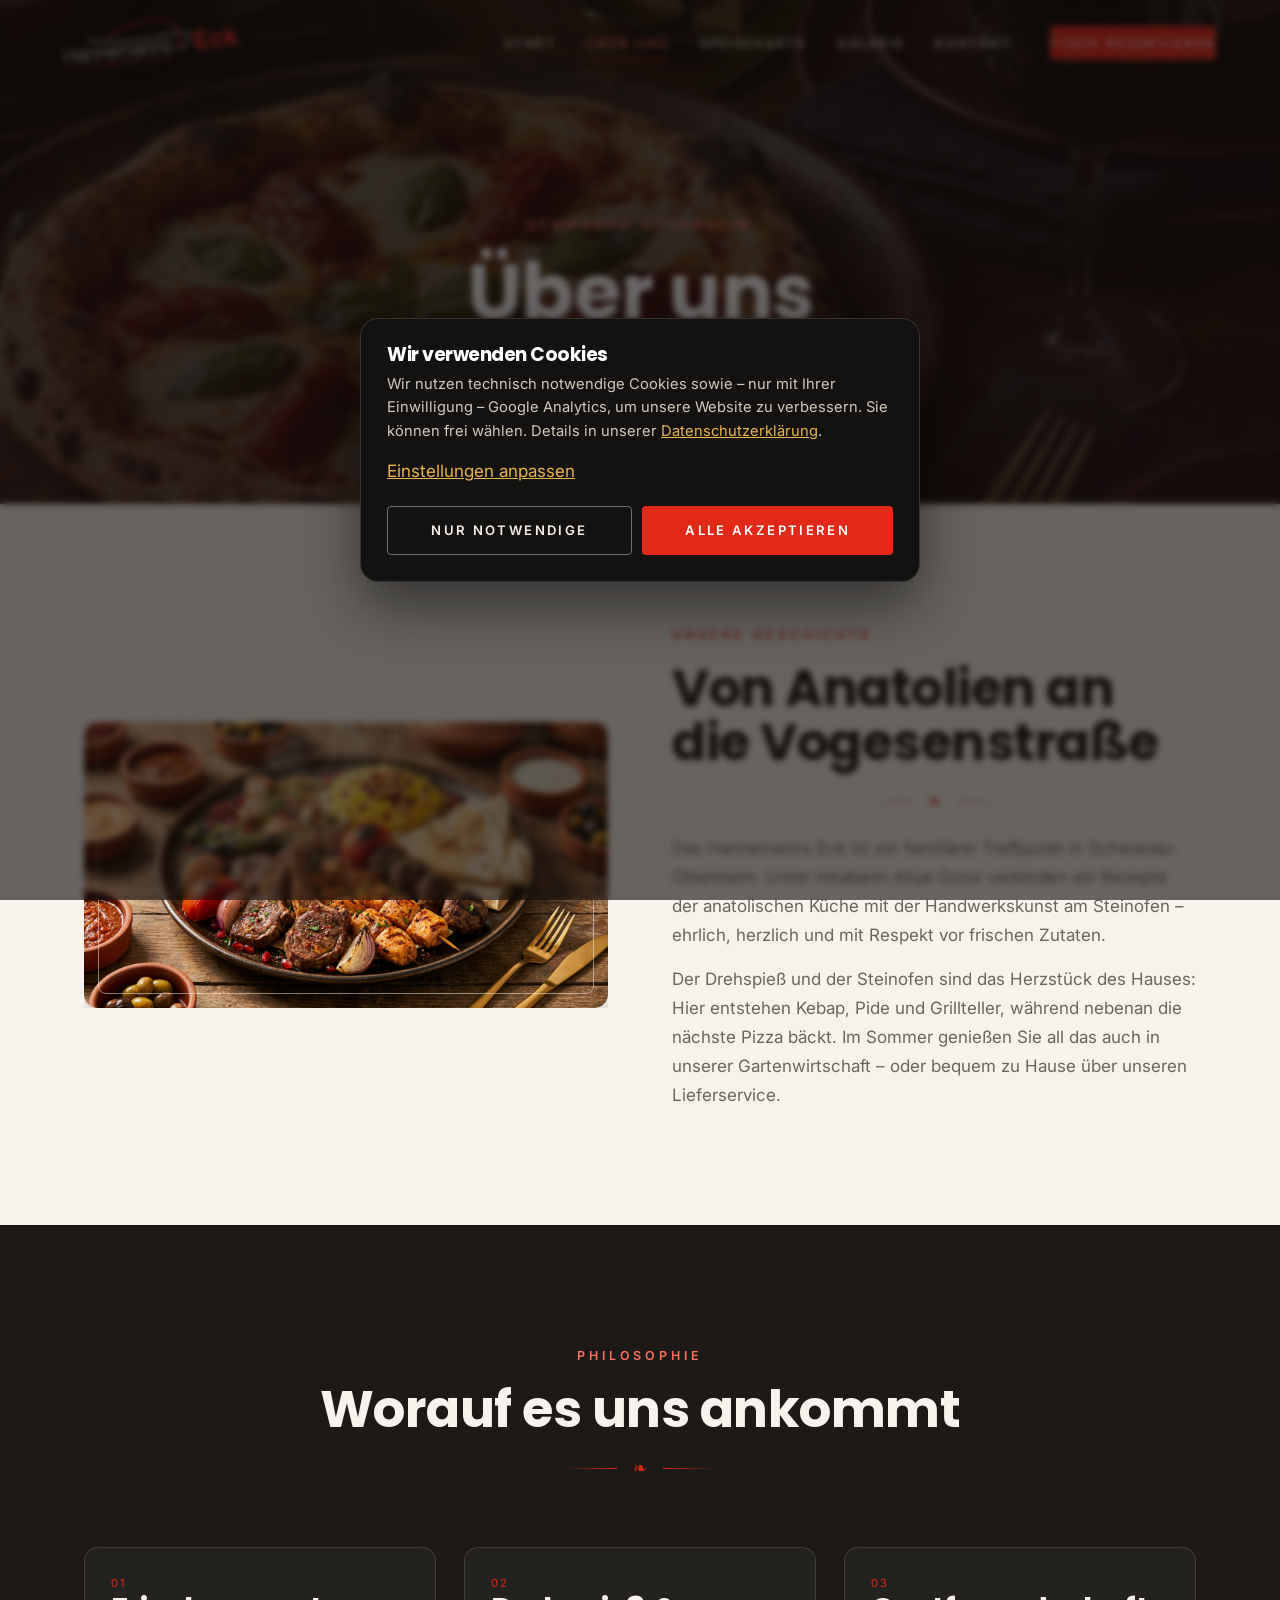
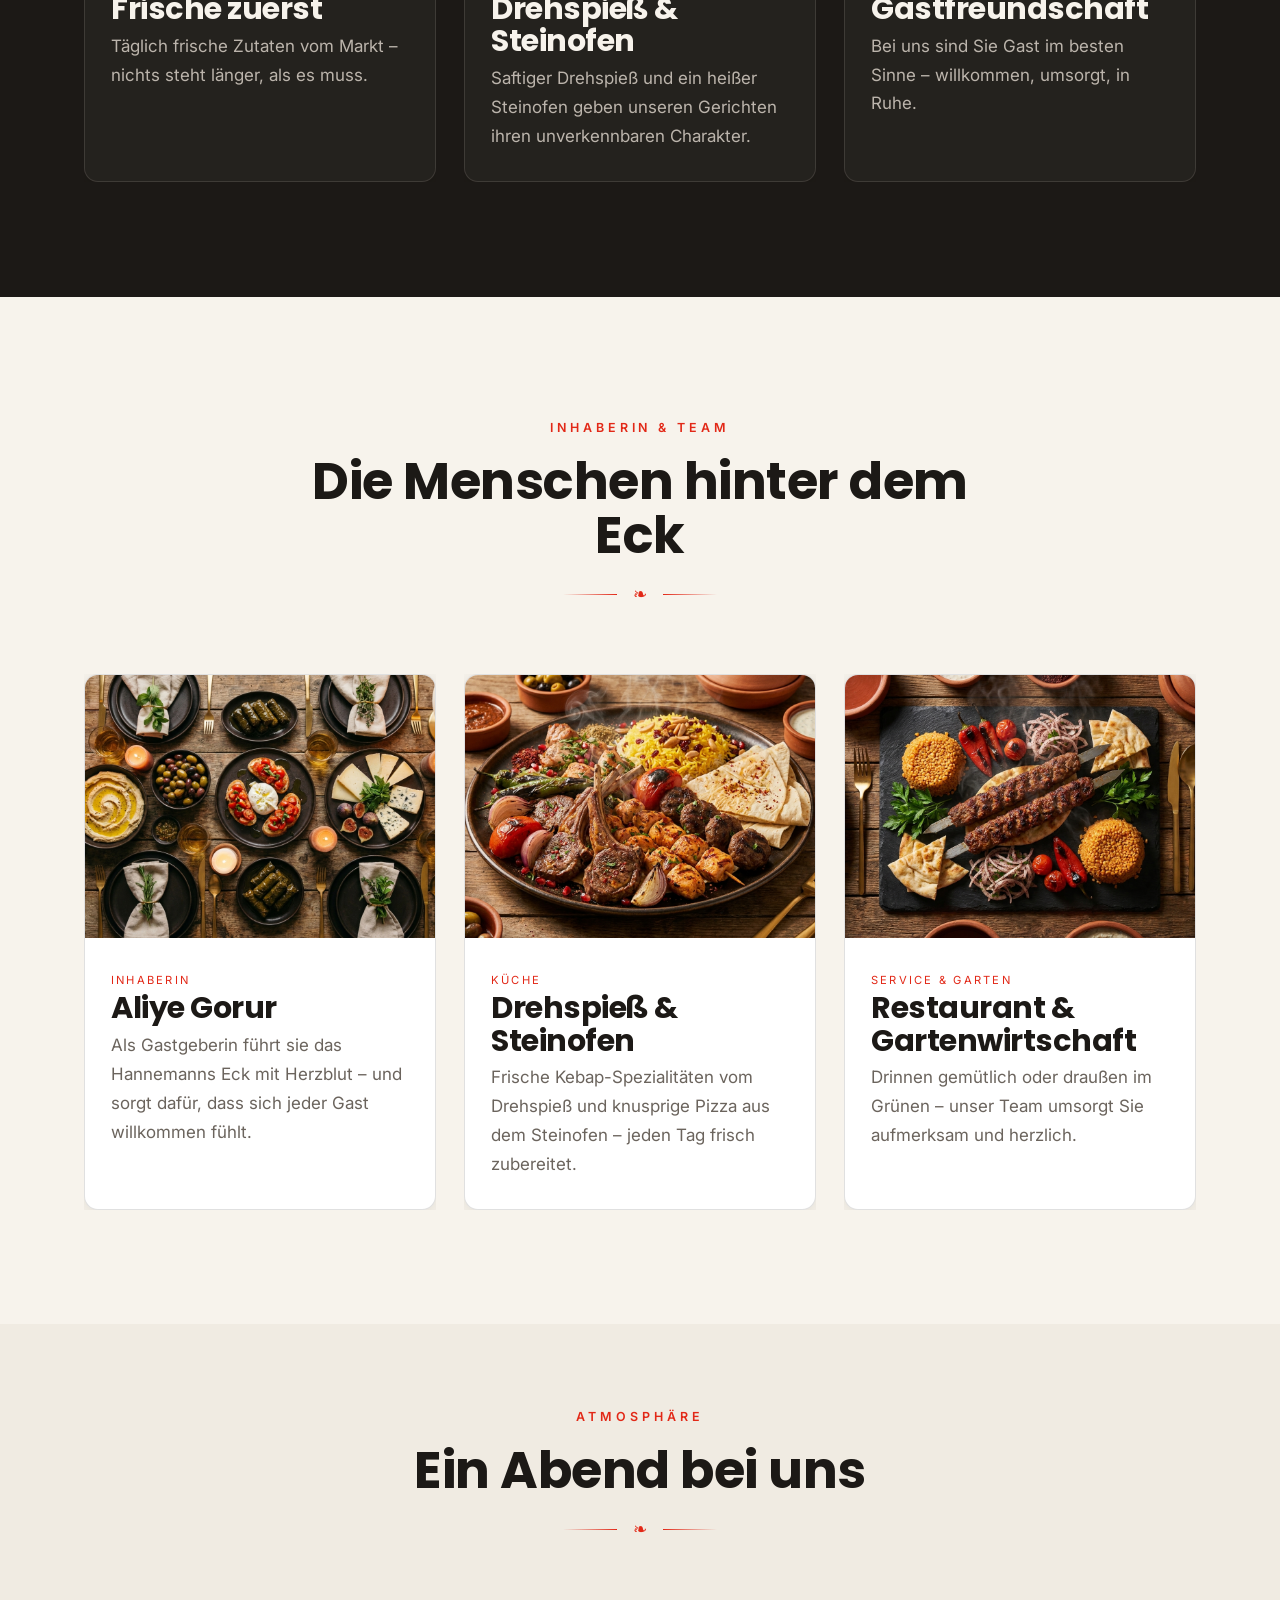
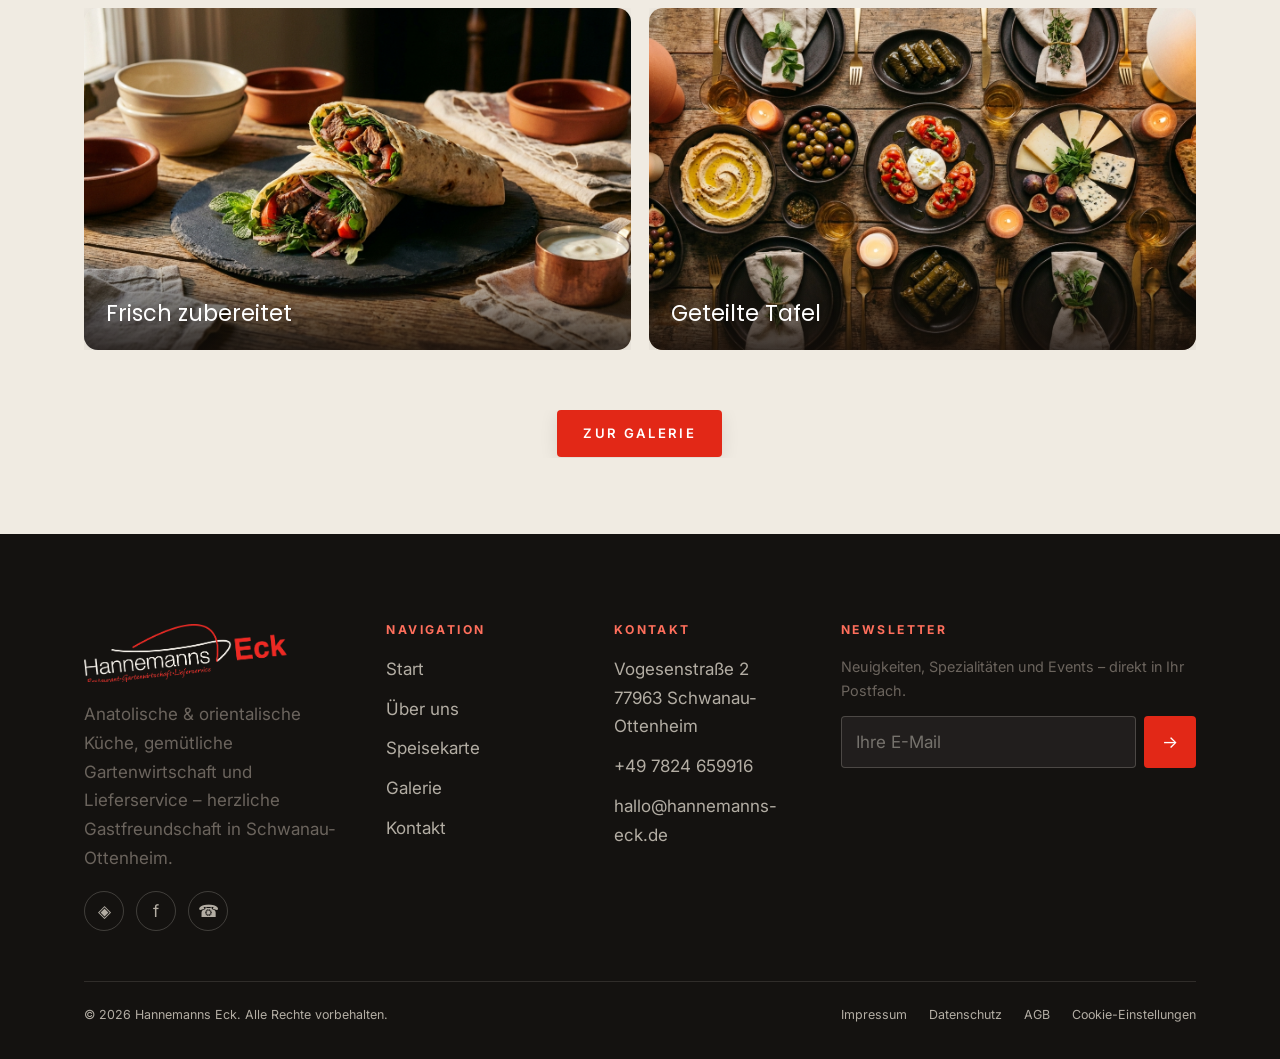
<file: ueber-uns.html>
<!DOCTYPE html>
<html lang="de">
<head>
  <meta charset="UTF-8" />
  <script>document.documentElement.className += ' js';</script>
  <meta name="viewport" content="width=device-width, initial-scale=1.0" />
  <title>Über uns – Hannemanns Eck, Schwanau</title>
  <meta name="description" content="Die Geschichte des Hannemanns Eck in Schwanau: mediterrane Gastfreundschaft, anatolische & orientalische Küche, unsere Philosophie und das Team hinter dem Feuer." />
  <link rel="canonical" href="https://www.hannemanns-eck.de/ueber-uns.html" />
  <meta name="theme-color" content="#141210" />
  <meta property="og:title" content="Über uns – Hannemanns Eck" />
  <meta property="og:description" content="Anatolische & orientalische Küche, Gartenwirtschaft und Lieferservice in Schwanau-Ottenheim." />
  <meta property="og:image" content="assets/img/kebap.png" />
  <link rel="icon" href="data:image/svg+xml,%3Csvg xmlns='http://www.w3.org/2000/svg' viewBox='0 0 32 32'%3E%3Crect width='32' height='32' rx='6' fill='%23141210'/%3E%3Ctext x='16' y='23' font-size='18' text-anchor='middle' fill='%23e22817' font-family='Georgia'%3EH%3C/text%3E%3C/svg%3E" />
  <link rel="stylesheet" href="assets/css/style.css" />
</head>
<body>
  <a class="skip-link" href="#main">Zum Inhalt springen</a>
  <header class="nav" id="nav">
    <a class="nav__brand" href="index.html" aria-label="Hannemanns Eck – Startseite"><img src="assets/img/logo-light.png" alt="Hannemanns Eck" /></a>
    <nav class="nav__links" aria-label="Hauptnavigation">
      <a href="index.html">Start</a>
      <a href="ueber-uns.html" aria-current="page">Über uns</a>
      <a href="speisekarte.html">Speisekarte</a>
      <a href="galerie.html">Galerie</a>
      <a href="kontakt.html">Kontakt</a>
      <a class="btn btn--gold nav__cta" href="reservierung.html">Tisch reservieren</a>
    </nav>
    <button class="nav__toggle" aria-label="Menü öffnen" aria-expanded="false" aria-controls="nav"><span></span><span></span><span></span></button>
  </header>

  <main id="main">
    <section class="pagehero">
      <div class="pagehero__bg" data-parallax="0.16"><img src="assets/img/pizza.png" alt="Frische Steinofenpizza im Hannemanns Eck" fetchpriority="high" /></div>
      <div class="pagehero__inner">
        <span class="eyebrow on-dark">Schwanau-Ottenheim</span>
        <h1>Über uns</h1>
        <p>Eine Familie, zwei Küchen und die Liebe zur Gastfreundschaft.</p>
      </div>
    </section>

    <section class="section">
      <div class="container split">
        <div class="split__media" data-reveal><img src="assets/img/grill.png" alt="Gemischte Grillplatte am Holzkohlegrill" loading="lazy" /><span class="frame"></span></div>
        <div data-reveal data-reveal-delay="1">
          <span class="eyebrow">Unsere Geschichte</span>
          <h2>Von Anatolien an die Vogesenstraße</h2>
          <div class="script-divider">❧</div>
          <p>Das Hannemanns Eck ist ein familiärer Treffpunkt in Schwanau-Ottenheim. Unter Inhaberin Aliye Gorur verbinden wir Rezepte der anatolischen Küche mit der Handwerkskunst am Steinofen – ehrlich, herzlich und mit Respekt vor frischen Zutaten.</p>
          <p style="margin-top:1rem">Der Drehspieß und der Steinofen sind das Herzstück des Hauses: Hier entstehen Kebap, Pide und Grillteller, während nebenan die nächste Pizza bäckt. Im Sommer genießen Sie all das auch in unserer Gartenwirtschaft – oder bequem zu Hause über unseren Lieferservice.</p>
        </div>
      </div>
    </section>

    <section class="section section--wood">
      <div class="container">
        <div class="section-head" data-reveal><span class="eyebrow on-dark">Philosophie</span><h2 style="color:var(--cream)">Worauf es uns ankommt</h2><div class="script-divider">❧</div></div>
        <div class="cards">
          <article class="card" data-reveal style="background:rgba(246,239,227,0.04);border-color:rgba(246,239,227,0.12)"><div class="card__body"><div class="card__tag">01</div><h3 style="color:var(--cream)">Frische zuerst</h3><p style="color:rgba(246,239,227,0.72)">Täglich frische Zutaten vom Markt – nichts steht länger, als es muss.</p></div></article>
          <article class="card" data-reveal data-reveal-delay="1" style="background:rgba(246,239,227,0.04);border-color:rgba(246,239,227,0.12)"><div class="card__body"><div class="card__tag">02</div><h3 style="color:var(--cream)">Drehspieß & Steinofen</h3><p style="color:rgba(246,239,227,0.72)">Saftiger Drehspieß und ein heißer Steinofen geben unseren Gerichten ihren unverkennbaren Charakter.</p></div></article>
          <article class="card" data-reveal data-reveal-delay="2" style="background:rgba(246,239,227,0.04);border-color:rgba(246,239,227,0.12)"><div class="card__body"><div class="card__tag">03</div><h3 style="color:var(--cream)">Gastfreundschaft</h3><p style="color:rgba(246,239,227,0.72)">Bei uns sind Sie Gast im besten Sinne – willkommen, umsorgt, in Ruhe.</p></div></article>
        </div>
      </div>
    </section>

    <section class="section">
      <div class="container">
        <div class="section-head" data-reveal><span class="eyebrow">Inhaberin & Team</span><h2>Die Menschen hinter dem Eck</h2><div class="script-divider">❧</div></div>
        <div class="cards">
          <article class="card" data-reveal><div class="card__img"><img src="assets/img/mezze.png" alt="Gastgeberin im Hannemanns Eck" loading="lazy" /></div><div class="card__body"><span class="card__tag">Inhaberin</span><h3>Aliye Gorur</h3><p>Als Gastgeberin führt sie das Hannemanns Eck mit Herzblut – und sorgt dafür, dass sich jeder Gast willkommen fühlt.</p></div></article>
          <article class="card" data-reveal data-reveal-delay="1"><div class="card__img"><img src="assets/img/grill.png" alt="Zubereitung am Drehspieß und Steinofen" loading="lazy" /></div><div class="card__body"><span class="card__tag">Küche</span><h3>Drehspieß & Steinofen</h3><p>Frische Kebap-Spezialitäten vom Drehspieß und knusprige Pizza aus dem Steinofen – jeden Tag frisch zubereitet.</p></div></article>
          <article class="card" data-reveal data-reveal-delay="2"><div class="card__img"><img src="assets/img/kebap.png" alt="Kebap-Teller vom Drehspieß" loading="lazy" /></div><div class="card__body"><span class="card__tag">Service & Garten</span><h3>Restaurant & Gartenwirtschaft</h3><p>Drinnen gemütlich oder draußen im Grünen – unser Team umsorgt Sie aufmerksam und herzlich.</p></div></article>
        </div>
      </div>
    </section>

    <section class="section section--tight" style="background:var(--bg-alt)">
      <div class="container">
        <div class="section-head" data-reveal><span class="eyebrow">Atmosphäre</span><h2>Ein Abend bei uns</h2><div class="script-divider">❧</div></div>
        <div class="menu-feature">
          <figure data-reveal><img src="assets/img/yufka.png" alt="Frisch zubereiteter Yufka Dürüm" loading="lazy" /><figcaption>Frisch zubereitet</figcaption></figure>
          <figure data-reveal data-reveal-delay="1"><img src="assets/img/mezze.png" alt="Gedeckte Tafel mit Mezze" loading="lazy" /><figcaption>Geteilte Tafel</figcaption></figure>
        </div>
        <div class="text-center" data-reveal><a class="btn btn--primary" href="galerie.html">Zur Galerie</a></div>
      </div>
    </section>
  </main>

  <!-- ============ Footer (FOOTER_PLACEHOLDER) ============ -->
  <footer class="footer">
    <div class="container">
      <div class="footer__grid">
        <div class="footer__brand">
          <img src="assets/img/logo-light.png" alt="Hannemanns Eck" style="height:58px;width:auto" />
          <p style="margin-top:18px;max-width:280px">Anatolische & orientalische Küche, gemütliche Gartenwirtschaft und Lieferservice – herzliche Gastfreundschaft in Schwanau-Ottenheim.</p>
          <div class="socials" style="margin-top:18px">
            <a href="#" aria-label="Instagram">◈</a>
            <a href="#" aria-label="Facebook">f</a>
            <a href="https://wa.me/497824659916" aria-label="WhatsApp">☎</a>
          </div>
        </div>
        <div>
          <h4>Navigation</h4>
          <ul class="footer__links">
            <li><a href="index.html">Start</a></li>
            <li><a href="ueber-uns.html">Über uns</a></li>
            <li><a href="speisekarte.html">Speisekarte</a></li>
            <li><a href="galerie.html">Galerie</a></li>
            <li><a href="kontakt.html">Kontakt</a></li>
          </ul>
        </div>
        <div>
          <h4>Kontakt</h4>
          <ul class="footer__links">
            <li><a href="https://www.openstreetmap.org/search?query=Vogesenstraße%202%2077963%20Schwanau" target="_blank" rel="noopener">Vogesenstraße 2<br>77963 Schwanau-Ottenheim</a></li>
            <li><a href="tel:+497824659916">+49 7824 659916</a></li>
            <li><a href="mailto:hallo@hannemanns-eck.de">hallo@hannemanns-eck.de</a></li>
          </ul>
        </div>
        <div>
          <h4>Newsletter</h4>
          <p style="font-size:0.9rem">Neuigkeiten, Spezialitäten und Events – direkt in Ihr Postfach.</p>
          <form class="newsletter" data-confirm="news-success" novalidate>
      <!-- Spamschutz (Honeypot) - von Menschen unsichtbar -->
      <input type="text" name="_gotcha" tabindex="-1" autocomplete="off" aria-hidden="true" style="position:absolute;left:-9999px;width:1px;height:1px;opacity:0" />
            <input type="email" name="email" required placeholder="Ihre E-Mail" aria-label="E-Mail für Newsletter" />
            <button type="submit" aria-label="Abonnieren">→</button>
          </form>
          <div class="form-success" id="news-success" role="status" aria-live="polite" style="margin-top:12px;font-size:0.86rem"><strong>Willkommen!</strong> Bitte bestätigen Sie Ihre Anmeldung.</div>
        </div>
      </div>
      <div class="footer__bottom">
        <span>© <span data-year>2026</span> Hannemanns Eck. Alle Rechte vorbehalten.</span>
        <span>
          <a href="impressum.html">Impressum</a>
          <a href="datenschutz.html">Datenschutz</a>
          <a href="agb.html">AGB</a>
          <a href="#" data-cookie-settings>Cookie-Einstellungen</a>
        </span>
      </div>
    </div>
  </footer>

  <script src="assets/js/main.js" defer></script>
</body>
</html>
</file>
<file: assets/css/style.css>
/* =====================================================================
   Hannemanns Eck — Design System
   Warme, edle Palette · Terrakotta · Bordeaux · Gold · Creme · Holz
   Serif (Cormorant/Playfair) für Headlines, Sans (Inter) für Fließtext
   ===================================================================== */

/* --- Google Fonts (mit robusten Fallbacks für Offline-Betrieb) --- */
@import url('https://fonts.googleapis.com/css2?family=Poppins:wght@400;500;600;700;800&family=Inter:wght@300;400;500;600&family=Yellowtail&display=swap');

/* ============================ Tokens ============================ */
:root {
  /* Farben — Markenidentität aus dem Logo: Schwarz · Rot · Creme */
  --bordeaux: #1e1b19;
  --bordeaux-deep: #141210;
  --terracotta: #e22817;
  --terracotta-soft: #ef5a45;
  --gold: #e22817;
  --gold-bright: #ff6f5c;
  --cream: #f7f3ec;
  --cream-dim: #ece5d9;
  --wood: #1c1916;
  --charcoal: #141210;
  --ink: #1a1714;

  /* Funktionale Variablen (Light-Basis) */
  --bg: var(--cream);
  --bg-alt: #f0ebe2;
  --surface: #ffffff;
  --text: #1c1916;
  --text-soft: #6b645d;
  --line: rgba(20, 18, 16, 0.13);
  --accent: var(--terracotta);
  --accent-2: var(--gold);

  /* Typografie */
  --font-serif: 'Poppins', 'Inter', Helvetica, Arial, sans-serif;
  --font-sans: 'Inter', -apple-system, BlinkMacSystemFont, 'Segoe UI', Roboto, Helvetica, Arial, sans-serif;
  --font-script: 'Yellowtail', 'Segoe Script', 'Brush Script MT', cursive;

  /* Maße */
  --maxw: 1240px;
  --gutter: clamp(20px, 5vw, 64px);
  --radius: 4px;
  --radius-lg: 14px;
  --shadow-sm: 0 4px 18px rgba(42, 27, 19, 0.10);
  --shadow-md: 0 18px 50px rgba(42, 27, 19, 0.18);
  --shadow-gold: 0 10px 40px rgba(226, 40, 23, 0.30);
  --ease: cubic-bezier(0.22, 1, 0.36, 1);
  --ease-lux: cubic-bezier(0.16, 1, 0.3, 1); /* langsames, edles Expo-Out (LVMH-Stil) */
  --t-fast: 0.25s var(--ease);
  --t: 0.5s var(--ease);
}

/* ============================ Reset ============================ */
*, *::before, *::after { box-sizing: border-box; }
* { margin: 0; }
html { scroll-behavior: smooth; -webkit-text-size-adjust: 100%; }
body {
  font-family: var(--font-sans);
  font-weight: 400;
  color: var(--text);
  background: var(--bg);
  line-height: 1.7;
  font-size: 17px;
  -webkit-font-smoothing: antialiased;
  text-rendering: optimizeLegibility;
  overflow-x: hidden;
}
img { max-width: 100%; display: block; }
a { color: inherit; text-decoration: none; }
button { font: inherit; cursor: pointer; border: none; background: none; color: inherit; }
ul { list-style: none; padding: 0; }
input, select, textarea { font: inherit; color: inherit; }
:focus-visible { outline: 2px solid var(--gold); outline-offset: 3px; border-radius: 2px; }

/* Skip-Link (Barrierefreiheit) */
.skip-link {
  position: absolute; left: 12px; top: -60px;
  background: var(--bordeaux); color: var(--cream);
  padding: 12px 20px; border-radius: var(--radius); z-index: 2000;
  transition: top var(--t-fast);
}
.skip-link:focus { top: 12px; }

/* ========================= Typografie ========================= */
h1, h2, h3, h4 { font-family: var(--font-serif); font-weight: 700; line-height: 1.06; letter-spacing: -0.5px; }
h1 { font-size: clamp(2.6rem, 6vw, 4.8rem); }
h2 { font-size: clamp(2rem, 4.2vw, 3.2rem); }
h3 { font-size: clamp(1.4rem, 2.4vw, 1.9rem); }
p { color: var(--text-soft); }
.lead { font-size: 1.18rem; color: var(--text-soft); }

.eyebrow {
  display: inline-block;
  font-family: var(--font-sans);
  font-size: 0.78rem; font-weight: 600;
  letter-spacing: 0.32em; text-transform: uppercase;
  color: var(--terracotta);
  margin-bottom: 1rem;
}
.eyebrow.on-dark { color: var(--gold-bright); }

.script-divider {
  display: flex; align-items: center; justify-content: center;
  gap: 16px; color: var(--gold); margin: 1.1rem 0;
}
.script-divider::before, .script-divider::after {
  content: ""; height: 1px; width: 54px;
  background: linear-gradient(90deg, transparent, var(--gold));
}
.script-divider::after { background: linear-gradient(90deg, var(--gold), transparent); }

/* ========================= Layout ========================= */
.container { width: 100%; max-width: var(--maxw); margin-inline: auto; padding-inline: var(--gutter); }
.section { padding-block: clamp(64px, 9vw, 130px); }
.section--tight { padding-block: clamp(48px, 6vw, 80px); }
.section--dark { background: var(--bordeaux-deep); color: var(--cream); }
.section--dark p { color: rgba(246, 239, 227, 0.75); }
.section--wood { background: var(--wood); color: var(--cream); }
.section--wood p { color: rgba(246, 239, 227, 0.72); }
.section-head { max-width: 680px; margin: 0 auto clamp(36px, 5vw, 64px); text-align: center; }
.text-center { text-align: center; }

/* ========================= Buttons ========================= */
.btn {
  display: inline-flex; align-items: center; gap: 0.6em;
  padding: 0.95em 2em;
  font-family: var(--font-sans); font-size: 0.82rem; font-weight: 600;
  letter-spacing: 0.18em; text-transform: uppercase;
  border-radius: var(--radius); position: relative; overflow: hidden;
  transition: transform var(--t-fast), box-shadow var(--t-fast), background var(--t-fast), color var(--t-fast);
  will-change: transform;
}
.btn--primary { background: var(--terracotta); color: #fff; box-shadow: var(--shadow-sm); }
.btn--primary:hover { background: #b81f0f; transform: translateY(-3px); box-shadow: var(--shadow-md); }
.btn--gold { background: var(--gold); color: #fff; }
.btn--gold:hover { background: var(--gold-bright); transform: translateY(-3px); box-shadow: var(--shadow-gold); }
.btn--ghost { border: 1px solid currentColor; color: var(--cream); }
.btn--ghost:hover { background: var(--cream); color: var(--ink); transform: translateY(-3px); }
.btn--outline { border: 1px solid var(--terracotta); color: var(--terracotta); }
.btn--outline:hover { background: var(--terracotta); color: #fff; transform: translateY(-3px); }

/* ===================== Navigation (sticky) ===================== */
.nav {
  position: fixed; inset: 0 0 auto 0; z-index: 1000;
  display: flex; align-items: center; justify-content: space-between;
  padding: 18px var(--gutter);
  transition: background var(--t), padding var(--t), box-shadow var(--t), border-color var(--t);
  border-bottom: 1px solid transparent;
}
.nav--scrolled {
  background: rgba(26, 18, 13, 0.85);
  -webkit-backdrop-filter: blur(14px); backdrop-filter: blur(14px);
  padding-block: 12px; box-shadow: 0 8px 30px rgba(0,0,0,0.25);
  border-bottom-color: rgba(200, 162, 83, 0.2);
}
.nav__brand { display: flex; flex-direction: column; line-height: 1; color: var(--cream); z-index: 2; }
.nav__brand b { font-family: var(--font-serif); font-size: 1.5rem; font-weight: 600; letter-spacing: 0.5px; }
.nav__brand span { font-size: 0.62rem; letter-spacing: 0.34em; text-transform: uppercase; color: var(--gold-bright); margin-top: 3px; }
.nav__links { display: flex; align-items: center; gap: 30px; }
.nav__links a {
  color: rgba(246,239,227,0.86); font-size: 0.82rem; font-weight: 500;
  letter-spacing: 0.14em; text-transform: uppercase; position: relative; padding: 6px 0;
  transition: color var(--t-fast);
}
.nav__links a::after {
  content: ""; position: absolute; left: 0; bottom: 0; height: 1.5px; width: 0;
  background: var(--gold); transition: width var(--t-fast);
}
.nav__links a:hover { color: #fff; }
.nav__links a:hover::after, .nav__links a[aria-current="page"]::after { width: 100%; }
.nav__links a[aria-current="page"] { color: var(--gold-bright); }
.nav__cta { margin-left: 8px; }
.nav__toggle { display: none; width: 42px; height: 42px; color: var(--cream); z-index: 2; }
.nav__toggle span { display: block; width: 26px; height: 2px; background: currentColor; margin: 5px auto; transition: transform var(--t-fast), opacity var(--t-fast); }
.nav.open .nav__toggle span:nth-child(1) { transform: translateY(7px) rotate(45deg); }
.nav.open .nav__toggle span:nth-child(2) { opacity: 0; }
.nav.open .nav__toggle span:nth-child(3) { transform: translateY(-7px) rotate(-45deg); }

@media (max-width: 940px) {
  .nav__toggle { display: block; }
  .nav__links {
    position: fixed; inset: 0; flex-direction: column; justify-content: center;
    gap: 26px; background: rgba(20, 13, 9, 0.97);
    -webkit-backdrop-filter: blur(10px); backdrop-filter: blur(10px);
    transform: translateX(100%); transition: transform var(--t); padding: 40px;
  }
  .nav.open .nav__links { transform: translateX(0); }
  .nav__links a { font-size: 1.1rem; }
}

/* ============================ Hero ============================ */
.hero { position: relative; min-height: 100svh; display: grid; place-items: center; text-align: center; color: var(--cream); overflow: hidden; }
.hero__bg { position: absolute; inset: -8% 0 0 0; z-index: -2; }
.hero__bg img { width: 100%; height: 116%; object-fit: cover; }
.hero::after {
  content: ""; position: absolute; inset: 0; z-index: -1;
  background: linear-gradient(180deg, rgba(20,13,9,0.55) 0%, rgba(40,18,18,0.45) 40%, rgba(20,13,9,0.85) 100%);
}
.hero__inner { padding: 120px var(--gutter) 90px; max-width: 920px; }
.hero h1 { color: #fff; text-shadow: 0 2px 30px rgba(0,0,0,0.4); }
.hero__sub { font-family: var(--font-script); font-size: clamp(1.5rem, 3vw, 2.2rem); color: var(--gold-bright); margin-top: 0.5rem; }
.hero__rating { display: inline-flex; align-items: center; gap: 10px; margin-top: 1.6rem; color: var(--cream); font-size: 0.85rem; letter-spacing: 0.12em; }
.hero__rating .stars { color: var(--gold-bright); letter-spacing: 3px; font-size: 1rem; }
.hero__actions { display: flex; gap: 16px; justify-content: center; flex-wrap: wrap; margin-top: 2.4rem; }
.scroll-cue { position: absolute; bottom: 26px; left: 50%; transform: translateX(-50%); color: var(--cream); font-size: 0.66rem; letter-spacing: 0.3em; text-transform: uppercase; opacity: 0.8; }
.scroll-cue::after { content: ""; display: block; width: 1px; height: 46px; margin: 10px auto 0; background: linear-gradient(var(--gold-bright), transparent); animation: cue 2s var(--ease) infinite; }
@keyframes cue { 0% { transform: scaleY(0); transform-origin: top; } 50% { transform: scaleY(1); transform-origin: top; } 51% { transform-origin: bottom; } 100% { transform: scaleY(0); transform-origin: bottom; } }

/* Page-Hero (Unterseiten) */
.pagehero { position: relative; min-height: 56vh; display: grid; place-items: center; text-align: center; color: var(--cream); overflow: hidden; }
.pagehero__bg { position: absolute; inset: 0; z-index: -2; }
.pagehero__bg img { width: 100%; height: 100%; object-fit: cover; }
.pagehero::after { content: ""; position: absolute; inset: 0; z-index: -1; background: linear-gradient(180deg, rgba(20,13,9,0.6), rgba(40,18,18,0.7)); }
.pagehero__inner { padding: 150px var(--gutter) 70px; }
.pagehero h1 { color: #fff; }
.pagehero p { color: rgba(246,239,227,0.85); max-width: 560px; margin: 0.8rem auto 0; }

/* ===================== Animation: Reveal ===================== */
/* ---------- Scroll-Reveal: LVMH-inspirierter Vorhang/Mask-Reveal ----------
   Inhalt steigt langsam mit weichem Expo-Easing auf und wird dabei wie hinter
   einer Kante hervorgeschoben (clip-path). main.js entfernt das clip-path nach
   Abschluss (Klasse .reveal-done), damit Schatten nicht beschnitten werden. */
.js [data-reveal] {
  opacity: 0;
  transform: translateY(54px);
  clip-path: inset(0 0 100% 0);
  transition: opacity 1.2s var(--ease-lux), transform 1.3s var(--ease-lux), clip-path 1.3s var(--ease-lux);
  will-change: opacity, transform, clip-path;
}
[data-reveal].in { opacity: 1; transform: none; clip-path: inset(0 0 0 0); }
[data-reveal].reveal-done { clip-path: none; }
[data-reveal-delay="1"] { transition-delay: 0.12s; }
[data-reveal-delay="2"] { transition-delay: 0.24s; }
[data-reveal-delay="3"] { transition-delay: 0.36s; }
[data-reveal-delay="4"] { transition-delay: 0.48s; }
[data-reveal-delay="5"] { transition-delay: 0.6s; }
[data-reveal-delay="6"] { transition-delay: 0.72s; }
.hero [data-anim] { opacity: 0; transform: translateY(26px); animation: heroIn 1s var(--ease) forwards; }
.hero [data-anim="1"] { animation-delay: 0.2s; }
.hero [data-anim="2"] { animation-delay: 0.45s; }
.hero [data-anim="3"] { animation-delay: 0.7s; }
.hero [data-anim="4"] { animation-delay: 0.95s; }
@keyframes heroIn { to { opacity: 1; transform: none; } }

/* Page-Transition (Fade beim Laden) */
body { animation: pageIn 0.6s var(--ease); }
@keyframes pageIn { from { opacity: 0; } to { opacity: 1; } }

/* ===================== Split / About ===================== */
.split { display: grid; grid-template-columns: 1fr 1fr; gap: clamp(32px, 5vw, 80px); align-items: center; }
.split--reverse .split__media { order: 2; }
.split__media { position: relative; border-radius: var(--radius-lg); overflow: hidden; box-shadow: var(--shadow-md); }
.split__media img { width: 100%; height: 100%; object-fit: cover; transition: transform 1.2s var(--ease); }
.split__media:hover img { transform: scale(1.05); }
.split__media .frame { position: absolute; inset: 14px; border: 1px solid rgba(246,239,227,0.5); border-radius: 8px; pointer-events: none; }
@media (max-width: 820px) { .split { grid-template-columns: 1fr; } .split--reverse .split__media { order: 0; } }

/* ===================== Highlight Cards ===================== */
.cards { display: grid; grid-template-columns: repeat(3, 1fr); gap: 28px; }
@media (max-width: 880px) { .cards { grid-template-columns: 1fr; max-width: 460px; margin-inline: auto; } }
.card {
  background: var(--surface); border-radius: var(--radius-lg); overflow: hidden;
  box-shadow: var(--shadow-sm); transition: transform var(--t), box-shadow var(--t);
  border: 1px solid var(--line);
}
.card:hover { transform: translateY(-8px); box-shadow: var(--shadow-md); }
.card__img { aspect-ratio: 4 / 3; overflow: hidden; }
.card__img img { width: 100%; height: 100%; object-fit: cover; transition: transform 1s var(--ease); }
.card:hover .card__img img { transform: scale(1.08); }
.card__body { padding: 26px 26px 30px; }
.card__body h3 { margin-bottom: 0.4rem; }
.card__tag { font-size: 0.7rem; letter-spacing: 0.2em; text-transform: uppercase; color: var(--gold); }

/* ===================== Stats / Bewertung ===================== */
.stats { display: grid; grid-template-columns: repeat(4, 1fr); gap: 24px; text-align: center; }
@media (max-width: 720px) { .stats { grid-template-columns: repeat(2, 1fr); } }
.stat__num { font-family: var(--font-serif); font-size: clamp(2.4rem, 5vw, 3.4rem); color: var(--gold-bright); line-height: 1; }
.stat__label { font-size: 0.74rem; letter-spacing: 0.22em; text-transform: uppercase; margin-top: 0.6rem; color: rgba(246,239,227,0.7); }

/* ===================== Speisekarte ===================== */
.menu-filter { display: flex; flex-wrap: wrap; gap: 10px; justify-content: center; margin-bottom: 48px; }
.menu-filter button {
  padding: 0.6em 1.4em; border: 1px solid var(--line); border-radius: 999px;
  font-size: 0.78rem; letter-spacing: 0.14em; text-transform: uppercase; color: var(--text-soft);
  transition: all var(--t-fast); background: var(--surface);
}
.menu-filter button:hover { border-color: var(--terracotta); color: var(--terracotta); }
.menu-filter button.active { background: var(--terracotta); border-color: var(--terracotta); color: #fff; }

.menu-cat { margin-bottom: clamp(48px, 7vw, 86px); }
.menu-cat__head { display: flex; align-items: center; gap: 20px; margin-bottom: 32px; }
.menu-cat__head h3 { font-size: clamp(1.7rem, 3vw, 2.3rem); white-space: nowrap; }
.menu-cat__head .rule { flex: 1; height: 1px; background: var(--line); }
.menu-grid { display: grid; grid-template-columns: 1fr 1fr; gap: 14px 48px; }
@media (max-width: 760px) { .menu-grid { grid-template-columns: 1fr; } }
.dish { display: grid; grid-template-columns: 1fr auto; gap: 6px 14px; padding: 16px 0; border-bottom: 1px dashed var(--line); align-items: baseline; }
.dish__name { font-family: var(--font-serif); font-size: 1.28rem; font-weight: 600; color: var(--ink); }
.dish__price { font-family: var(--font-serif); font-size: 1.18rem; color: var(--terracotta); font-weight: 600; white-space: nowrap; }
.dish__desc { grid-column: 1 / -1; font-size: 0.93rem; color: var(--text-soft); }
.dish__badge { display: inline-block; font-size: 0.62rem; letter-spacing: 0.12em; text-transform: uppercase; color: var(--gold); border: 1px solid var(--gold); border-radius: 3px; padding: 1px 6px; margin-left: 8px; vertical-align: middle; }

.menu-feature { display: grid; grid-template-columns: repeat(2, 1fr); gap: 18px; margin-bottom: 60px; }
@media (max-width: 760px) { .menu-feature { grid-template-columns: 1fr; } }
.menu-feature figure { position: relative; border-radius: var(--radius-lg); overflow: hidden; aspect-ratio: 16/10; box-shadow: var(--shadow-sm); }
.menu-feature img { width: 100%; height: 100%; object-fit: cover; transition: transform 1s var(--ease); }
.menu-feature figure:hover img { transform: scale(1.06); }
.menu-feature figcaption { position: absolute; left: 0; bottom: 0; right: 0; padding: 40px 22px 18px; color: #fff; font-family: var(--font-serif); font-size: 1.4rem; background: linear-gradient(transparent, rgba(20,13,9,0.8)); }

/* ===================== Galerie ===================== */
.gallery { display: grid; grid-template-columns: repeat(3, 1fr); grid-auto-rows: 230px; gap: 14px; }
@media (max-width: 860px) { .gallery { grid-template-columns: repeat(2, 1fr); grid-auto-rows: 200px; } }
@media (max-width: 520px) { .gallery { grid-template-columns: 1fr; } }
.gallery figure { position: relative; overflow: hidden; border-radius: var(--radius-lg); cursor: pointer; box-shadow: var(--shadow-sm); }
.gallery figure.tall { grid-row: span 2; }
.gallery figure.wide { grid-column: span 2; }
@media (max-width: 520px) { .gallery figure.tall, .gallery figure.wide { grid-row: auto; grid-column: auto; } }
.gallery img { width: 100%; height: 100%; object-fit: cover; transition: transform 0.9s var(--ease); }
.gallery figure:hover img { transform: scale(1.09); }
.gallery figure::after { content: "\002B"; position: absolute; inset: 0; display: grid; place-items: center; font-size: 2rem; color: #fff; background: rgba(58,15,21,0.0); opacity: 0; transition: all var(--t-fast); }
.gallery figure:hover::after { background: rgba(58,15,21,0.4); opacity: 1; }

/* Lightbox */
.lightbox { position: fixed; inset: 0; z-index: 1500; display: none; place-items: center; background: rgba(15,9,6,0.94); padding: 24px; }
.lightbox.open { display: grid; animation: pageIn 0.3s ease; }
.lightbox img { max-width: 92vw; max-height: 86vh; border-radius: 6px; box-shadow: 0 30px 80px rgba(0,0,0,0.6); }
.lightbox__close, .lightbox__nav { position: absolute; color: var(--cream); font-size: 2rem; width: 56px; height: 56px; display: grid; place-items: center; border-radius: 50%; transition: background var(--t-fast); }
.lightbox__close:hover, .lightbox__nav:hover { background: rgba(255,255,255,0.12); }
.lightbox__close { top: 18px; right: 18px; }
.lightbox__nav { top: 50%; transform: translateY(-50%); }
.lightbox__nav.prev { left: 14px; }
.lightbox__nav.next { right: 14px; }

/* ===================== Formulare ===================== */
.form-card { background: var(--surface); border: 1px solid var(--line); border-radius: var(--radius-lg); box-shadow: var(--shadow-md); padding: clamp(28px, 4vw, 52px); }
.form-grid { display: grid; grid-template-columns: 1fr 1fr; gap: 20px 24px; }
@media (max-width: 640px) { .form-grid { grid-template-columns: 1fr; } }
.field { display: flex; flex-direction: column; gap: 7px; }
.field.full { grid-column: 1 / -1; }
.field label { font-size: 0.74rem; letter-spacing: 0.14em; text-transform: uppercase; color: var(--text-soft); font-weight: 600; }
.field input, .field select, .field textarea {
  padding: 13px 15px; border: 1px solid var(--line); border-radius: var(--radius);
  background: #fff; transition: border-color var(--t-fast), box-shadow var(--t-fast);
}
.field input:focus, .field select:focus, .field textarea:focus { border-color: var(--terracotta); box-shadow: 0 0 0 3px rgba(185,87,47,0.12); outline: none; }
.field textarea { resize: vertical; min-height: 120px; }
.form-note { font-size: 0.8rem; color: var(--text-soft); margin-top: 4px; }
.form-success {
  display: none; margin-top: 22px; padding: 18px 22px; border-radius: var(--radius);
  background: rgba(120, 90, 40, 0.1); border: 1px solid var(--gold); color: var(--ink);
}
.form-success.show { display: block; animation: pageIn 0.5s ease; }
.form-success strong { color: var(--terracotta); }

/* ===================== Info / Kontakt ===================== */
.info-grid { display: grid; grid-template-columns: 1fr 1fr; gap: 40px; }
@media (max-width: 820px) { .info-grid { grid-template-columns: 1fr; } }
.info-list li { display: flex; gap: 16px; padding: 16px 0; border-bottom: 1px solid var(--line); }
.info-list .ic { color: var(--terracotta); font-size: 1.3rem; line-height: 1.4; }
.info-list b { display: block; font-family: var(--font-serif); font-size: 1.2rem; color: var(--ink); }
.info-list a:hover { color: var(--terracotta); }
.hours { width: 100%; border-collapse: collapse; }
.hours td { padding: 11px 0; border-bottom: 1px solid var(--line); }
.hours td:last-child { text-align: right; color: var(--ink); font-weight: 500; }
.hours tr.today td { color: var(--terracotta); font-weight: 600; }
.map-embed { border-radius: var(--radius-lg); overflow: hidden; box-shadow: var(--shadow-md); border: 1px solid var(--line); min-height: 320px; }
.map-embed iframe { width: 100%; height: 100%; min-height: 320px; border: 0; display: block; filter: saturate(1.05); }

/* ===================== CTA Band ===================== */
.cta-band { position: relative; text-align: center; color: var(--cream); overflow: hidden; }
.cta-band__bg { position: absolute; inset: 0; z-index: -2; }
.cta-band__bg img { width: 100%; height: 100%; object-fit: cover; }
.cta-band::after { content: ""; position: absolute; inset: 0; z-index: -1; background: rgba(40,15,18,0.8); }
.cta-band h2 { color: #fff; }
.cta-band p { color: rgba(246,239,227,0.82); max-width: 540px; margin: 0.8rem auto 2rem; }

/* ============================ Footer ============================ */
.footer { background: var(--charcoal); color: rgba(246,239,227,0.7); padding-top: clamp(56px, 7vw, 90px); }
.footer__grid { display: grid; grid-template-columns: 1.4fr 1fr 1fr 1.3fr; gap: 40px; padding-bottom: 50px; border-bottom: 1px solid rgba(246,239,227,0.12); }
@media (max-width: 860px) { .footer__grid { grid-template-columns: 1fr 1fr; gap: 36px; } }
@media (max-width: 520px) { .footer__grid { grid-template-columns: 1fr; } }
.footer h4 { font-family: var(--font-sans); font-size: 0.76rem; letter-spacing: 0.2em; text-transform: uppercase; color: var(--gold-bright); margin-bottom: 18px; }
.footer__brand b { font-family: var(--font-serif); font-size: 1.7rem; color: var(--cream); display: block; }
.footer__brand span { font-size: 0.66rem; letter-spacing: 0.3em; text-transform: uppercase; color: var(--gold); }
.footer a { transition: color var(--t-fast); }
.footer a:hover { color: var(--gold-bright); }
.footer__links li { margin-bottom: 11px; }
.socials { display: flex; gap: 12px; }
.socials a { width: 40px; height: 40px; border: 1px solid rgba(246,239,227,0.2); border-radius: 50%; display: grid; place-items: center; transition: all var(--t-fast); }
.socials a:hover { border-color: var(--gold); color: var(--gold-bright); transform: translateY(-3px); }
.newsletter { display: flex; gap: 8px; margin-top: 12px; }
.newsletter input { flex: 1; padding: 11px 14px; border-radius: var(--radius); border: 1px solid rgba(246,239,227,0.2); background: rgba(246,239,227,0.06); color: var(--cream); }
.newsletter input::placeholder { color: rgba(246,239,227,0.4); }
.newsletter button { padding: 0 18px; background: var(--terracotta); color: #fff; border-radius: var(--radius); transition: background var(--t-fast); }
.newsletter button:hover { background: #b81f0f; }
.footer__bottom { display: flex; justify-content: space-between; gap: 16px; flex-wrap: wrap; padding: 22px 0 34px; font-size: 0.78rem; }
.footer__bottom a { margin-left: 18px; }

/* ===================== Reduced Motion ===================== */
@media (prefers-reduced-motion: reduce) {
  *, *::before, *::after { animation-duration: 0.001ms !important; animation-iteration-count: 1 !important; transition-duration: 0.001ms !important; scroll-behavior: auto !important; }
  [data-reveal] { opacity: 1 !important; transform: none !important; clip-path: none !important; }
}

/* ---------- Formular-Status: Fehlerfall (Formspree) ---------- */
.form-success.error {
  background: rgba(155, 40, 30, 0.10);
  border-color: var(--terracotta);
  color: var(--bordeaux-deep);
}
.form-success.error a {
  color: var(--bordeaux);
  font-weight: 600;
  text-decoration: underline;
}

/* ===================== Logo (Nav & Footer) ===================== */
.nav__brand { z-index: 2; }
.nav__brand img { height: 50px; width: auto; display: block; transition: height var(--t); filter: drop-shadow(0 2px 8px rgba(0,0,0,0.35)); }
.nav--scrolled .nav__brand img { height: 40px; }
@media (max-width: 600px) { .nav__brand img { height: 40px; } }
.footer__brand img { display: block; }

/* ===================== Konzept-Karten (Restaurant / Garten / Lieferung) ===================== */
.concept { display: grid; grid-template-columns: repeat(3, 1fr); gap: 24px; }
@media (max-width: 880px) { .concept { grid-template-columns: 1fr; max-width: 460px; margin-inline: auto; } }
.concept__item { text-align: center; padding: 36px 26px; background: var(--surface); border: 1px solid var(--line); border-radius: var(--radius-lg); box-shadow: var(--shadow-sm); transition: transform var(--t), box-shadow var(--t); }
.concept__item:hover { transform: translateY(-8px); box-shadow: var(--shadow-md); }
.concept__ic { font-size: 2.2rem; line-height: 1; }
.concept__item h3 { margin: 0.7rem 0 0.5rem; }

/* ===================== Speisekarte: Legende ===================== */
.legend { display: grid; grid-template-columns: 1fr 1fr; gap: 26px 48px; background: var(--surface); border: 1px solid var(--line); border-radius: var(--radius-lg); padding: clamp(24px, 4vw, 40px); box-shadow: var(--shadow-sm); }
@media (max-width: 760px) { .legend { grid-template-columns: 1fr; } }
.legend h4 { font-family: var(--font-serif); font-size: 0.95rem; letter-spacing: 0.06em; text-transform: uppercase; color: var(--ink); margin-bottom: 12px; }
.legend ul { columns: 2; column-gap: 28px; font-size: 0.85rem; color: var(--text-soft); }
@media (max-width: 480px) { .legend ul { columns: 1; } }
.legend li { margin-bottom: 5px; break-inside: avoid; }
.menu-note { font-size: 0.85rem; color: var(--text-soft); text-align: center; margin-top: 14px; }
.dish__price small { font-family: var(--font-sans); font-size: 0.7rem; font-weight: 500; color: var(--text-soft); letter-spacing: 0.04em; }
.dish__name sup { font-family: var(--font-sans); font-size: 0.6rem; font-weight: 500; color: var(--text-soft); margin-left: 3px; }


/* =====================================================================
   Rechtstexte (Impressum / Datenschutz / AGB) + Cookie-Banner
   ===================================================================== */
.legal h2{margin-top:2.4rem;font-size:1.35rem}
.legal h2:first-of-type{margin-top:0}
.legal h3{margin-top:1.6rem}
.legal p{margin-top:.75rem;line-height:1.75}
.legal ul{margin-top:.75rem;padding-left:1.2rem;line-height:1.75}
.legal a{color:#c0221a;text-decoration:underline}
.legal mark{background:#fff3cd;color:#5c4400;padding:.12em .4em;border-radius:4px;font-size:.92em}

.cookie-overlay{position:fixed;inset:0;z-index:3000;display:flex;align-items:center;justify-content:center;padding:18px;background:rgba(15,12,10,.62);backdrop-filter:blur(3px);opacity:0;visibility:hidden;transition:opacity .3s ease}
.cookie-overlay.show{opacity:1;visibility:visible}
.cookie-banner{width:min(560px,100%);max-height:calc(100vh - 36px);overflow:auto;background:#141210;color:#f4efe7;border:1px solid rgba(255,255,255,.14);border-radius:18px;box-shadow:0 24px 60px rgba(0,0,0,.5);padding:26px;transform:translateY(14px) scale(.98);transition:transform .3s ease}
.cookie-overlay.show .cookie-banner{transform:none}
.cookie-banner h3{margin:0 0 8px;font-size:1.18rem;color:#fff}
.cookie-banner p{margin:0;font-size:.92rem;line-height:1.6;color:#d3cabd}
.cookie-banner a{color:#e9b44c;text-decoration:underline}
.cookie-link{background:none;border:none;color:#e9b44c;text-decoration:underline;cursor:pointer;font:inherit;padding:0;margin-top:14px;display:inline-block}
.cookie-banner__actions{display:flex;flex-wrap:wrap;gap:10px;margin-top:20px}
.cookie-banner__actions .btn{flex:1 1 auto;min-width:150px;justify-content:center;cursor:pointer;text-align:center}
.cookie-btn-decline{background:transparent;border:1px solid rgba(255,255,255,.4);color:#f4efe7}
.cookie-btn-decline:hover{background:rgba(255,255,255,.08)}
.cookie-options{margin-top:18px;display:flex;flex-direction:column;gap:12px}
.cookie-option{display:flex;justify-content:space-between;align-items:flex-start;gap:14px;padding:14px;border:1px solid rgba(255,255,255,.12);border-radius:12px}
.cookie-option b{color:#fff;font-size:.95rem}
.cookie-option span{display:block;font-size:.82rem;color:#b8afa2;margin-top:3px}
.cookie-option .fixed{font-size:.8rem;color:#9c9488;white-space:nowrap;padding-top:2px}
.cookie-switch{position:relative;width:44px;height:24px;flex:none}
.cookie-switch input{position:absolute;opacity:0;width:100%;height:100%;margin:0;cursor:pointer;z-index:1}
.cookie-switch .track{position:absolute;inset:0;background:rgba(255,255,255,.22);border-radius:999px;transition:background .2s}
.cookie-switch .track::after{content:"";position:absolute;top:3px;left:3px;width:18px;height:18px;border-radius:50%;background:#fff;transition:transform .2s}
.cookie-switch input:checked + .track{background:#e9b44c}
.cookie-switch input:checked + .track::after{transform:translateX(20px)}
.cookie-view[hidden]{display:none}
@media (max-width:520px){.cookie-banner__actions{flex-direction:column-reverse}}

/* ===== Google-Bewertungen (Platzhalter bis Widget eingesetzt) ===== */
.reviews-placeholder{text-align:center;max-width:620px;margin:0 auto;padding:40px 28px;border:2px dashed rgba(0,0,0,.18);border-radius:18px;background:rgba(255,255,255,.5)}
.reviews-placeholder p{margin:.4rem 0;line-height:1.6}
.reviews-placeholder__stars{font-size:1.6rem;color:#e9b44c;letter-spacing:.12em}
.reviews-placeholder .btn{margin-top:1.2rem}

/* Allergen-/Zusatzstoff-Codes pro Gericht */
.dish__codes{font-size:.7rem;color:#a89f92;font-weight:400;margin-left:6px;letter-spacing:.02em;white-space:nowrap}
</file>
